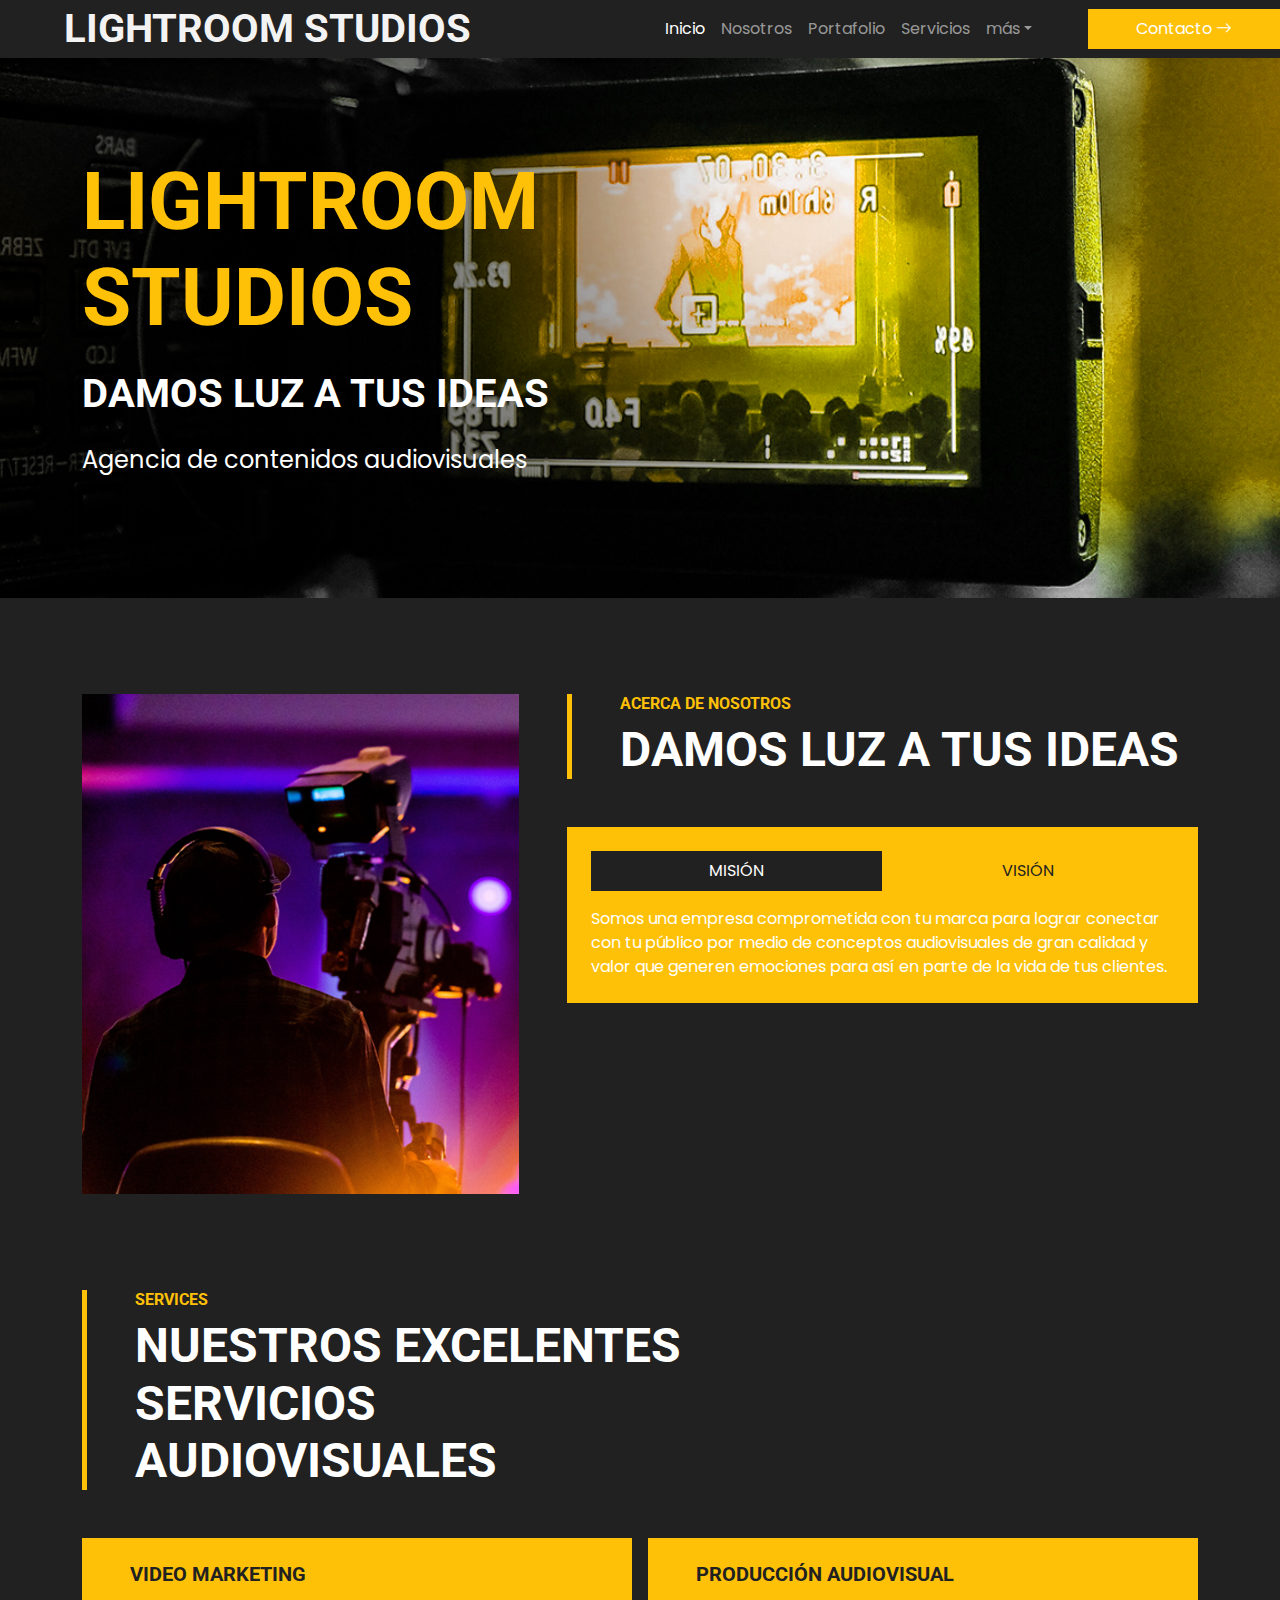
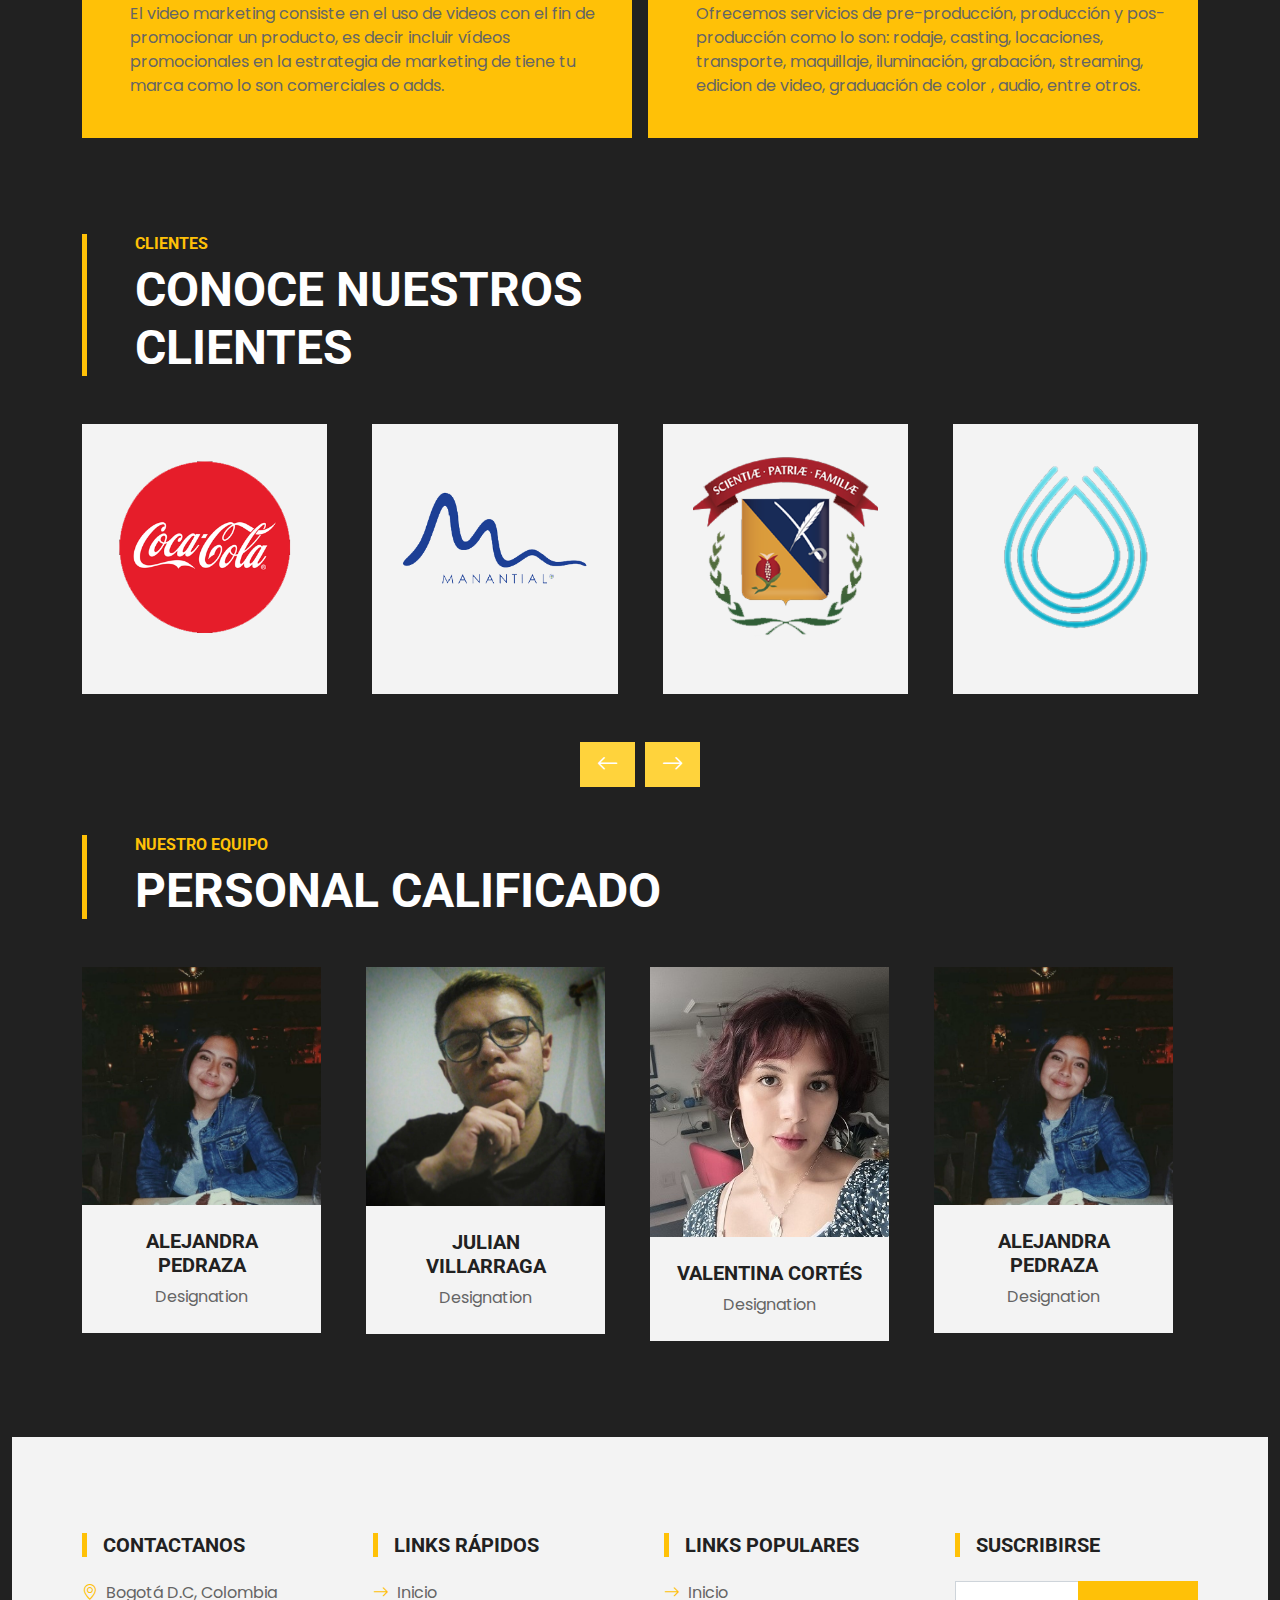
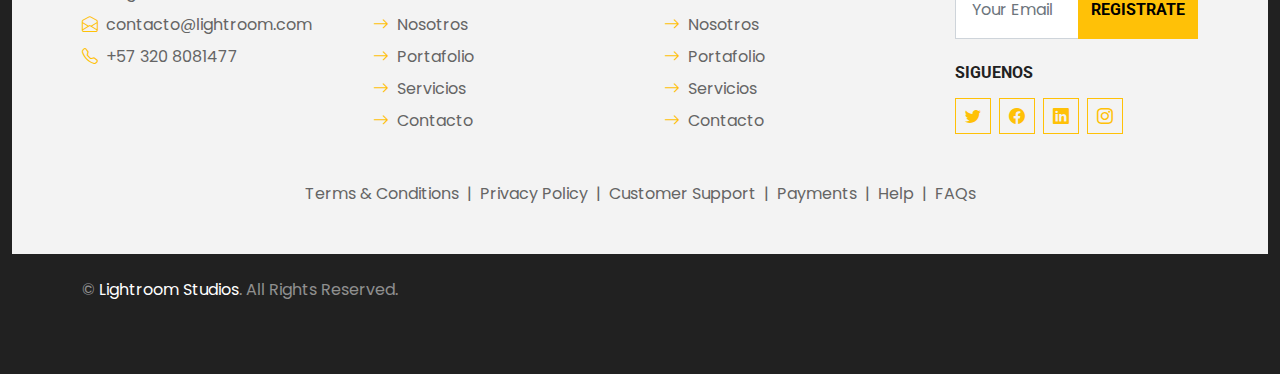
<file: pet-shop-website-template/index.html>
<!DOCTYPE html>
<html lang="en">

<head>
    <meta charset="utf-8">
    <title>PET SHOP - Pet Shop Website Template</title>
    <meta content="width=device-width, initial-scale=1.0" name="viewport">
    <meta content="Free HTML Templates" name="keywords">
    <meta content="Free HTML Templates" name="description">

    <!-- Favicon -->
    <link href="img/favicon.ico" rel="icon">

    <!-- Google Web Fonts -->
    <link rel="preconnect" href="https://fonts.gstatic.com">
    <link href="https://fonts.googleapis.com/css2?family=Poppins&family=Roboto:wght@700&display=swap" rel="stylesheet">  

    <!-- Icon Font Stylesheet -->
    <link href="https://cdn.jsdelivr.net/npm/bootstrap-icons@1.4.1/font/bootstrap-icons.css" rel="stylesheet">
    <link href="lib/flaticon/font/flaticon.css" rel="stylesheet">

    <!-- Libraries Stylesheet -->
    <link href="lib/owlcarousel/assets/owl.carousel.min.css" rel="stylesheet">

    <!-- Customized Bootstrap Stylesheet -->
    <link href="css/bootstrap.min.css" rel="stylesheet">

    <!-- Template Stylesheet -->
    <link href="css/style.css" rel="stylesheet">
</head>

<body style="background-color:rgb(33,33,33);">
    <!-- Navbar Start -->
    <nav class="navbar navbar-expand-lg bg-dark navbar-dark shadow-sm py-3 py-lg-0 px-3 px-lg-0">
        <a href="index.html" class="navbar-brand ms-lg-5">
            <h1 class="m-0 text-uppercase text-light"><i class="bi fs-1 text-primary me-3"></i>LIGHTROOM STUDIOS</h1>
        </a>
        <button class="navbar-toggler" type="button" data-bs-toggle="collapse" data-bs-target="#navbarCollapse">
            <span class="navbar-toggler-icon"></span>
        </button>
        <div class="collapse navbar-collapse" id="navbarCollapse">
            <div class="navbar-nav ms-auto py-0">
                <a href="index.html" class="nav-item nav-link active">Inicio</a>
                <a href="about.html" class="nav-item nav-link">Nosotros</a>
                <a href="service.html" class="nav-item nav-link">Portafolio</a>
                <a href="product.html" class="nav-item nav-link">Servicios</a>
                <div class="nav-item dropdown">
                    <a href="#" class="nav-link dropdown-toggle" data-bs-toggle="dropdown">más</a>
                    <div class="dropdown-menu m-0">
                        <a href="price.html" class="dropdown-item">Nuestros precios</a>
                        <a href="team.html" class="dropdown-item">El equipo</a>
                        <a href="testimonial.html" class="dropdown-item">Talento humano</a>
                        <a href="blog.html" class="dropdown-item">Blog Grid</a>
                        <a href="detail.html" class="dropdown-item">Blog Detail</a>
                    </div>
                </div>
                <a href="contact.html" class="nav-item nav-link nav-contact bg-warning text-white px-5 ms-lg-5">Contacto <i class="bi bi-arrow-right"></i></a>
            </div>
        </div>
    </nav>
    <!-- Navbar End -->


    <!-- Hero Start -->
    <div class="container-fluid py-5 mb-5 hero-header ">
        <div class="container py-5 ">
            <div class="row justify-content-start">
                <div class="col-lg-8 text-center text-lg-start">
                    <h1 class="display-1 text-uppercase text-warning mb-lg-4">LIGHTROOM STUDIOS</h1>
                    <h1 class="text-uppercase text-white mb-lg-4">Damos luz a tus ideas</h1>
                    <p class="fs-4 text-white mb-lg-4">Agencia de contenidos audiovisuales</p>
                </div>
            </div>
        </div>
    </div>
    <!-- Hero End -->
    <!-- About Start -->
    <div class="container-fluid py-5 bg-dark text-white">
        <div class="container">
            <div class="row gx-5">
                <div class="col-lg-5 mb-5 mb-lg-0" style="min-height: 500px;">
                    <div class="position-relative h-100">
                        <img class="position-absolute w-100 h-100 rounded" src="img/about.jpg" style="object-fit: cover;">                        
                    </div>

                </div>
                <div class="col-lg-7">
                    <div class="border-start border-5 border-warning ps-5 mb-5">
                        <h6 class="text-warning text-uppercase">Acerca de Nosotros</h6>
                        <h1 class="display-5 text-uppercase mb-0 text-white">Damos luz a tus ideas</h1>
                    </div>
                    <div class="bg-warning p-4">
                        <ul class="nav nav-pills justify-content-between mb-3" id="pills-tab" role="tablist">
                            <li class="nav-item bg-warning w-50 " role="presentation">
                                <button class="nav-link text-uppercase w-100 active" id="pills-1-tab" data-bs-toggle="pill"
                                    data-bs-target="#pills-1" type="button btn-warning" role="tab" aria-controls="pills-1"
                                    aria-selected="true">Misión </button>
                            </li>
                            <li class="nav-item w-50" role="presentation">
                                <button class="nav-link text-uppercase w-100" id="pills-2-tab" data-bs-toggle="pill"
                                    data-bs-target="#pills-2" type="button btn-warning" role="tab" aria-controls="pills-2"
                                    aria-selected="false">Visión</button>
                            </li>
                        </ul>
                        <div class="tab-content" id="pills-tabContent">
                            <div class="tab-pane fade show active" id="pills-1" role="tabpanel" aria-labelledby="pills-1-tab">
                                <p class="mb-0">Somos una empresa comprometida con tu marca para lograr conectar con tu público por medio de conceptos audiovisuales de gran calidad y valor que generen emociones para así en parte de la vida de tus clientes.</p>
                            </div>
                            <div class="tab-pane fade" id="pills-2" role="tabpanel" aria-labelledby="pills-2-tab">
                                <p class="mb-0">Buscamos ser una empresa líder en la producción audiovisual, construyendo un equipo de profesionales apasionados por lo que hacen, logrando ser reconocidos por nuestro gran compromiso, dando resultados que cumplan estándares de alta calidad, creando un sello único que logre impactar en el crecimiento de nuestros clientes.</p>
                            </div>
                        </div>
                    </div>
                </div>                
            </div>
        </div>
    </div>
    <!-- About End -->
    

    <!-- Services Start -->
    <div class="container-fluid py-5">
        <div class="container">
            <div class="border-start border-5 border-warning ps-5 mb-5" style="max-width: 600px;">
                <h6 class="text-warning text-uppercase">Services</h6>
                <h1 class="display-5 text-uppercase mb-0 text-white ">Nuestros excelentes servicios audiovisuales</h1>
            </div>
            <div class="row g-3">
                <div class="col-md-6">
                    <div class="service-item bg-warning d-flex p-4">
                        <i class="display-1 me-4 bg-light"></i>
                        <div>
                            <h5 class="text-uppercase mb-3">Video Marketing</h5>
                            <p>El video marketing consiste en el uso de videos con el fin de promocionar un producto, es decir incluir vídeos promocionales en la estrategia de marketing de tiene tu marca como lo son comerciales o adds. </p>
                            
                        </div>
                    </div>
                </div>
                <div class="col-md-6">
                    <div class="service-item bg-warning d-flex p-4">
                        <i class="display-1 me-4"></i>
                        <div>
                            <h5 class="text-uppercase mb-3">Producción Audiovisual</h5>
                            <p>Ofrecemos servicios de pre-producción, producción y pos-producción como lo son: rodaje, casting, locaciones, transporte, maquillaje, iluminación, grabación, streaming, edicion de video, graduación de color , audio, entre otros. </p>
                           
                        </div>
                    </div>
                </div>
            </div>
        </div>
    </div>
    <!-- Services End -->
    <!-- Objetivos -->


    <!-- Products Start -->
    <div class="container-fluid py-5">
        <div class="container">
            <div class="border-start border-5 border-warning ps-5 mb-5" style="max-width: 600px;">
                <h6 class="text-warning text-uppercase">Clientes</h6>
                <h1 class="display-5 text-uppercase mb-0 text-white">Conoce nuestros clientes</h1>
            </div>
            <div class="owl-carousel product-carousel">
                <div class="pb-5">
                    <div class="product-item position-relative bg-light d-flex flex-column text-center">
                        <img class="img-fluid mb-4" src="img/product-1.png" alt="">
                    </div>
                </div>
                <div class="pb-5">
                    <div class="product-item position-relative bg-light d-flex flex-column text-center">
                        <img class="img-fluid mb-4" src="img/product-2.png" alt="">
                    </div>
                </div>
                <div class="pb-5">
                    <div class="product-item position-relative bg-light d-flex flex-column text-center">
                        <img class="img-fluid mb-4" src="img/product-3.png" alt="">
                    </div>
                </div>
                <div class="pb-5">
                    <div class="product-item position-relative bg-light d-flex flex-column text-center">
                        <img class="img-fluid mb-4" src="img/product-4.png" alt="">
                    </div>
                </div>
                <div class="pb-5">
                    <div class="product-item position-relative bg-light d-flex flex-column text-center">
                        <img class="img-fluid mb-4" src="img/product-2.png" alt="">
                </div>
            </div>
        </div>
    </div>
    <!-- Products End -->

    <!-- Team Start -->
    <div class="container-fluid py-5">
        <div class="container">
            <div class="border-start border-5 border-warning ps-5 mb-5" style="max-width: 600px;">
                <h6 class="text-warning text-uppercase">Nuestro equipo</h6>
                <h1 class="display-5 text-uppercase mb-0 text-white">Personal Calificado</h1>
            </div>
            <div class="owl-carousel team-carousel position-relative" style="padding-right: 25px;">
                <div class="team-item">
                    <div class="position-relative overflow-hidden">
                        <img class="img-fluid w-100" src="img/team-1.jpg" alt="">
                        <div class="team-overlay">
                            <div class="d-flex align-items-center justify-content-start">
                                <a class="btn btn-light btn-square mx-1" href="https://www.instagram.com/a2303___/?hl=es"><i class="bi bi-instagram"></i></a>
                            </div>
                        </div>
                    </div>
                    <div class="bg-light text-center p-4">
                        <h5 class="text-uppercase">Alejandra Pedraza</h5>
                        <p class="m-0">Designation</p>
                    </div>
                </div>
                <div class="team-item">
                    <div class="position-relative overflow-hidden">                        
                        <img class="img-fluid w-100" src="img/team-2.jpg" alt="">
                        <div class="team-overlay">
                            <div class="d-flex align-items-center justify-content-start">
                                <a class="btn btn-light btn-square mx-1" href="https://www.instagram.com/julian_villa98/?hl=es"><i class="bi bi-instagram"></i></a>
                            </div>
                        </div>
                    </div>
                    <div class="bg-light text-center p-4">
                        <h5 class="text-uppercase">Julian Villarraga</h5>
                        <p class="m-0">Designation</p>
                    </div>
                </div>
                <div class="team-item">
                    <div class="position-relative overflow-hidden">
                        <img class="img-fluid w-100" src="img/team-3.jpg" alt="">                                   
                        <div class="team-overlay">
                            <div class="d-flex align-items-center justify-content-start">
                                <a class="btn btn-light btn-square mx-1" href="https://www.instagram.com/achiraconqueso/?hl=es"><i class="bi bi-instagram"></i></a>
                            </div>
                        </div>
                    </div>
                    <div class="bg-light text-center p-4">
                        <h5 class="text-uppercase">Valentina Cortés</h5>
                        <p class="m-0">Designation</p>
                    </div>
                </div>
            </div>
        </div>
    </div>
    <!-- Team End -->
    <!-- Footer Start -->
    <div class="container-fluid bg-light mt-5 py-5">
        <div class="container pt-5">
            <div class="row g-5">
                <div class="col-lg-3 col-md-6">
                    <h5 class="text-uppercase border-start border-5 border-warning ps-3 mb-4">Contactanos</h5>
                    <p class="mb-2"><i class="bi bi-geo-alt text-warning me-2"></i>Bogotá D.C, Colombia</p>
                    <p class="mb-2"><i class="bi bi-envelope-open text-warning me-2"></i>contacto@lightroom.com</p>
                    <p class="mb-0"><i class="bi bi-telephone text-warning me-2"></i>+57 320 8081477</p>
                </div>
                <div class="col-lg-3 col-md-6">
                    <h5 class="text-uppercase border-start border-5 border-warning ps-3 mb-4">Links rápidos</h5>
                    <div class="d-flex flex-column justify-content-start">
                        <a class="text-body mb-2" href="#"><i class="bi bi-arrow-right text-warning me-2"></i>Inicio</a>
                        <a class="text-body mb-2" href="#"><i class="bi bi-arrow-right text-warning me-2"></i>Nosotros</a>
                        <a class="text-body mb-2" href="#"><i class="bi bi-arrow-right text-warning me-2"></i>Portafolio</a>
                        <a class="text-body mb-2" href="#"><i class="bi bi-arrow-right text-warning me-2"></i>Servicios</a>
                        <a class="text-body" href="#"><i class="bi bi-arrow-right text-warning  me-2"></i>Contacto</a>
                    </div>
                </div>
                <div class="col-lg-3 col-md-6">
                    <h5 class="text-uppercase border-start border-5 border-warning  ps-3 mb-4">Links Populares</h5>
                    <div class="d-flex flex-column justify-content-start">
                        <a class="text-body mb-2" href="#"><i class="bi bi-arrow-right text-warning  me-2"></i>Inicio</a>
                        <a class="text-body mb-2" href="#"><i class="bi bi-arrow-right text-warning  me-2"></i>Nosotros</a>
                        <a class="text-body mb-2" href="#"><i class="bi bi-arrow-right text-warning  me-2"></i>Portafolio</a>
                        <a class="text-body mb-2" href="#"><i class="bi bi-arrow-right text-warning  me-2"></i>Servicios</a>
                        <a class="text-body" href="#"><i class="bi bi-arrow-right text-warning  me-2"></i>Contacto</a>
                    </div>
                </div>
                <div class="col-lg-3 col-md-6">
                    <h5 class="text-uppercase border-start border-5 border-warning  ps-3 mb-4">Suscribirse</h5>
                    <form action="">
                        <div class="input-group">
                            <input type="text" class="form-control p-3" placeholder="Your Email">
                            <button class="btn btn-warning ">Registrate</button>
                        </div>
                    </form>
                    <h6 class="text-uppercase mt-4 mb-3">Siguenos</h6>
                    <div class="d-flex">
                        <a class="btn btn-outline-warning  btn-square me-2" href="#"><i class="bi bi-twitter"></i></a>
                        <a class="btn btn-outline-warning  btn-square me-2" href="#"><i class="bi bi-facebook"></i></a>
                        <a class="btn btn-outline-warning  btn-square me-2" href="#"><i class="bi bi-linkedin"></i></a>
                        <a class="btn btn-outline-warning  btn-square" href="#"><i class="bi bi-instagram"></i></a>
                    </div>
                </div>
                <div class="col-12 text-center text-body">
                    <a class="text-body" href="">Terms & Conditions</a>
                    <span class="mx-1">|</span>
                    <a class="text-body" href="">Privacy Policy</a>
                    <span class="mx-1">|</span>
                    <a class="text-body" href="">Customer Support</a>
                    <span class="mx-1">|</span>
                    <a class="text-body" href="">Payments</a>
                    <span class="mx-1">|</span>
                    <a class="text-body" href="">Help</a>
                    <span class="mx-1">|</span>
                    <a class="text-body" href="">FAQs</a>
                </div>
            </div>
        </div>
    </div>
    <div class="container-fluid bg-dark text-white-50 py-4">
        <div class="container">
            <div class="row g-5">
                <div class="col-md-6 text-center text-md-start">
                    <p class="mb-md-0">&copy; <a class="text-white" href="#">Lightroom Studios</a>. All Rights Reserved.</p>
                </div>
            </div>
        </div>
    </div>
    <!-- Footer End -->


    <!-- Back to Top -->
    <a href="#" class="btn btn-warning py-3 fs-4 back-to-top"><i class="bi bi-arrow-up"></i></a>


    <!-- JavaScript Libraries -->
    <script src="https://code.jquery.com/jquery-3.4.1.min.js"></script>
    <script src="https://cdn.jsdelivr.net/npm/bootstrap@5.0.0/dist/js/bootstrap.bundle.min.js"></script>
    <script src="lib/easing/easing.min.js"></script>
    <script src="lib/waypoints/waypoints.min.js"></script>
    <script src="lib/owlcarousel/owl.carousel.min.js"></script>

    <!-- Template Javascript -->
    <script src="js/main.js"></script>
</body>

</html>
</file>
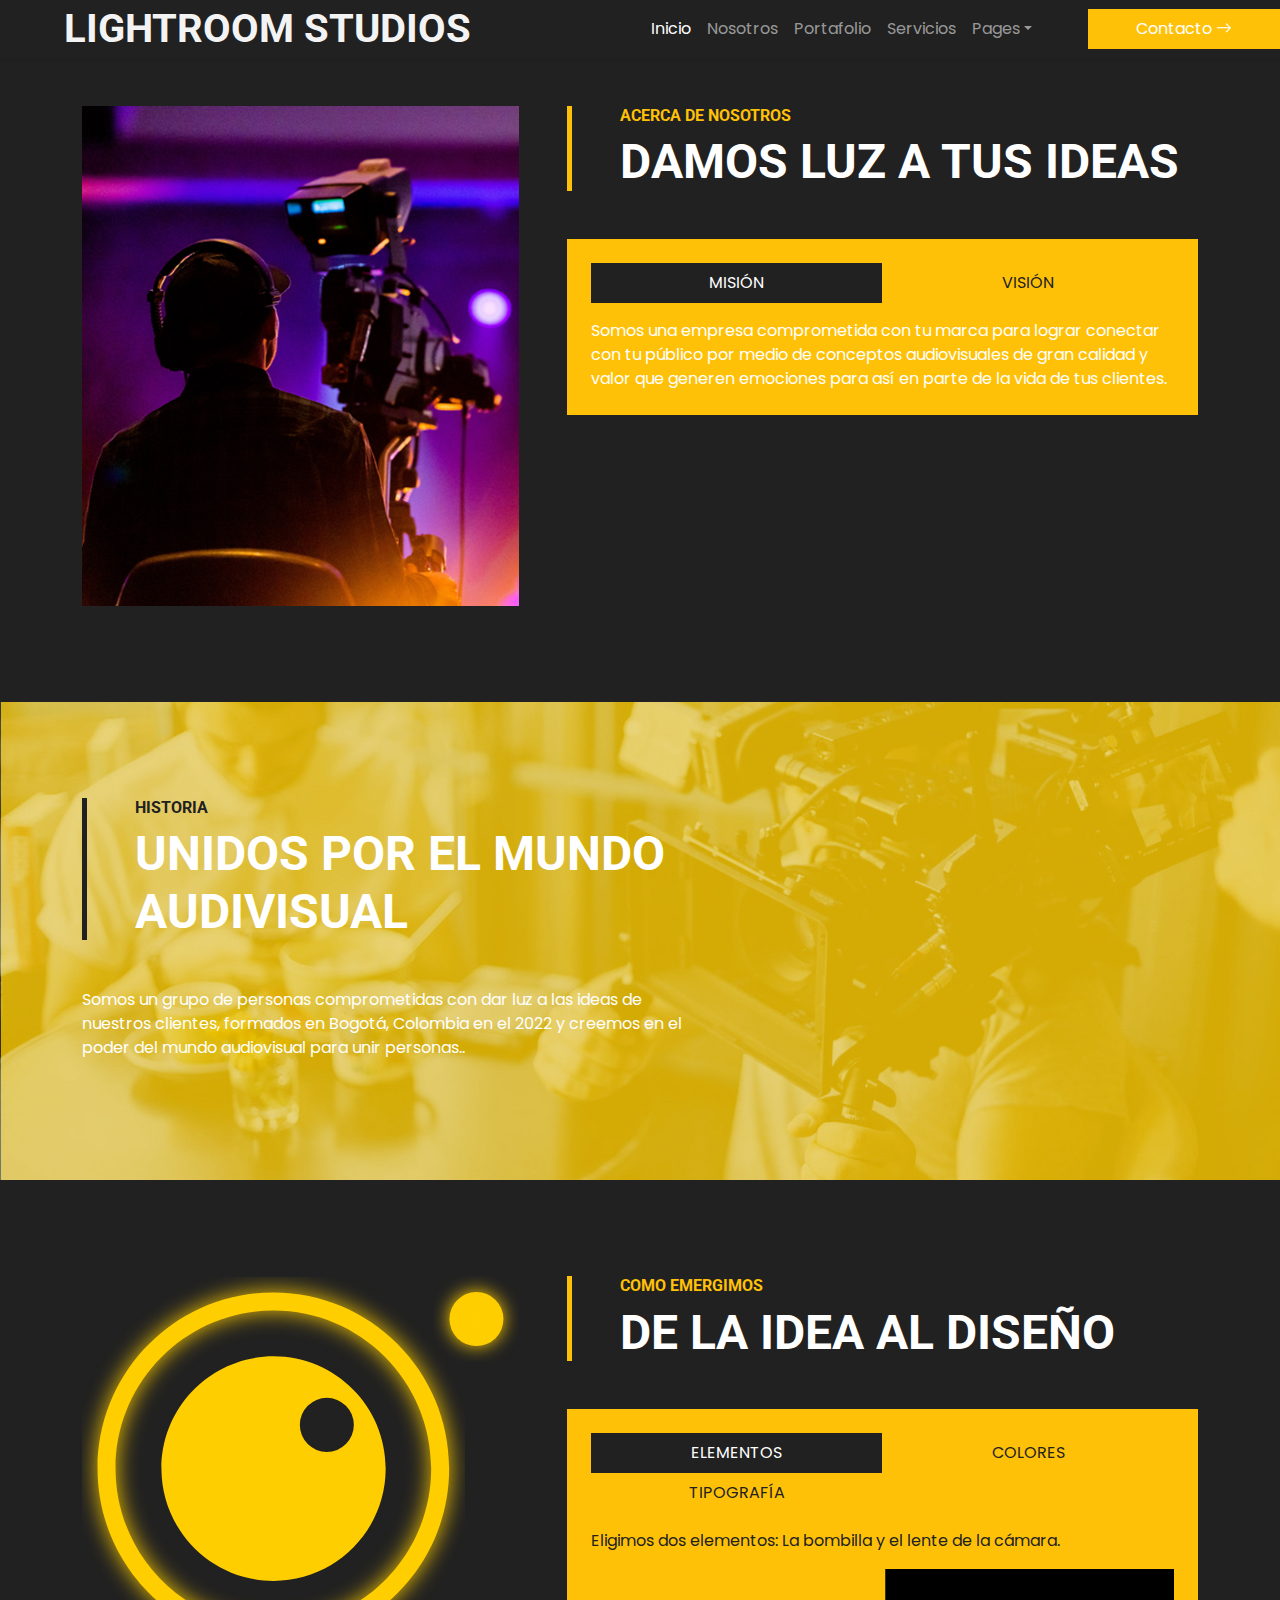
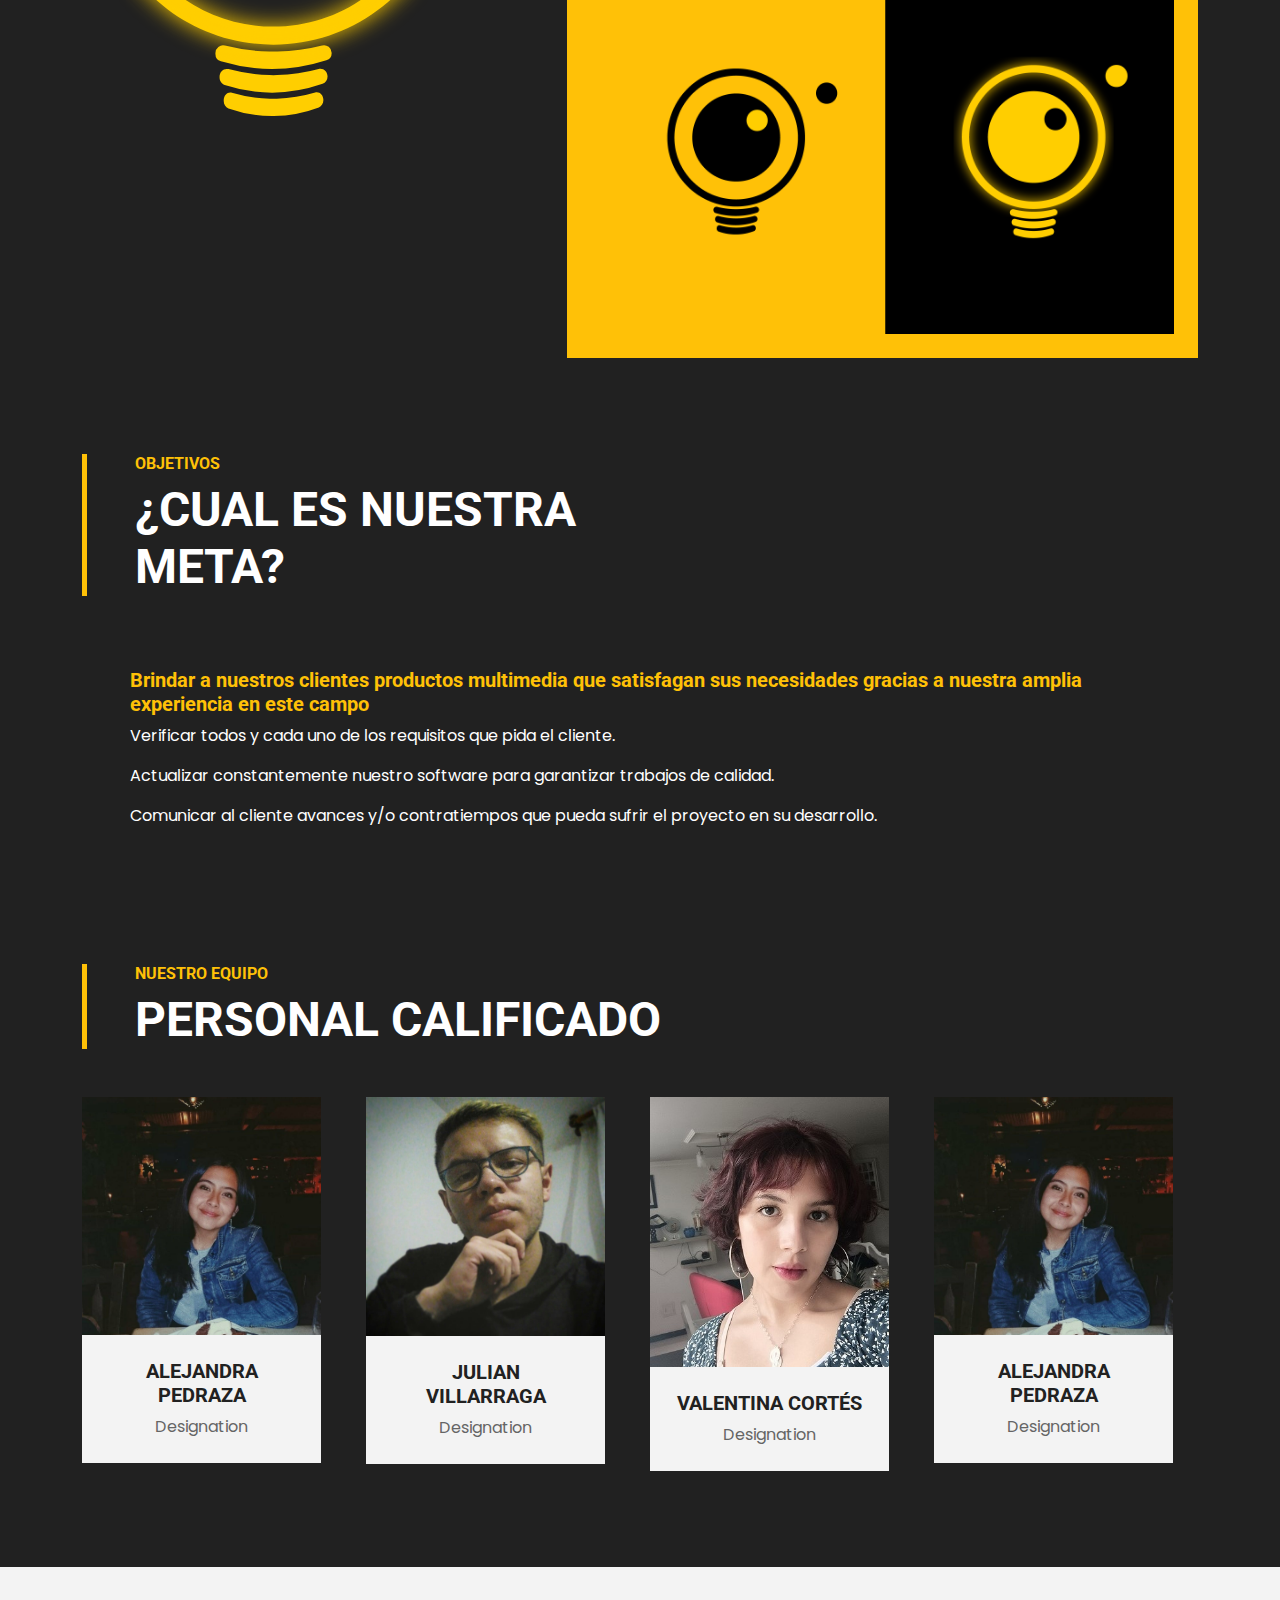
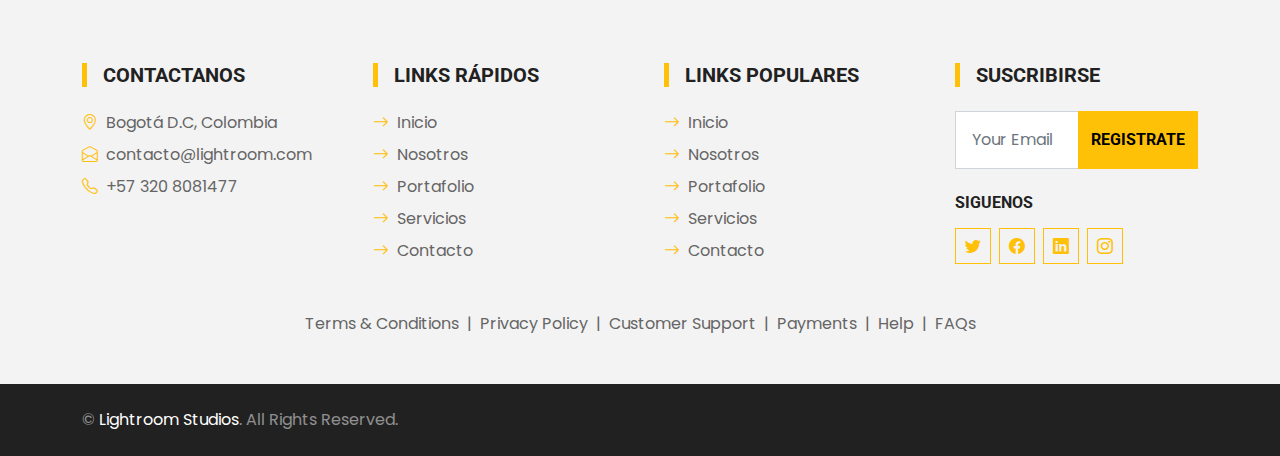
<file: pet-shop-website-template/about.html>
<!DOCTYPE html>
<html lang="en">

<head>
    <meta charset="utf-8">
    <title>PET SHOP - Pet Shop Website Template</title>
    <meta content="width=device-width, initial-scale=1.0" name="viewport">
    <meta content="Free HTML Templates" name="keywords">
    <meta content="Free HTML Templates" name="description">

    <!-- Favicon -->
    <link href="img/favicon.ico" rel="icon">

    <!-- Google Web Fonts -->
    <link rel="preconnect" href="https://fonts.gstatic.com">
    <link href="https://fonts.googleapis.com/css2?family=Poppins&family=Roboto:wght@700&display=swap" rel="stylesheet">  

    <!-- Icon Font Stylesheet -->
    <link href="https://cdn.jsdelivr.net/npm/bootstrap-icons@1.4.1/font/bootstrap-icons.css" rel="stylesheet">
    <link href="lib/flaticon/font/flaticon.css" rel="stylesheet">

    <!-- Libraries Stylesheet -->
    <link href="lib/owlcarousel/assets/owl.carousel.min.css" rel="stylesheet">

    <!-- Customized Bootstrap Stylesheet -->
    <link href="css/bootstrap.min.css" rel="stylesheet">

    <!-- Template Stylesheet -->
    <link href="css/style.css" rel="stylesheet">
</head>

<body style="background-color:rgb(33,33,33);">
    <!-- Navbar Start -->
    <nav class="navbar navbar-expand-lg bg-dark navbar-dark shadow-sm py-3 py-lg-0 px-3 px-lg-0">
        <a href="index.html" class="navbar-brand ms-lg-5">
            <h1 class="m-0 text-uppercase text-light">                
                <i class="bi fs-1 text-primary me-3">
                </i>LIGHTROOM STUDIOS
            </h1>
        </a>

        <button class="navbar-toggler" type="button" data-bs-toggle="collapse" data-bs-target="#navbarCollapse">
            <span class="navbar-toggler-icon"></span>
        </button>
        <div class="collapse navbar-collapse" id="navbarCollapse">
            <div class="navbar-nav ms-auto py-0">
                <a href="index.html" class="nav-item nav-link active">Inicio</a>
                <a href="about.html" class="nav-item nav-link">Nosotros</a>
                <a href="service.html" class="nav-item nav-link">Portafolio</a>
                <a href="product.html" class="nav-item nav-link">Servicios</a>
                <div class="nav-item dropdown">
                    <a href="#" class="nav-link dropdown-toggle" data-bs-toggle="dropdown">Pages</a>
                    <div class="dropdown-menu m-0">
                        <a href="price.html" class="dropdown-item">Nuestros precios</a>
                        <a href="team.html" class="dropdown-item">El equipo</a>
                        <a href="testimonial.html" class="dropdown-item">Talento humano</a>
                        <a href="blog.html" class="dropdown-item">Blog Grid</a>
                        <a href="detail.html" class="dropdown-item">Blog Detail</a>
                    </div>
                </div>
                <a href="contact.html" class="nav-item nav-link nav-contact bg-warning text-white px-5 ms-lg-5">Contacto <i class="bi bi-arrow-right"></i></a>
            </div>
        </div>
    </nav>
    <!-- Navbar End -->


    <!-- About Start -->
    <div class="container-fluid py-5 bg-dark text-white">
        <div class="container">
            <div class="row gx-5">
                <div class="col-lg-5 mb-5 mb-lg-0" style="min-height: 500px;">
                    <div class="position-relative h-100">
                        <img class="position-absolute w-100 h-100 rounded" src="img/about.jpg" style="object-fit: cover;">
                    </div>
                </div>
                <div class="col-lg-7">
                    <div class="border-start border-5 border-warning ps-5 mb-5">
                        <h6 class="text-warning text-uppercase">Acerca de Nosotros</h6>
                        <h1 class="display-5 text-uppercase mb-0 text-white">Damos luz a tus ideas</h1>
                    </div>
                    <div class="bg-warning p-4">
                        <ul class="nav nav-pills justify-content-between mb-3" id="pills-tab" role="tablist">
                            <li class="nav-item bg-warning w-50 " role="presentation">
                                <button class="nav-link text-uppercase w-100 active" id="pills-1-tab" data-bs-toggle="pill"
                                    data-bs-target="#pills-3" type="button btn-warning" role="tab" aria-controls="pills-1"
                                    aria-selected="true">Misión </button>
                            </li>
                            <li class="nav-item w-50" role="presentation">
                                <button class="nav-link text-uppercase w-100" id="pills-2-tab" data-bs-toggle="pill"
                                    data-bs-target="#pills-4" type="button btn-warning" role="tab" aria-controls="pills-2"
                                    aria-selected="false">Visión</button>
                            </li>
                        </ul>
                        <div class="tab-content" id="pills-tabContent">
                            <div class="tab-pane fade show active" id="pills-3" role="tabpanel" aria-labelledby="pills-1-tab">
                                <p class="mb-0">Somos una empresa comprometida con tu marca para lograr conectar con tu público por medio de conceptos audiovisuales de gran calidad y valor que generen emociones para así en parte de la vida de tus clientes.</p>

                            </div>
                            <div class="tab-pane fade" id="pills-4" role="tabpanel" aria-labelledby="pills-2-tab">
                                <p class="mb-0">Buscamos ser una empresa líder en la producción audiovisual, construyendo un equipo de profesionales apasionados por lo que hacen, logrando ser reconocidos por nuestro gran compromiso, dando resultados que cumplan estándares de alta calidad, creando un sello único que logre impactar en el crecimiento de nuestros clientes.</p>
                            </div>
                        </div>
                    </div>
                </div>
            </div>
        </div>
    </div>
    <!-- About End -->


    <!-- Offer Start -->
    <div class="container-fluid bg-offer my-5 py-5">
        <div class="container py-5">
            <div class="row gx-5 justify-content-start">
                <div class="col-lg-7">
                    <div class="border-start border-5 border-dark ps-5 mb-5">
                        <h6 class="text-dark text-uppercase">Historia</h6>
                        <h1 class="display-5 text-uppercase text-white mb-0">Unidos por el mundo audivisual</h1>
                    </div>
                    <p class="text-white mb-4">Somos un grupo de personas comprometidas con dar luz a las ideas de nuestros clientes, formados en Bogotá, Colombia en el 2022 y creemos en el poder del mundo audiovisual para unir personas..</p>
                </div>
            </div>
        </div>
    </div>
        <!-- About Start -->
    <div class="container-fluid py-5 bg-dark text-white">
        <div class="container">
            <div class="row gx-5">
                <div class="col-lg-5 mb-5 mb-lg-0" style="min-height: 500px;">
                    <div class="position-relative h-100">
                        <img class="img-fluid " src="img/Logo_Nav.svg" style="object-fit: cover;">
                    </div>
                </div>
                <div class="col-lg-7">
                    <div class="border-start border-5 border-warning ps-5 mb-5">
                        <h6 class="text-warning text-uppercase">Como emergimos</h6>
                        <h1 class="display-5 text-uppercase mb-0 text-white">De la idea al diseño</h1>
                    </div>
                    <div class="bg-warning p-4">
                        <ul class="nav nav-pills justify-content-between mb-3" id="pills-tab" role="tablist">
                            <li class="nav-item bg-warning w-50 " role="presentation">
                                <button class="nav-link text-uppercase w-100 active" id="pills-3-tab" data-bs-toggle="pill"
                                    data-bs-target="#pills-1" type="button btn-warning" role="tab" aria-controls="pills-1"
                                    aria-selected="true">Elementos </button>
                            </li>
                            <li class="nav-item w-50" role="presentation">
                                <button class="nav-link text-uppercase w-100" id="pills-4-tab" data-bs-toggle="pill"
                                    data-bs-target="#pills-2" type="button btn-warning" role="tab" aria-controls="pills-2"
                                    aria-selected="false">Colores</button>
                            </li>
                            <li class="nav-item w-50" role="presentation">
                                <button class="nav-link text-uppercase w-100" id="pills-4-tab" data-bs-toggle="pill"
                                    data-bs-target="#pills-5" type="button btn-warning" role="tab" aria-controls="pills-5"
                                    aria-selected="false">Tipografía</button>
                            </li>
                        </ul>
                        <div class="tab-content" id="pills-tabContent">
                            <div class="tab-pane fade show active" id="pills-1" role="tabpanel" aria-labelledby="pills-3-tab">
                                <p class="mb-10 text-dark">Eligimos dos elementos: La bombilla y el lente de la cámara. 
                                    </p>
                                    <div class="position-relative overflow-hidden p-blank-10 ">
                                        <img class="img-fluid w-80 " src="img/NEGATIVOS.png" alt="">
                                    </div>
                            </div>
                            <div class="tab-pane fade" id="pills-2" role="tabpanel" aria-labelledby="pills-4-tab">
                                <p class="mb-10 text-dark">Se eligieron tres colores: Amarillo, negro y blanco.
                                    Esto debido a la armonía de los tres colores entre sí, destacando que el color amarillo simboliza felicidad y sobre todo luz, que es un elemento clave del logo.
                                    </p>
                                <div class="position-relative overflow-hidden">
                                    <img class="img-fluid w-80" src="img\p_Recurso 2logo.svg" alt="">
                                </div>                            
                            </div>
                            <div class="tab-pane fade" id="pills-5" role="tabpanel" aria-labelledby="pills-5-tab">
                                <p class="mb-10 text-dark"> Para la tipografía se eligió DM Sans Bold y Roboto Fino, la primera proyecta modernidad y fue diseñada para dispositivos móviles en complemento con la segunda que da elegancia, proyectando la calidad que brinda el servicio.

                                    </p>
                                <div class="position-relative overflow-hidden">
                                    <img class="img-fluid w-80" src="img\p_Recurso 3logo.svg" alt="">
                                </div>                            
                            </div>
                        </div>
                    </div>
                </div>
            </div>
        </div>
    </div>
    <!-- About End -->

        <div class="container-fluid py-5">
            <div class="container">
                <div class="border-start border-5 border-warning ps-5 mb-5" style="max-width: 600px;">
                    <h6 class="text-warning text-uppercase">Objetivos</h6>
                    <h1 class="display-5 text-uppercase mb-0 text-white ">¿Cual es nuestra meta?</h1>
                </div>
                <div class="row g-3">
                    <div class="row-md-6">
                        <div class="service-item bg-dark d-flex p-4">
                            <i class="display-1 me-4 bg-dark"></i>
                            <div>
                                <h5 class="text-warning"">Brindar a nuestros clientes productos multimedia que satisfagan sus necesidades gracias a nuestra amplia experiencia en este campo </h5>
                                <p class="text-white"">Verificar todos y cada uno de los requisitos que pida el cliente. </p>
                                <p class="text-white"">Actualizar constantemente nuestro software para garantizar trabajos de calidad. </p>
                                <p class="text-white"">Comunicar al cliente avances y/o contratiempos que pueda sufrir el proyecto en su desarrollo. </p>
                            </div>
                        </div>
                    </div>
    
                </div>
            </div>
        </div>


    <!-- Team Start -->
    <div class="container-fluid py-5">
        <div class="container">
            <div class="border-start border-5 border-warning ps-5 mb-5" style="max-width: 600px;">
                <h6 class="text-warning text-uppercase">Nuestro equipo</h6>
                <h1 class="display-5 text-uppercase mb-0 text-white">Personal Calificado</h1>
            </div>
            <div class="owl-carousel team-carousel position-relative" style="padding-right: 25px;">
                <div class="team-item">
                    <div class="position-relative overflow-hidden">
                        <img class="img-fluid w-100" src="img/team-1.jpg" alt="">
                        <div class="team-overlay">
                            <div class="d-flex align-items-center justify-content-start">
                                <a class="btn btn-light btn-square mx-1" href="https://www.instagram.com/a2303___/?hl=es"><i class="bi bi-instagram"></i></a>
                            </div>
                        </div>
                    </div>
                    <div class="bg-light text-center p-4">
                        <h5 class="text-uppercase">Alejandra Pedraza</h5>
                        <p class="m-0">Designation</p>
                    </div>
                </div>
                <div class="team-item">
                    <div class="position-relative overflow-hidden">
                        <img class="img-fluid w-100" src="img/team-2.jpg" alt="">
                        <div class="team-overlay">
                            <div class="d-flex align-items-center justify-content-start">
                                <a class="btn btn-light btn-square mx-1" href="https://www.instagram.com/julian_villa98/?hl=es"><i class="bi bi-instagram"></i></a>
                            </div>
                        </div>
                    </div>
                    <div class="bg-light text-center p-4">
                        <h5 class="text-uppercase">Julian Villarraga</h5>
                        <p class="m-0">Designation</p>
                    </div>
                </div>
                <div class="team-item">
                    <div class="position-relative overflow-hidden">
                        <img class="img-fluid w-100" src="img/team-3.jpg" alt="">
                        <div class="team-overlay">
                            <div class="d-flex align-items-center justify-content-start">
                                <a class="btn btn-light btn-square mx-1" href="https://www.instagram.com/achiraconqueso/?hl=es"><i class="bi bi-instagram"></i></a>
                            </div>
                        </div>
                    </div>
                    <div class="bg-light text-center p-4">
                        <h5 class="text-uppercase">Valentina Cortés</h5>
                        <p class="m-0">Designation</p>
                    </div>
                </div>
            </div>
        </div>
    </div>
    <!-- Team End -->


    <!-- Footer Start -->
    <div class="container-fluid bg-light mt-5 py-5">
        <div class="container pt-5">
            <div class="row g-5">
                <div class="col-lg-3 col-md-6">
                    <h5 class="text-uppercase border-start border-5 border-warning ps-3 mb-4">Contactanos</h5>
                    <p class="mb-2"><i class="bi bi-geo-alt text-warning me-2"></i>Bogotá D.C, Colombia</p>
                    <p class="mb-2"><i class="bi bi-envelope-open text-warning me-2"></i>contacto@lightroom.com</p>
                    <p class="mb-0"><i class="bi bi-telephone text-warning me-2"></i>+57 320 8081477</p>
                </div>
                <div class="col-lg-3 col-md-6">
                    <h5 class="text-uppercase border-start border-5 border-warning ps-3 mb-4">Links rápidos</h5>
                    <div class="d-flex flex-column justify-content-start">
                        <a class="text-body mb-2" href="#"><i class="bi bi-arrow-right text-warning me-2"></i>Inicio</a>
                        <a class="text-body mb-2" href="#"><i class="bi bi-arrow-right text-warning me-2"></i>Nosotros</a>
                        <a class="text-body mb-2" href="#"><i class="bi bi-arrow-right text-warning me-2"></i>Portafolio</a>
                        <a class="text-body mb-2" href="#"><i class="bi bi-arrow-right text-warning me-2"></i>Servicios</a>
                        <a class="text-body" href="#"><i class="bi bi-arrow-right text-warning  me-2"></i>Contacto</a>
                    </div>
                </div>
                <div class="col-lg-3 col-md-6">
                    <h5 class="text-uppercase border-start border-5 border-warning  ps-3 mb-4">Links Populares</h5>
                    <div class="d-flex flex-column justify-content-start">
                        <a class="text-body mb-2" href="#"><i class="bi bi-arrow-right text-warning  me-2"></i>Inicio</a>
                        <a class="text-body mb-2" href="#"><i class="bi bi-arrow-right text-warning  me-2"></i>Nosotros</a>
                        <a class="text-body mb-2" href="#"><i class="bi bi-arrow-right text-warning  me-2"></i>Portafolio</a>
                        <a class="text-body mb-2" href="#"><i class="bi bi-arrow-right text-warning  me-2"></i>Servicios</a>
                        <a class="text-body" href="#"><i class="bi bi-arrow-right text-warning  me-2"></i>Contacto</a>
                    </div>
                </div>
                <div class="col-lg-3 col-md-6">
                    <h5 class="text-uppercase border-start border-5 border-warning  ps-3 mb-4">Suscribirse</h5>
                    <form action="">
                        <div class="input-group">
                            <input type="text" class="form-control p-3" placeholder="Your Email">
                            <button class="btn btn-warning ">Registrate</button>
                        </div>
                    </form>
                    <h6 class="text-uppercase mt-4 mb-3">Siguenos</h6>
                    <div class="d-flex">
                        <a class="btn btn-outline-warning  btn-square me-2" href="#"><i class="bi bi-twitter"></i></a>
                        <a class="btn btn-outline-warning  btn-square me-2" href="#"><i class="bi bi-facebook"></i></a>
                        <a class="btn btn-outline-warning  btn-square me-2" href="#"><i class="bi bi-linkedin"></i></a>
                        <a class="btn btn-outline-warning  btn-square" href="#"><i class="bi bi-instagram"></i></a>
                    </div>
                </div>
                <div class="col-12 text-center text-body">
                    <a class="text-body" href="">Terms & Conditions</a>
                    <span class="mx-1">|</span>
                    <a class="text-body" href="">Privacy Policy</a>
                    <span class="mx-1">|</span>
                    <a class="text-body" href="">Customer Support</a>
                    <span class="mx-1">|</span>
                    <a class="text-body" href="">Payments</a>
                    <span class="mx-1">|</span>
                    <a class="text-body" href="">Help</a>
                    <span class="mx-1">|</span>
                    <a class="text-body" href="">FAQs</a>
                </div>
            </div>
        </div>
    </div>
    <div class="container-fluid bg-dark text-white-50 py-4">
        <div class="container">
            <div class="row g-5">
                <div class="col-md-6 text-center text-md-start">
                    <p class="mb-md-0">&copy; <a class="text-white" href="#">Lightroom Studios</a>. All Rights Reserved.</p>
                </div>
            </div>
        </div>
    </div>
    <!-- Footer End -->


    <!-- Back to Top -->
    <a href="#" class="btn btn-warning py-3 fs-4 back-to-top"><i class="bi bi-arrow-up"></i></a>


    <!-- JavaScript Libraries -->
    <script src="https://code.jquery.com/jquery-3.4.1.min.js"></script>
    <script src="https://cdn.jsdelivr.net/npm/bootstrap@5.0.0/dist/js/bootstrap.bundle.min.js"></script>
    <script src="lib/easing/easing.min.js"></script>
    <script src="lib/waypoints/waypoints.min.js"></script>
    <script src="lib/owlcarousel/owl.carousel.min.js"></script>

    <!-- Template Javascript -->
    <script src="js/main.js"></script>
</body>

</html>
</file>
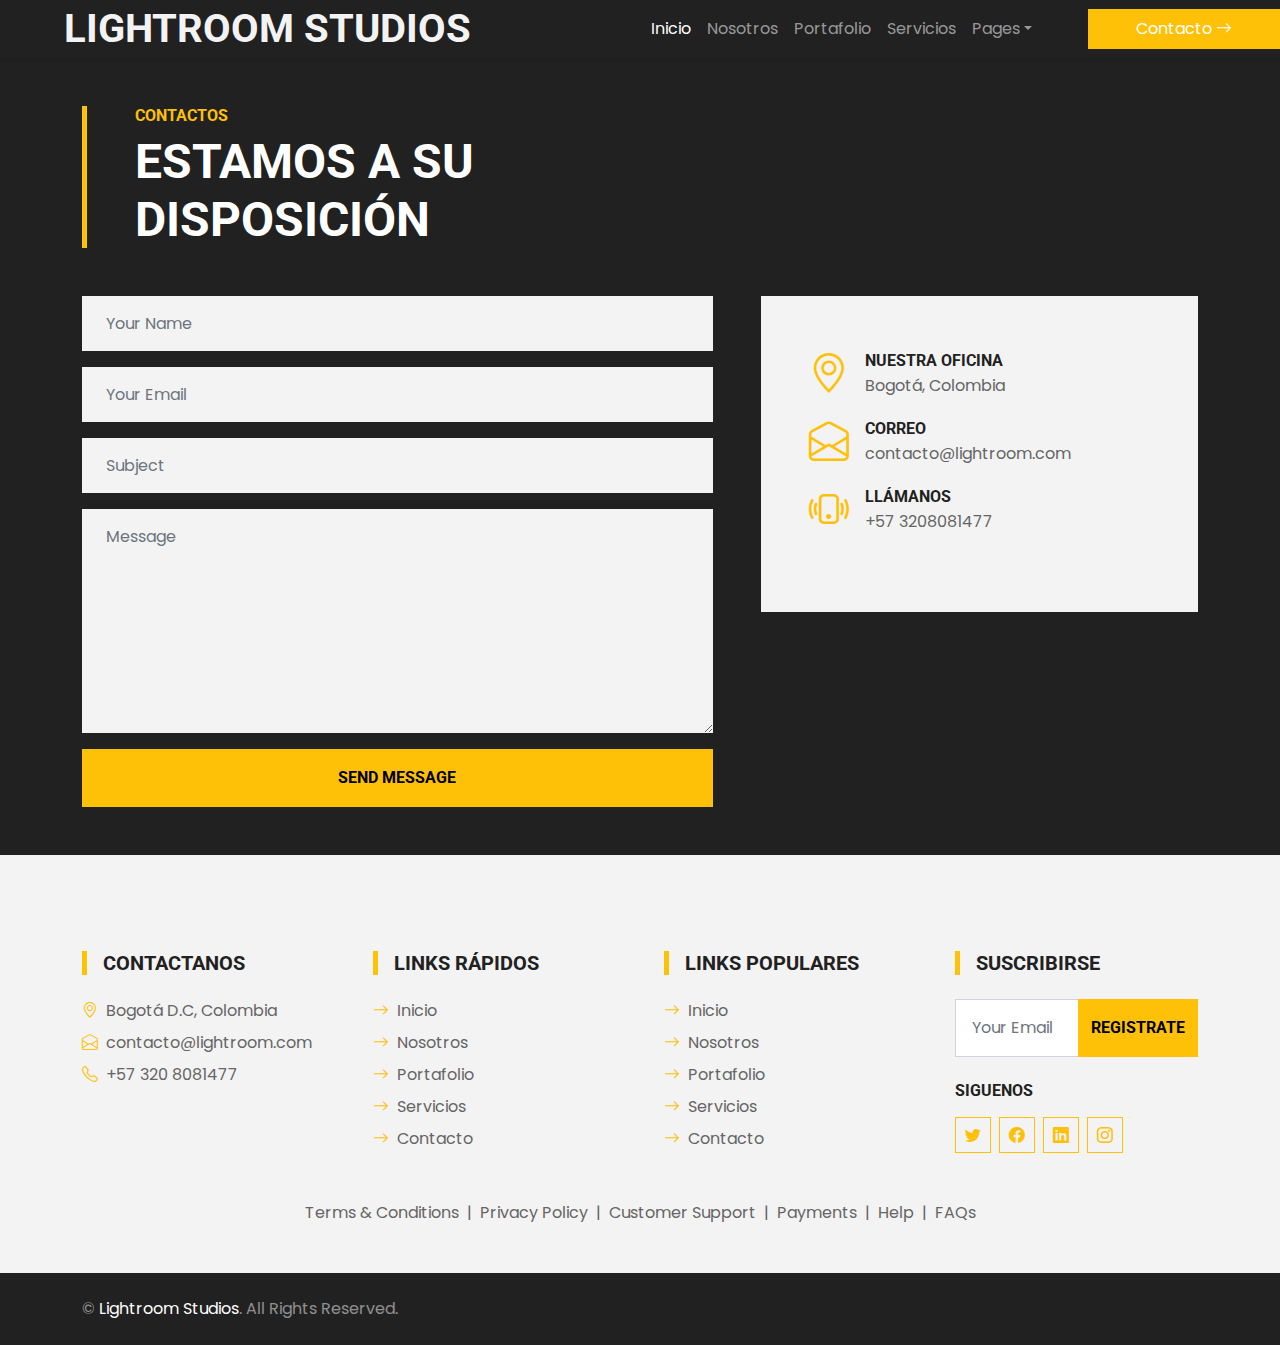
<file: pet-shop-website-template/contact.html>
<!DOCTYPE html>
<html lang="en">

<head>
    <meta charset="utf-8">
    <title>PET SHOP - Pet Shop Website Template</title>
    <meta content="width=device-width, initial-scale=1.0" name="viewport">
    <meta content="Free HTML Templates" name="keywords">
    <meta content="Free HTML Templates" name="description">

    <!-- Favicon -->
    <link href="img/favicon.ico" rel="icon">

    <!-- Google Web Fonts -->
    <link rel="preconnect" href="https://fonts.gstatic.com">
    <link href="https://fonts.googleapis.com/css2?family=Poppins&family=Roboto:wght@700&display=swap" rel="stylesheet">  

    <!-- Icon Font Stylesheet -->
    <link href="https://cdn.jsdelivr.net/npm/bootstrap-icons@1.4.1/font/bootstrap-icons.css" rel="stylesheet">
    <link href="lib/flaticon/font/flaticon.css" rel="stylesheet">

    <!-- Libraries Stylesheet -->
    <link href="lib/owlcarousel/assets/owl.carousel.min.css" rel="stylesheet">

    <!-- Customized Bootstrap Stylesheet -->
    <link href="css/bootstrap.min.css" rel="stylesheet">

    <!-- Template Stylesheet -->
    <link href="css/style.css" rel="stylesheet">
</head>

<body style="background-color:rgb(33,33,33);">
    <!-- Navbar Start -->
    <nav class="navbar navbar-expand-lg bg-dark navbar-dark shadow-sm py-3 py-lg-0 px-3 px-lg-0">
        <a href="index.html" class="navbar-brand ms-lg-5">
            <h1 class="m-0 text-uppercase text-light"><i class="bi fs-1 text-primary me-3"></i>LIGHTROOM STUDIOS</h1>
        </a>
        <button class="navbar-toggler" type="button" data-bs-toggle="collapse" data-bs-target="#navbarCollapse">
            <span class="navbar-toggler-icon"></span>
        </button>
        <div class="collapse navbar-collapse" id="navbarCollapse">
            <div class="navbar-nav ms-auto py-0">
                <a href="index.html" class="nav-item nav-link active">Inicio</a>
                <a href="about.html" class="nav-item nav-link">Nosotros</a>
                <a href="service.html" class="nav-item nav-link">Portafolio</a>
                <a href="product.html" class="nav-item nav-link">Servicios</a>
                <div class="nav-item dropdown">
                    <a href="#" class="nav-link dropdown-toggle" data-bs-toggle="dropdown">Pages</a>
                    <div class="dropdown-menu m-0">
                        <a href="price.html" class="dropdown-item">Nuestros precios</a>
                        <a href="team.html" class="dropdown-item">El equipo</a>
                        <a href="testimonial.html" class="dropdown-item">Talento humano</a>
                        <a href="blog.html" class="dropdown-item">Blog Grid</a>
                        <a href="detail.html" class="dropdown-item">Blog Detail</a>
                    </div>
                </div>
                <a href="contact.html" class="nav-item nav-link nav-contact bg-warning text-white px-5 ms-lg-5">Contacto <i class="bi bi-arrow-right"></i></a>
            </div>
        </div>
    </nav>
    <!-- Navbar End -->


    <!-- Contact Start -->
    <div class="container-fluid pt-5">
        <div class="container">
            <div class="border-start border-5 border-warning ps-5 mb-5" style="max-width: 600px;">
                <h6 class="text-warning text-uppercase">Contactos</h6>
                <h1 class="display-5 text-uppercase mb-0 text-white">Estamos a su disposición</h1>
            </div>
            <div class="row g-5">
                <div class="col-lg-7">
                    <form>
                        <div class="row g-3">
                            <div class="col-12">
                                <input type="text" class="form-control bg-light border-0 px-4" placeholder="Your Name" style="height: 55px;">
                            </div>
                            <div class="col-12">
                                <input type="email" class="form-control bg-light border-0 px-4" placeholder="Your Email" style="height: 55px;">
                            </div>
                            <div class="col-12">
                                <input type="text" class="form-control bg-light border-0 px-4" placeholder="Subject" style="height: 55px;">
                            </div>
                            <div class="col-12">
                                <textarea class="form-control bg-light border-0 px-4 py-3" rows="8" placeholder="Message"></textarea>
                            </div>
                            <div class="col-12">
                                <button class="btn btn-warning w-100 py-3" type="submit">Send Message</button>
                            </div>
                        </div>
                    </form>
                </div>
                <div class="col-lg-5">
                    <div class="bg-light mb-5 p-5">
                        <div class="d-flex align-items-center mb-2">
                            <i class="bi bi-geo-alt fs-1 text-warning me-3"></i>
                            <div class="text-start">
                                <h6 class="text-uppercase mb-1">Nuestra oficina</h6>
                                <span>Bogotá, Colombia</span>
                            </div>
                        </div>
                        <div class="d-flex align-items-center mb-2">
                            <i class="bi bi-envelope-open fs-1 text-warning me-3"></i>
                            <div class="text-start">
                                <h6 class="text-uppercase mb-1">Correo</h6>
                                <span>contacto@lightroom.com</span>
                            </div>
                        </div>
                        <div class="d-flex align-items-center mb-4">
                            <i class="bi bi-phone-vibrate fs-1 text-warning me-3"></i>
                            <div class="text-start">
                                <h6 class="text-uppercase mb-1">Llámanos</h6>
                                <span>+57 3208081477</span>
                            </div>
                        </div>
                    </div>
                </div>
            </div>
        </div>
    </div>
    <!-- Contact End -->


    <!-- Footer Start -->
    <div class="container-fluid bg-light mt-5 py-5">
        <div class="container pt-5">
            <div class="row g-5">
                <div class="col-lg-3 col-md-6">
                    <h5 class="text-uppercase border-start border-5 border-warning ps-3 mb-4">Contactanos</h5>
                    <p class="mb-2"><i class="bi bi-geo-alt text-warning me-2"></i>Bogotá D.C, Colombia</p>
                    <p class="mb-2"><i class="bi bi-envelope-open text-warning me-2"></i>contacto@lightroom.com</p>
                    <p class="mb-0"><i class="bi bi-telephone text-warning me-2"></i>+57 320 8081477</p>
                </div>
                <div class="col-lg-3 col-md-6">
                    <h5 class="text-uppercase border-start border-5 border-warning ps-3 mb-4">Links rápidos</h5>
                    <div class="d-flex flex-column justify-content-start">
                        <a class="text-body mb-2" href="#"><i class="bi bi-arrow-right text-warning me-2"></i>Inicio</a>
                        <a class="text-body mb-2" href="#"><i class="bi bi-arrow-right text-warning me-2"></i>Nosotros</a>
                        <a class="text-body mb-2" href="#"><i class="bi bi-arrow-right text-warning me-2"></i>Portafolio</a>
                        <a class="text-body mb-2" href="#"><i class="bi bi-arrow-right text-warning me-2"></i>Servicios</a>
                        <a class="text-body" href="#"><i class="bi bi-arrow-right text-warning  me-2"></i>Contacto</a>
                    </div>
                </div>
                <div class="col-lg-3 col-md-6">
                    <h5 class="text-uppercase border-start border-5 border-warning  ps-3 mb-4">Links Populares</h5>
                    <div class="d-flex flex-column justify-content-start">
                        <a class="text-body mb-2" href="#"><i class="bi bi-arrow-right text-warning  me-2"></i>Inicio</a>
                        <a class="text-body mb-2" href="#"><i class="bi bi-arrow-right text-warning  me-2"></i>Nosotros</a>
                        <a class="text-body mb-2" href="#"><i class="bi bi-arrow-right text-warning  me-2"></i>Portafolio</a>
                        <a class="text-body mb-2" href="#"><i class="bi bi-arrow-right text-warning  me-2"></i>Servicios</a>
                        <a class="text-body" href="#"><i class="bi bi-arrow-right text-warning  me-2"></i>Contacto</a>
                    </div>
                </div>
                <div class="col-lg-3 col-md-6">
                    <h5 class="text-uppercase border-start border-5 border-warning  ps-3 mb-4">Suscribirse</h5>
                    <form action="">
                        <div class="input-group">
                            <input type="text" class="form-control p-3" placeholder="Your Email">
                            <button class="btn btn-warning ">Registrate</button>
                        </div>
                    </form>
                    <h6 class="text-uppercase mt-4 mb-3">Siguenos</h6>
                    <div class="d-flex">
                        <a class="btn btn-outline-warning  btn-square me-2" href="#"><i class="bi bi-twitter"></i></a>
                        <a class="btn btn-outline-warning  btn-square me-2" href="#"><i class="bi bi-facebook"></i></a>
                        <a class="btn btn-outline-warning  btn-square me-2" href="#"><i class="bi bi-linkedin"></i></a>
                        <a class="btn btn-outline-warning  btn-square" href="#"><i class="bi bi-instagram"></i></a>
                    </div>
                </div>
                <div class="col-12 text-center text-body">
                    <a class="text-body" href="">Terms & Conditions</a>
                    <span class="mx-1">|</span>
                    <a class="text-body" href="">Privacy Policy</a>
                    <span class="mx-1">|</span>
                    <a class="text-body" href="">Customer Support</a>
                    <span class="mx-1">|</span>
                    <a class="text-body" href="">Payments</a>
                    <span class="mx-1">|</span>
                    <a class="text-body" href="">Help</a>
                    <span class="mx-1">|</span>
                    <a class="text-body" href="">FAQs</a>
                </div>
            </div>
        </div>
    </div>
    <div class="container-fluid bg-dark text-white-50 py-4">
        <div class="container">
            <div class="row g-5">
                <div class="col-md-6 text-center text-md-start">
                    <p class="mb-md-0">&copy; <a class="text-white" href="#">Lightroom Studios</a>. All Rights Reserved.</p>
                </div>
            </div>
        </div>
    </div>
    <!-- Footer End -->


    <!-- Back to Top -->
    <a href="#" class="btn btn-warning py-3 fs-4 back-to-top"><i class="bi bi-arrow-up"></i></a>


    <!-- JavaScript Libraries -->
    <script src="https://code.jquery.com/jquery-3.4.1.min.js"></script>
    <script src="https://cdn.jsdelivr.net/npm/bootstrap@5.0.0/dist/js/bootstrap.bundle.min.js"></script>
    <script src="lib/easing/easing.min.js"></script>
    <script src="lib/waypoints/waypoints.min.js"></script>
    <script src="lib/owlcarousel/owl.carousel.min.js"></script>

    <!-- Template Javascript -->
    <script src="js/main.js"></script>
</body>

</html>
</file>
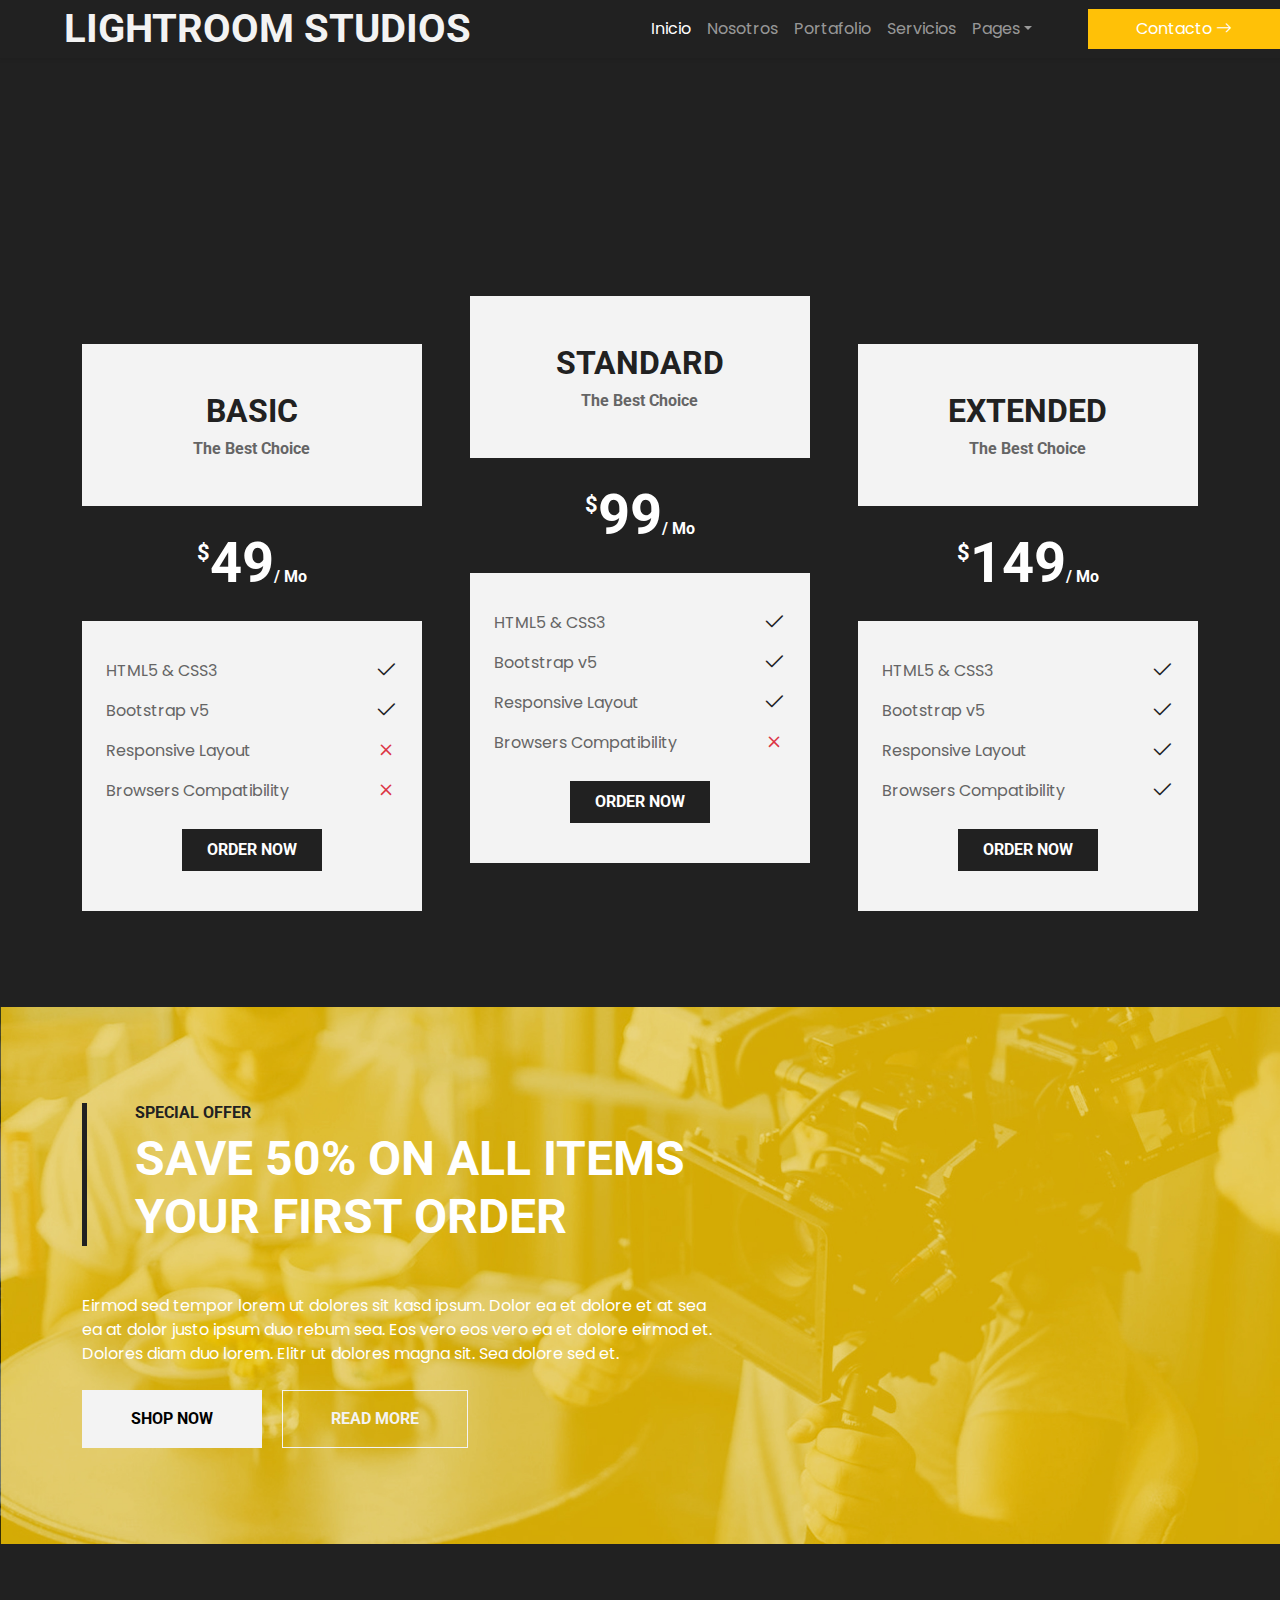
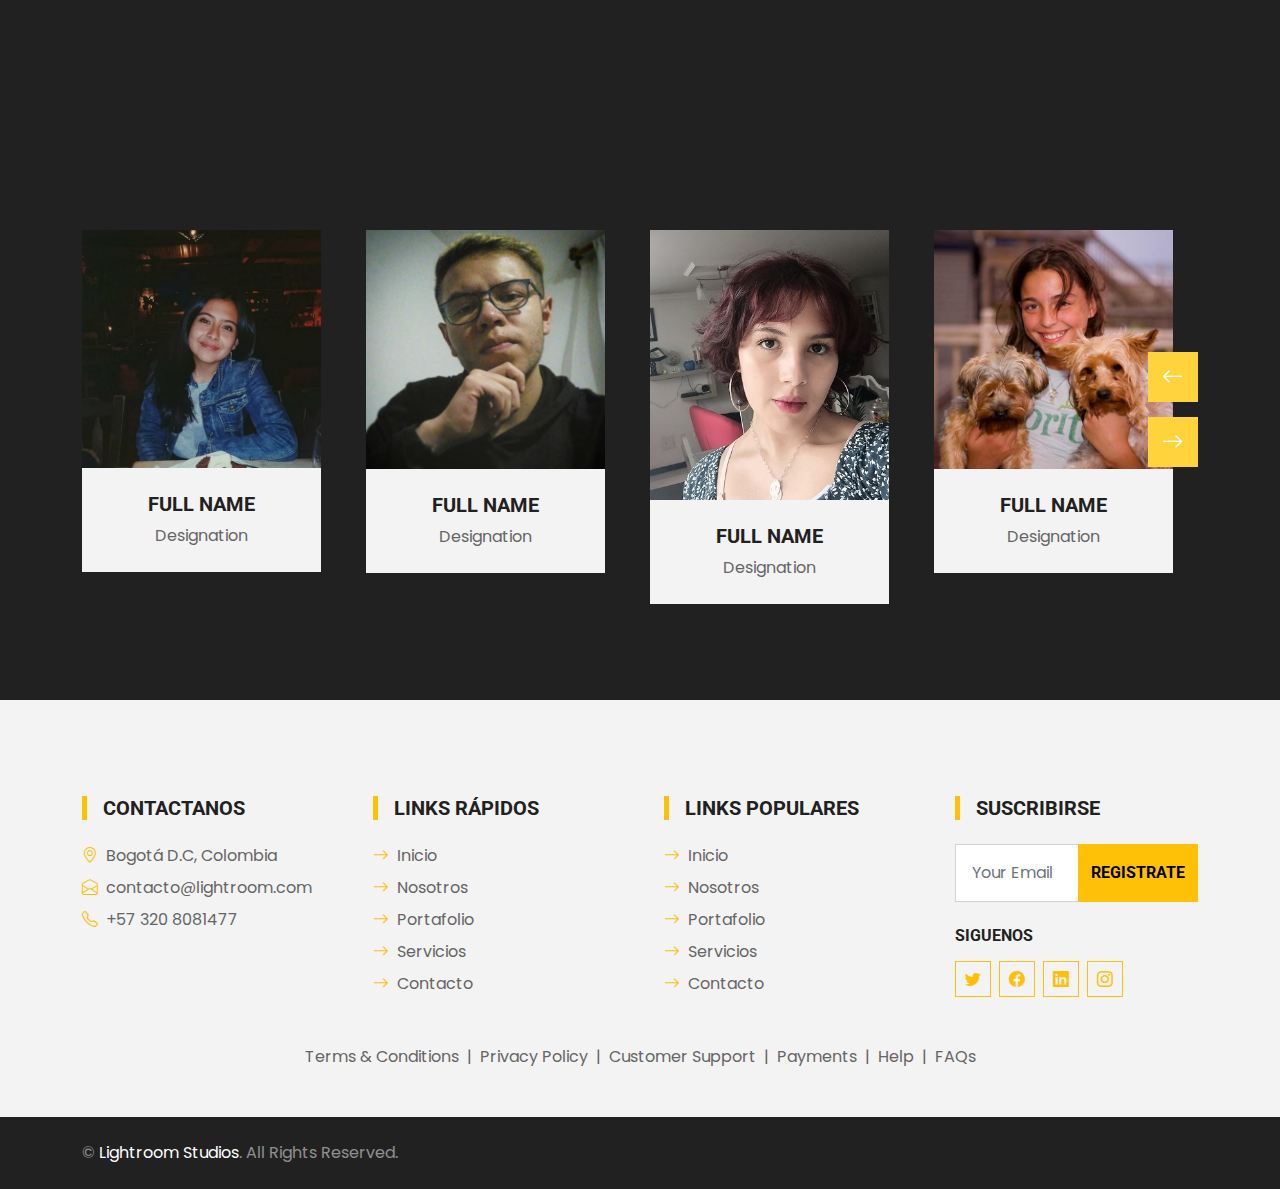
<file: pet-shop-website-template/price.html>
<!DOCTYPE html>
<html lang="en">

<head>
    <meta charset="utf-8">
    <title>PET SHOP - Pet Shop Website Template</title>
    <meta content="width=device-width, initial-scale=1.0" name="viewport">
    <meta content="Free HTML Templates" name="keywords">
    <meta content="Free HTML Templates" name="description">

    <!-- Favicon -->
    <link href="img/favicon.ico" rel="icon">

    <!-- Google Web Fonts -->
    <link rel="preconnect" href="https://fonts.gstatic.com">
    <link href="https://fonts.googleapis.com/css2?family=Poppins&family=Roboto:wght@700&display=swap" rel="stylesheet">  

    <!-- Icon Font Stylesheet -->
    <link href="https://cdn.jsdelivr.net/npm/bootstrap-icons@1.4.1/font/bootstrap-icons.css" rel="stylesheet">
    <link href="lib/flaticon/font/flaticon.css" rel="stylesheet">

    <!-- Libraries Stylesheet -->
    <link href="lib/owlcarousel/assets/owl.carousel.min.css" rel="stylesheet">

    <!-- Customized Bootstrap Stylesheet -->
    <link href="css/bootstrap.min.css" rel="stylesheet">

    <!-- Template Stylesheet -->
    <link href="css/style.css" rel="stylesheet">
</head>

<body style="background-color:rgb(33,33,33);">
    <!-- Navbar Start -->
    <nav class="navbar navbar-expand-lg bg-dark navbar-dark shadow-sm py-3 py-lg-0 px-3 px-lg-0">
        <a href="index.html" class="navbar-brand ms-lg-5">
            <h1 class="m-0 text-uppercase text-light"><i class="bi fs-1 text-primary me-3"></i>LIGHTROOM STUDIOS</h1>
        </a>
        <button class="navbar-toggler" type="button" data-bs-toggle="collapse" data-bs-target="#navbarCollapse">
            <span class="navbar-toggler-icon"></span>
        </button>
        <div class="collapse navbar-collapse" id="navbarCollapse">
            <div class="navbar-nav ms-auto py-0">
                <a href="index.html" class="nav-item nav-link active">Inicio</a>
                <a href="about.html" class="nav-item nav-link">Nosotros</a>
                <a href="service.html" class="nav-item nav-link">Portafolio</a>
                <a href="product.html" class="nav-item nav-link">Servicios</a>
                <div class="nav-item dropdown">
                    <a href="#" class="nav-link dropdown-toggle" data-bs-toggle="dropdown">Pages</a>
                    <div class="dropdown-menu m-0">
                        <a href="price.html" class="dropdown-item">Nuestros precios</a>
                        <a href="team.html" class="dropdown-item">El equipo</a>
                        <a href="testimonial.html" class="dropdown-item">Talento humano</a>
                        <a href="blog.html" class="dropdown-item">Blog Grid</a>
                        <a href="detail.html" class="dropdown-item">Blog Detail</a>
                    </div>
                </div>
                <a href="contact.html" class="nav-item nav-link nav-contact bg-warning text-white px-5 ms-lg-5">Contacto <i class="bi bi-arrow-right"></i></a>
            </div>
        </div>
    </nav>
    <!-- Navbar End -->

    <!-- Pricing Plan Start -->
    <div class="container-fluid py-5">
        <div class="container">
            <div class="border-start border-5 border-primary ps-5 mb-5" style="max-width: 600px;">
                <h6 class="text-primary text-uppercase">Pricing Plan</h6>
                <h1 class="display-5 text-uppercase mb-0">Competitive Pricing For Pet Services</h1>
            </div>
            <div class="row g-5">
                <div class="col-lg-4">
                    <div class="bg-light text-center pt-5 mt-lg-5">
                        <h2 class="text-uppercase">Basic</h2>
                        <h6 class="text-body mb-5">The Best Choice</h6>
                        <div class="text-center bg-primary p-4 mb-2">
                            <h1 class="display-4 text-white mb-0">
                                <small class="align-top"
                                    style="font-size: 22px; line-height: 45px;">$</small>49<small
                                    class="align-bottom" style="font-size: 16px; line-height: 40px;">/
                                    Mo</small>
                            </h1>
                        </div>
                        <div class="text-center p-4">
                            <div class="d-flex align-items-center justify-content-between mb-1">
                                <span>HTML5 & CSS3</span>
                                <i class="bi bi-check2 fs-4 text-primary"></i>
                            </div>
                            <div class="d-flex align-items-center justify-content-between mb-1">
                                <span>Bootstrap v5</span>
                                <i class="bi bi-check2 fs-4 text-primary"></i>
                            </div>
                            <div class="d-flex align-items-center justify-content-between mb-1">
                                <span>Responsive Layout</span>
                                <i class="bi bi-x fs-4 text-danger"></i>
                            </div>
                            <div class="d-flex align-items-center justify-content-between mb-1">
                                <span>Browsers Compatibility</span>
                                <i class="bi bi-x fs-4 text-danger"></i>
                            </div>
                            <a href="" class="btn btn-primary text-uppercase py-2 px-4 my-3">Order Now</a>
                        </div>
                    </div>
                </div>
                <div class="col-lg-4">
                    <div class="bg-light text-center pt-5">
                        <h2 class="text-uppercase">Standard</h2>
                        <h6 class="text-body mb-5">The Best Choice</h6>
                        <div class="text-center bg-dark p-4 mb-2">
                            <h1 class="display-4 text-white mb-0">
                                <small class="align-top"
                                    style="font-size: 22px; line-height: 45px;">$</small>99<small
                                    class="align-bottom" style="font-size: 16px; line-height: 40px;">/
                                    Mo</small>
                            </h1>
                        </div>
                        <div class="text-center p-4">
                            <div class="d-flex align-items-center justify-content-between mb-1">
                                <span>HTML5 & CSS3</span>
                                <i class="bi bi-check2 fs-4 text-primary"></i>
                            </div>
                            <div class="d-flex align-items-center justify-content-between mb-1">
                                <span>Bootstrap v5</span>
                                <i class="bi bi-check2 fs-4 text-primary"></i>
                            </div>
                            <div class="d-flex align-items-center justify-content-between mb-1">
                                <span>Responsive Layout</span>
                                <i class="bi bi-check2 fs-4 text-primary"></i>
                            </div>
                            <div class="d-flex align-items-center justify-content-between mb-1">
                                <span>Browsers Compatibility</span>
                                <i class="bi bi-x fs-4 text-danger"></i>
                            </div>
                            <a href="" class="btn btn-primary text-uppercase py-2 px-4 my-3">Order Now</a>
                        </div>
                    </div>
                </div>
                <div class="col-lg-4">
                    <div class="bg-light text-center pt-5 mt-lg-5">
                        <h2 class="text-uppercase">Extended</h2>
                        <h6 class="text-body mb-5">The Best Choice</h6>
                        <div class="text-center bg-primary p-4 mb-2">
                            <h1 class="display-4 text-white mb-0">
                                <small class="align-top"
                                    style="font-size: 22px; line-height: 45px;">$</small>149<small
                                    class="align-bottom" style="font-size: 16px; line-height: 40px;">/
                                    Mo</small>
                            </h1>
                        </div>
                        <div class="text-center p-4">
                            <div class="d-flex align-items-center justify-content-between mb-1">
                                <span>HTML5 & CSS3</span>
                                <i class="bi bi-check2 fs-4 text-primary"></i>
                            </div>
                            <div class="d-flex align-items-center justify-content-between mb-1">
                                <span>Bootstrap v5</span>
                                <i class="bi bi-check2 fs-4 text-primary"></i>
                            </div>
                            <div class="d-flex align-items-center justify-content-between mb-1">
                                <span>Responsive Layout</span>
                                <i class="bi bi-check2 fs-4 text-primary"></i>
                            </div>
                            <div class="d-flex align-items-center justify-content-between mb-1">
                                <span>Browsers Compatibility</span>
                                <i class="bi bi-check2 fs-4 text-primary"></i>
                            </div>
                            <a href="" class="btn btn-primary text-uppercase py-2 px-4 my-3">Order Now</a>
                        </div>
                    </div>
                </div>
            </div>
        </div>
    </div>
    <!-- Pricing Plan End -->


    <!-- Offer Start -->
    <div class="container-fluid bg-offer my-5 py-5">
        <div class="container py-5">
            <div class="row gx-5 justify-content-start">
                <div class="col-lg-7">
                    <div class="border-start border-5 border-dark ps-5 mb-5">
                        <h6 class="text-dark text-uppercase">Special Offer</h6>
                        <h1 class="display-5 text-uppercase text-white mb-0">Save 50% on all items your first order</h1>
                    </div>
                    <p class="text-white mb-4">Eirmod sed tempor lorem ut dolores sit kasd ipsum. Dolor ea et dolore et at sea ea at dolor justo ipsum duo rebum sea. Eos vero eos vero ea et dolore eirmod et. Dolores diam duo lorem. Elitr ut dolores magna sit. Sea dolore sed et.</p>
                    <a href="" class="btn btn-light py-md-3 px-md-5 me-3">Shop Now</a>
                    <a href="" class="btn btn-outline-light py-md-3 px-md-5">Read More</a>
                </div>
            </div>
        </div>
    </div>
    <!-- Offer End -->


    <!-- Team Start -->
    <div class="container-fluid py-5">
        <div class="container">
            <div class="border-start border-5 border-primary ps-5 mb-5" style="max-width: 600px;">
                <h6 class="text-primary text-uppercase">Team Members</h6>
                <h1 class="display-5 text-uppercase mb-0">Qualified Pets Care Professionals</h1>
            </div>
            <div class="owl-carousel team-carousel position-relative" style="padding-right: 25px;">
                <div class="team-item">
                    <div class="position-relative overflow-hidden">
                        <img class="img-fluid w-100" src="img/team-1.jpg" alt="">
                        <div class="team-overlay">
                            <div class="d-flex align-items-center justify-content-start">
                                <a class="btn btn-light btn-square mx-1" href="#"><i class="bi bi-twitter"></i></a>
                                <a class="btn btn-light btn-square mx-1" href="#"><i class="bi bi-facebook"></i></a>
                                <a class="btn btn-light btn-square mx-1" href="#"><i class="bi bi-linkedin"></i></a>
                            </div>
                        </div>
                    </div>
                    <div class="bg-light text-center p-4">
                        <h5 class="text-uppercase">Full Name</h5>
                        <p class="m-0">Designation</p>
                    </div>
                </div>
                <div class="team-item">
                    <div class="position-relative overflow-hidden">
                        <img class="img-fluid w-100" src="img/team-2.jpg" alt="">
                        <div class="team-overlay">
                            <div class="d-flex align-items-center justify-content-start">
                                <a class="btn btn-light btn-square mx-1" href="#"><i class="bi bi-twitter"></i></a>
                                <a class="btn btn-light btn-square mx-1" href="#"><i class="bi bi-facebook"></i></a>
                                <a class="btn btn-light btn-square mx-1" href="#"><i class="bi bi-linkedin"></i></a>
                            </div>
                        </div>
                    </div>
                    <div class="bg-light text-center p-4">
                        <h5 class="text-uppercase">Full Name</h5>
                        <p class="m-0">Designation</p>
                    </div>
                </div>
                <div class="team-item">
                    <div class="position-relative overflow-hidden">
                        <img class="img-fluid w-100" src="img/team-3.jpg" alt="">
                        <div class="team-overlay">
                            <div class="d-flex align-items-center justify-content-start">
                                <a class="btn btn-light btn-square mx-1" href="#"><i class="bi bi-twitter"></i></a>
                                <a class="btn btn-light btn-square mx-1" href="#"><i class="bi bi-facebook"></i></a>
                                <a class="btn btn-light btn-square mx-1" href="#"><i class="bi bi-linkedin"></i></a>
                            </div>
                        </div>
                    </div>
                    <div class="bg-light text-center p-4">
                        <h5 class="text-uppercase">Full Name</h5>
                        <p class="m-0">Designation</p>
                    </div>
                </div>
                <div class="team-item">
                    <div class="position-relative overflow-hidden">
                        <img class="img-fluid w-100" src="img/team-4.jpg" alt="">
                        <div class="team-overlay">
                            <div class="d-flex align-items-center justify-content-start">
                                <a class="btn btn-light btn-square mx-1" href="#"><i class="bi bi-twitter"></i></a>
                                <a class="btn btn-light btn-square mx-1" href="#"><i class="bi bi-facebook"></i></a>
                                <a class="btn btn-light btn-square mx-1" href="#"><i class="bi bi-linkedin"></i></a>
                            </div>
                        </div>
                    </div>
                    <div class="bg-light text-center p-4">
                        <h5 class="text-uppercase">Full Name</h5>
                        <p class="m-0">Designation</p>
                    </div>
                </div>
                <div class="team-item">
                    <div class="position-relative overflow-hidden">
                        <img class="img-fluid w-100" src="img/team-5.jpg" alt="">
                        <div class="team-overlay">
                            <div class="d-flex align-items-center justify-content-start">
                                <a class="btn btn-light btn-square mx-1" href="#"><i class="bi bi-twitter"></i></a>
                                <a class="btn btn-light btn-square mx-1" href="#"><i class="bi bi-facebook"></i></a>
                                <a class="btn btn-light btn-square mx-1" href="#"><i class="bi bi-linkedin"></i></a>
                            </div>
                        </div>
                    </div>
                    <div class="bg-light text-center p-4">
                        <h5 class="text-uppercase">Full Name</h5>
                        <p class="m-0">Designation</p>
                    </div>
                </div>
            </div>
        </div>
    </div>
    <!-- Team End -->


    <!-- Footer Start -->
    <div class="container-fluid bg-light mt-5 py-5">
        <div class="container pt-5">
            <div class="row g-5">
                <div class="col-lg-3 col-md-6">
                    <h5 class="text-uppercase border-start border-5 border-warning ps-3 mb-4">Contactanos</h5>
                    <p class="mb-2"><i class="bi bi-geo-alt text-warning me-2"></i>Bogotá D.C, Colombia</p>
                    <p class="mb-2"><i class="bi bi-envelope-open text-warning me-2"></i>contacto@lightroom.com</p>
                    <p class="mb-0"><i class="bi bi-telephone text-warning me-2"></i>+57 320 8081477</p>
                </div>
                <div class="col-lg-3 col-md-6">
                    <h5 class="text-uppercase border-start border-5 border-warning ps-3 mb-4">Links rápidos</h5>
                    <div class="d-flex flex-column justify-content-start">
                        <a class="text-body mb-2" href="#"><i class="bi bi-arrow-right text-warning me-2"></i>Inicio</a>
                        <a class="text-body mb-2" href="#"><i class="bi bi-arrow-right text-warning me-2"></i>Nosotros</a>
                        <a class="text-body mb-2" href="#"><i class="bi bi-arrow-right text-warning me-2"></i>Portafolio</a>
                        <a class="text-body mb-2" href="#"><i class="bi bi-arrow-right text-warning me-2"></i>Servicios</a>
                        <a class="text-body" href="#"><i class="bi bi-arrow-right text-warning  me-2"></i>Contacto</a>
                    </div>
                </div>
                <div class="col-lg-3 col-md-6">
                    <h5 class="text-uppercase border-start border-5 border-warning  ps-3 mb-4">Links Populares</h5>
                    <div class="d-flex flex-column justify-content-start">
                        <a class="text-body mb-2" href="#"><i class="bi bi-arrow-right text-warning  me-2"></i>Inicio</a>
                        <a class="text-body mb-2" href="#"><i class="bi bi-arrow-right text-warning  me-2"></i>Nosotros</a>
                        <a class="text-body mb-2" href="#"><i class="bi bi-arrow-right text-warning  me-2"></i>Portafolio</a>
                        <a class="text-body mb-2" href="#"><i class="bi bi-arrow-right text-warning  me-2"></i>Servicios</a>
                        <a class="text-body" href="#"><i class="bi bi-arrow-right text-warning  me-2"></i>Contacto</a>
                    </div>
                </div>
                <div class="col-lg-3 col-md-6">
                    <h5 class="text-uppercase border-start border-5 border-warning  ps-3 mb-4">Suscribirse</h5>
                    <form action="">
                        <div class="input-group">
                            <input type="text" class="form-control p-3" placeholder="Your Email">
                            <button class="btn btn-warning ">Registrate</button>
                        </div>
                    </form>
                    <h6 class="text-uppercase mt-4 mb-3">Siguenos</h6>
                    <div class="d-flex">
                        <a class="btn btn-outline-warning  btn-square me-2" href="#"><i class="bi bi-twitter"></i></a>
                        <a class="btn btn-outline-warning  btn-square me-2" href="#"><i class="bi bi-facebook"></i></a>
                        <a class="btn btn-outline-warning  btn-square me-2" href="#"><i class="bi bi-linkedin"></i></a>
                        <a class="btn btn-outline-warning  btn-square" href="#"><i class="bi bi-instagram"></i></a>
                    </div>
                </div>
                <div class="col-12 text-center text-body">
                    <a class="text-body" href="">Terms & Conditions</a>
                    <span class="mx-1">|</span>
                    <a class="text-body" href="">Privacy Policy</a>
                    <span class="mx-1">|</span>
                    <a class="text-body" href="">Customer Support</a>
                    <span class="mx-1">|</span>
                    <a class="text-body" href="">Payments</a>
                    <span class="mx-1">|</span>
                    <a class="text-body" href="">Help</a>
                    <span class="mx-1">|</span>
                    <a class="text-body" href="">FAQs</a>
                </div>
            </div>
        </div>
    </div>
    <div class="container-fluid bg-dark text-white-50 py-4">
        <div class="container">
            <div class="row g-5">
                <div class="col-md-6 text-center text-md-start">
                    <p class="mb-md-0">&copy; <a class="text-white" href="#">Lightroom Studios</a>. All Rights Reserved.</p>
                </div>
            </div>
        </div>
    </div>
    <!-- Footer End -->


    <!-- Back to Top -->
    <a href="#" class="btn btn-warning py-3 fs-4 back-to-top"><i class="bi bi-arrow-up"></i></a>


    <!-- JavaScript Libraries -->
    <script src="https://code.jquery.com/jquery-3.4.1.min.js"></script>
    <script src="https://cdn.jsdelivr.net/npm/bootstrap@5.0.0/dist/js/bootstrap.bundle.min.js"></script>
    <script src="lib/easing/easing.min.js"></script>
    <script src="lib/waypoints/waypoints.min.js"></script>
    <script src="lib/owlcarousel/owl.carousel.min.js"></script>

    <!-- Template Javascript -->
    <script src="js/main.js"></script>
</body>

</html>
</file>
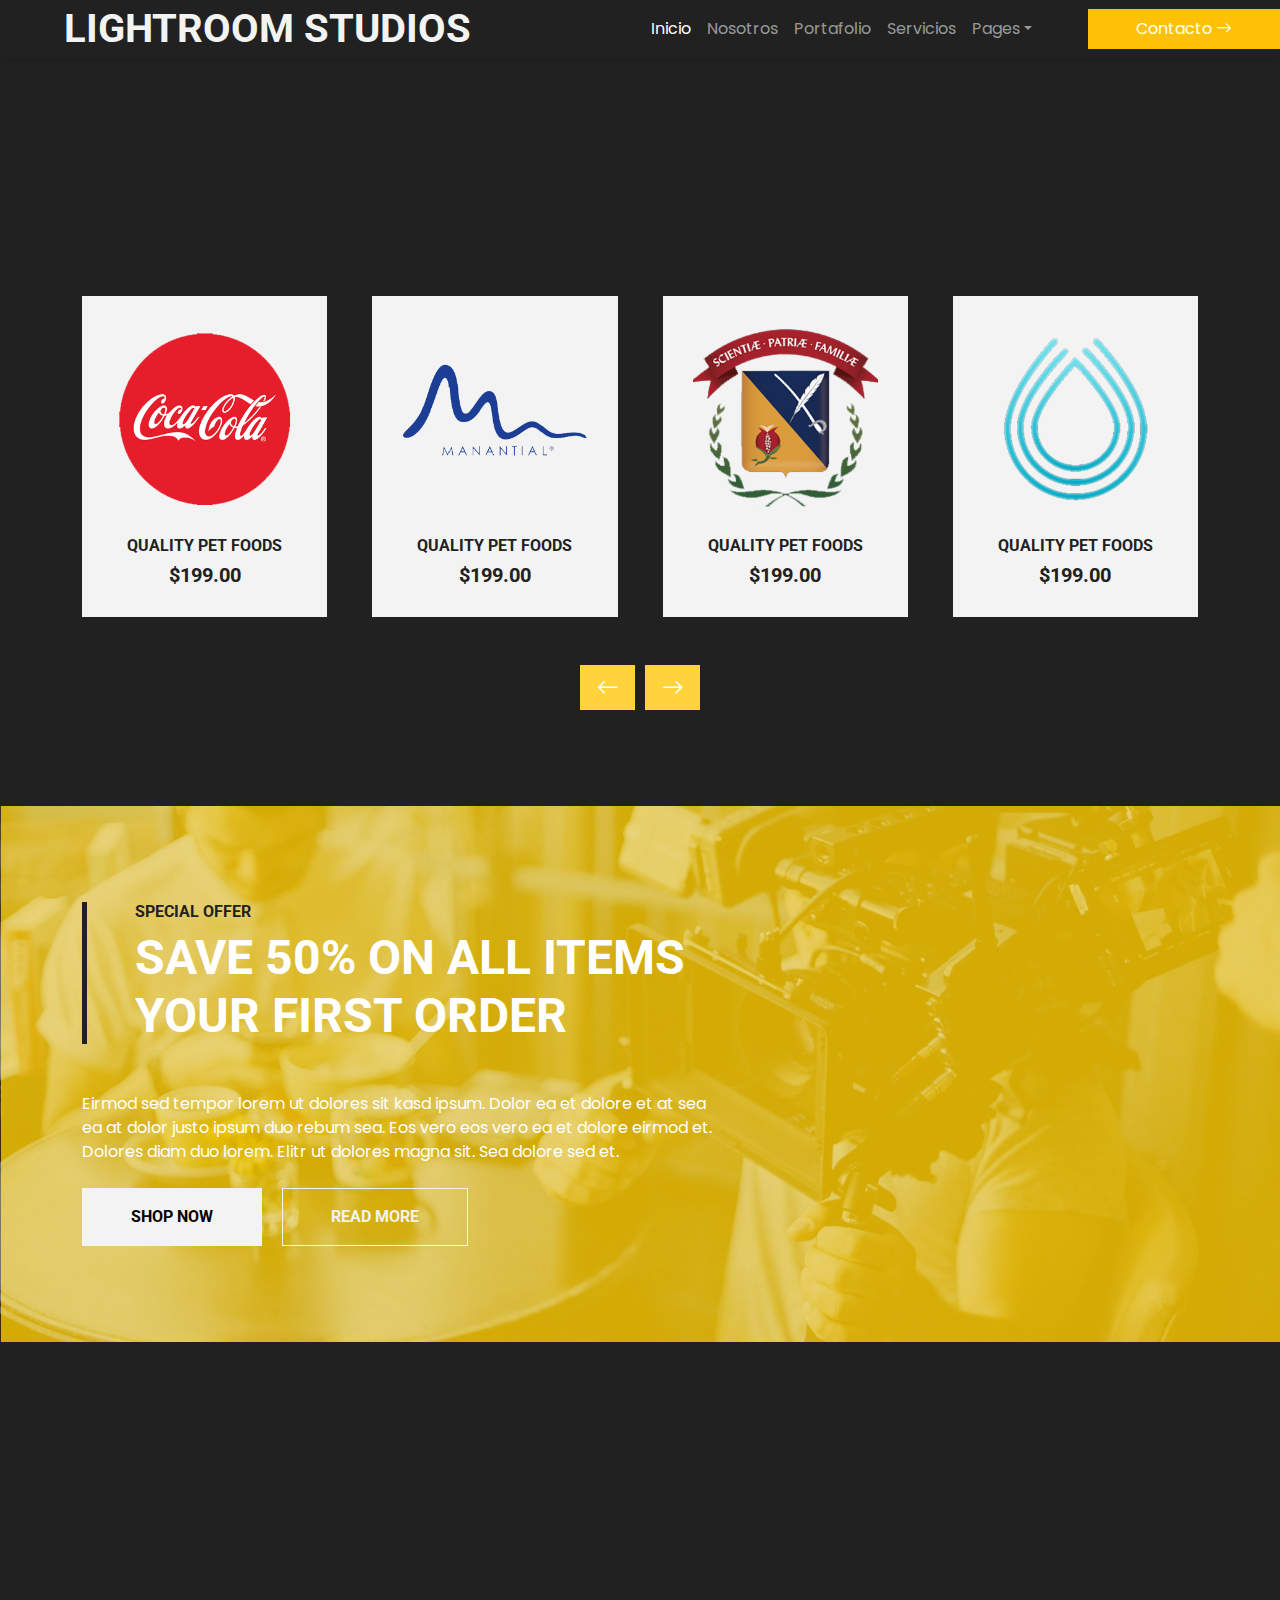
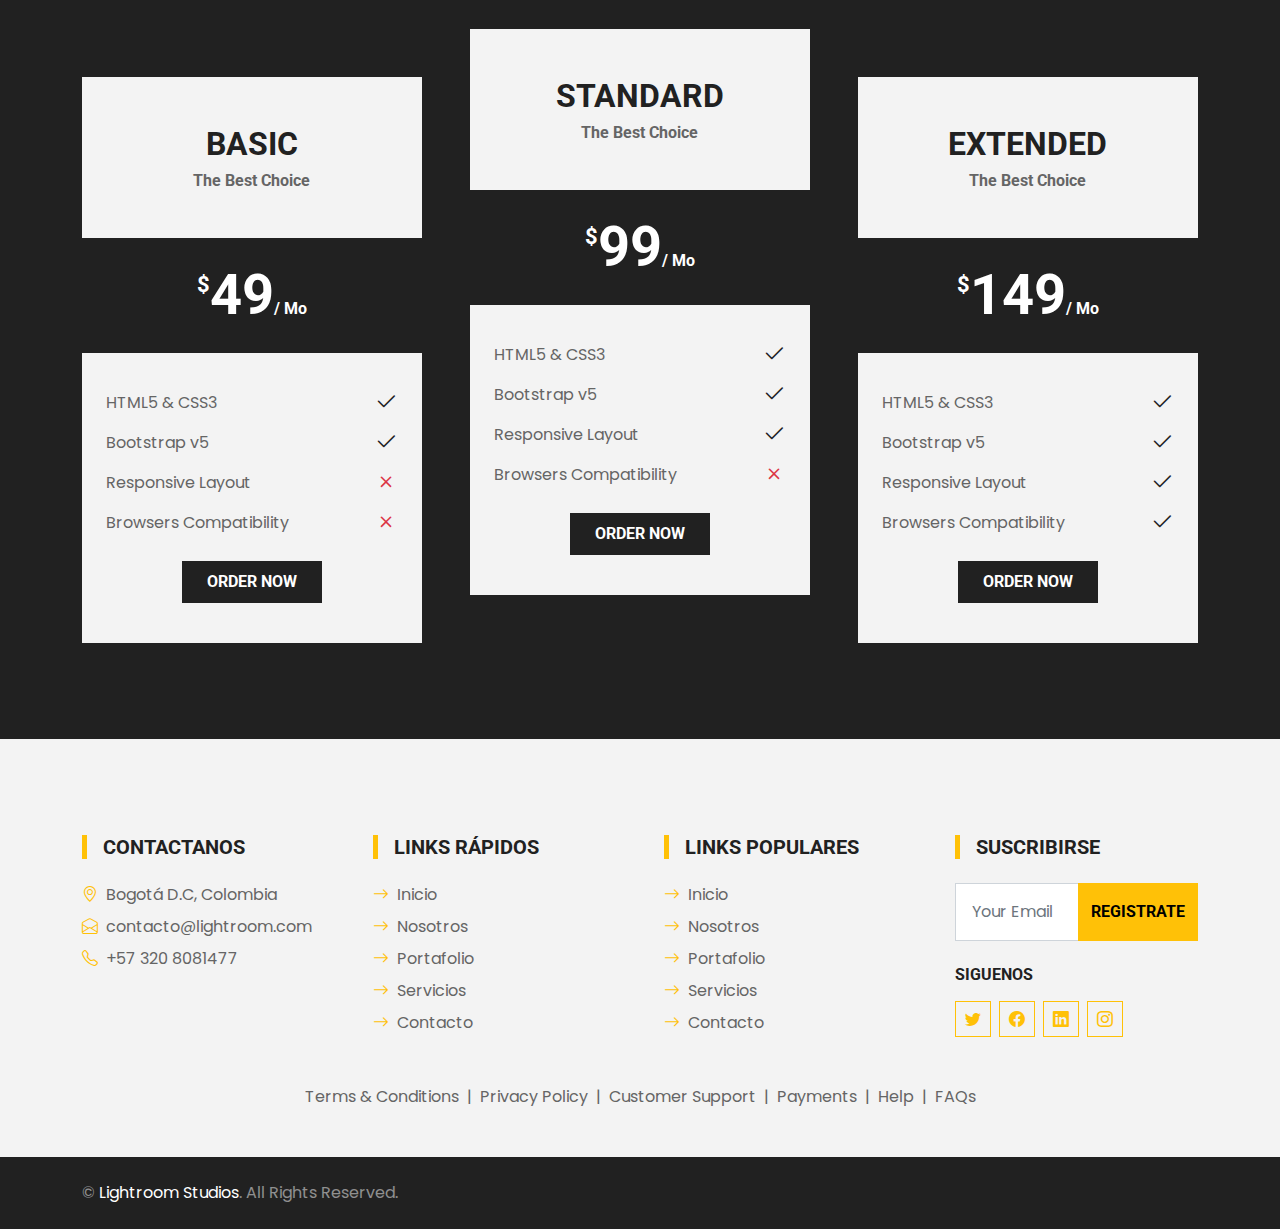
<file: pet-shop-website-template/product.html>
<!DOCTYPE html>
<html lang="en">

<head>
    <meta charset="utf-8">
    <title>PET SHOP - Pet Shop Website Template</title>
    <meta content="width=device-width, initial-scale=1.0" name="viewport">
    <meta content="Free HTML Templates" name="keywords">
    <meta content="Free HTML Templates" name="description">

    <!-- Favicon -->
    <link href="img/favicon.ico" rel="icon">

    <!-- Google Web Fonts -->
    <link rel="preconnect" href="https://fonts.gstatic.com">
    <link href="https://fonts.googleapis.com/css2?family=Poppins&family=Roboto:wght@700&display=swap" rel="stylesheet">  

    <!-- Icon Font Stylesheet -->
    <link href="https://cdn.jsdelivr.net/npm/bootstrap-icons@1.4.1/font/bootstrap-icons.css" rel="stylesheet">
    <link href="lib/flaticon/font/flaticon.css" rel="stylesheet">

    <!-- Libraries Stylesheet -->
    <link href="lib/owlcarousel/assets/owl.carousel.min.css" rel="stylesheet">

    <!-- Customized Bootstrap Stylesheet -->
    <link href="css/bootstrap.min.css" rel="stylesheet">

    <!-- Template Stylesheet -->
    <link href="css/style.css" rel="stylesheet">
</head>

<body style="background-color:rgb(33,33,33);">
    <!-- Navbar Start -->
    <nav class="navbar navbar-expand-lg bg-dark navbar-dark shadow-sm py-3 py-lg-0 px-3 px-lg-0">
        <a href="index.html" class="navbar-brand ms-lg-5">
            <h1 class="m-0 text-uppercase text-light"><i class="bi fs-1 text-primary me-3"></i>LIGHTROOM STUDIOS</h1>
        </a>
        <button class="navbar-toggler" type="button" data-bs-toggle="collapse" data-bs-target="#navbarCollapse">
            <span class="navbar-toggler-icon"></span>
        </button>
        <div class="collapse navbar-collapse" id="navbarCollapse">
            <div class="navbar-nav ms-auto py-0">
                <a href="index.html" class="nav-item nav-link active">Inicio</a>
                <a href="about.html" class="nav-item nav-link">Nosotros</a>
                <a href="service.html" class="nav-item nav-link">Portafolio</a>
                <a href="product.html" class="nav-item nav-link">Servicios</a>
                <div class="nav-item dropdown">
                    <a href="#" class="nav-link dropdown-toggle" data-bs-toggle="dropdown">Pages</a>
                    <div class="dropdown-menu m-0">
                        <a href="price.html" class="dropdown-item">Nuestros precios</a>
                        <a href="team.html" class="dropdown-item">El equipo</a>
                        <a href="testimonial.html" class="dropdown-item">Talento humano</a>
                        <a href="blog.html" class="dropdown-item">Blog Grid</a>
                        <a href="detail.html" class="dropdown-item">Blog Detail</a>
                    </div>
                </div>
                <a href="contact.html" class="nav-item nav-link nav-contact bg-warning text-white px-5 ms-lg-5">Contacto <i class="bi bi-arrow-right"></i></a>
            </div>
        </div>
    </nav>
    <!-- Navbar End -->

    <!-- Products Start -->
    <div class="container-fluid py-5">
        <div class="container">
            <div class="border-start border-5 border-primary ps-5 mb-5" style="max-width: 600px;">
                <h6 class="text-primary text-uppercase">Products</h6>
                <h1 class="display-5 text-uppercase mb-0">Products For Your Best Friends</h1>
            </div>
            <div class="owl-carousel product-carousel">
                <div class="pb-5">
                    <div class="product-item position-relative bg-light d-flex flex-column text-center">
                        <img class="img-fluid mb-4" src="img/product-1.png" alt="">
                        <h6 class="text-uppercase">Quality Pet Foods</h6>
                        <h5 class="text-primary mb-0">$199.00</h5>
                        <div class="btn-action d-flex justify-content-center">
                            <a class="btn btn-primary py-2 px-3" href=""><i class="bi bi-cart"></i></a>
                            <a class="btn btn-primary py-2 px-3" href=""><i class="bi bi-eye"></i></a>
                        </div>
                    </div>
                </div>
                <div class="pb-5">
                    <div class="product-item position-relative bg-light d-flex flex-column text-center">
                        <img class="img-fluid mb-4" src="img/product-2.png" alt="">
                        <h6 class="text-uppercase">Quality Pet Foods</h6>
                        <h5 class="text-primary mb-0">$199.00</h5>
                        <div class="btn-action d-flex justify-content-center">
                            <a class="btn btn-primary py-2 px-3" href=""><i class="bi bi-cart"></i></a>
                            <a class="btn btn-primary py-2 px-3" href=""><i class="bi bi-eye"></i></a>
                        </div>
                    </div>
                </div>
                <div class="pb-5">
                    <div class="product-item position-relative bg-light d-flex flex-column text-center">
                        <img class="img-fluid mb-4" src="img/product-3.png" alt="">
                        <h6 class="text-uppercase">Quality Pet Foods</h6>
                        <h5 class="text-primary mb-0">$199.00</h5>
                        <div class="btn-action d-flex justify-content-center">
                            <a class="btn btn-primary py-2 px-3" href=""><i class="bi bi-cart"></i></a>
                            <a class="btn btn-primary py-2 px-3" href=""><i class="bi bi-eye"></i></a>
                        </div>
                    </div>
                </div>
                <div class="pb-5">
                    <div class="product-item position-relative bg-light d-flex flex-column text-center">
                        <img class="img-fluid mb-4" src="img/product-4.png" alt="">
                        <h6 class="text-uppercase">Quality Pet Foods</h6>
                        <h5 class="text-primary mb-0">$199.00</h5>
                        <div class="btn-action d-flex justify-content-center">
                            <a class="btn btn-primary py-2 px-3" href=""><i class="bi bi-cart"></i></a>
                            <a class="btn btn-primary py-2 px-3" href=""><i class="bi bi-eye"></i></a>
                        </div>
                    </div>
                </div>
                <div class="pb-5">
                    <div class="product-item position-relative bg-light d-flex flex-column text-center">
                        <img class="img-fluid mb-4" src="img/product-2.png" alt="">
                        <h6 class="text-uppercase">Quality Pet Foods</h6>
                        <h5 class="text-primary mb-0">$199.00</h5>
                        <div class="btn-action d-flex justify-content-center">
                            <a class="btn btn-primary py-2 px-3" href=""><i class="bi bi-cart"></i></a>
                            <a class="btn btn-primary py-2 px-3" href=""><i class="bi bi-eye"></i></a>
                        </div>
                    </div>
                </div>
            </div>
        </div>
    </div>
    <!-- Products End -->


    <!-- Offer Start -->
    <div class="container-fluid bg-offer my-5 py-5">
        <div class="container py-5">
            <div class="row gx-5 justify-content-start">
                <div class="col-lg-7">
                    <div class="border-start border-5 border-dark ps-5 mb-5">
                        <h6 class="text-dark text-uppercase">Special Offer</h6>
                        <h1 class="display-5 text-uppercase text-white mb-0">Save 50% on all items your first order</h1>
                    </div>
                    <p class="text-white mb-4">Eirmod sed tempor lorem ut dolores sit kasd ipsum. Dolor ea et dolore et at sea ea at dolor justo ipsum duo rebum sea. Eos vero eos vero ea et dolore eirmod et. Dolores diam duo lorem. Elitr ut dolores magna sit. Sea dolore sed et.</p>
                    <a href="" class="btn btn-light py-md-3 px-md-5 me-3">Shop Now</a>
                    <a href="" class="btn btn-outline-light py-md-3 px-md-5">Read More</a>
                </div>
            </div>
        </div>
    </div>
    <!-- Offer End -->


    <!-- Pricing Plan Start -->
    <div class="container-fluid py-5">
        <div class="container">
            <div class="border-start border-5 border-primary ps-5 mb-5" style="max-width: 600px;">
                <h6 class="text-primary text-uppercase">Pricing Plan</h6>
                <h1 class="display-5 text-uppercase mb-0">Competitive Pricing For Pet Services</h1>
            </div>
            <div class="row g-5">
                <div class="col-lg-4">
                    <div class="bg-light text-center pt-5 mt-lg-5">
                        <h2 class="text-uppercase">Basic</h2>
                        <h6 class="text-body mb-5">The Best Choice</h6>
                        <div class="text-center bg-primary p-4 mb-2">
                            <h1 class="display-4 text-white mb-0">
                                <small class="align-top"
                                    style="font-size: 22px; line-height: 45px;">$</small>49<small
                                    class="align-bottom" style="font-size: 16px; line-height: 40px;">/
                                    Mo</small>
                            </h1>
                        </div>
                        <div class="text-center p-4">
                            <div class="d-flex align-items-center justify-content-between mb-1">
                                <span>HTML5 & CSS3</span>
                                <i class="bi bi-check2 fs-4 text-primary"></i>
                            </div>
                            <div class="d-flex align-items-center justify-content-between mb-1">
                                <span>Bootstrap v5</span>
                                <i class="bi bi-check2 fs-4 text-primary"></i>
                            </div>
                            <div class="d-flex align-items-center justify-content-between mb-1">
                                <span>Responsive Layout</span>
                                <i class="bi bi-x fs-4 text-danger"></i>
                            </div>
                            <div class="d-flex align-items-center justify-content-between mb-1">
                                <span>Browsers Compatibility</span>
                                <i class="bi bi-x fs-4 text-danger"></i>
                            </div>
                            <a href="" class="btn btn-primary text-uppercase py-2 px-4 my-3">Order Now</a>
                        </div>
                    </div>
                </div>
                <div class="col-lg-4">
                    <div class="bg-light text-center pt-5">
                        <h2 class="text-uppercase">Standard</h2>
                        <h6 class="text-body mb-5">The Best Choice</h6>
                        <div class="text-center bg-dark p-4 mb-2">
                            <h1 class="display-4 text-white mb-0">
                                <small class="align-top"
                                    style="font-size: 22px; line-height: 45px;">$</small>99<small
                                    class="align-bottom" style="font-size: 16px; line-height: 40px;">/
                                    Mo</small>
                            </h1>
                        </div>
                        <div class="text-center p-4">
                            <div class="d-flex align-items-center justify-content-between mb-1">
                                <span>HTML5 & CSS3</span>
                                <i class="bi bi-check2 fs-4 text-primary"></i>
                            </div>
                            <div class="d-flex align-items-center justify-content-between mb-1">
                                <span>Bootstrap v5</span>
                                <i class="bi bi-check2 fs-4 text-primary"></i>
                            </div>
                            <div class="d-flex align-items-center justify-content-between mb-1">
                                <span>Responsive Layout</span>
                                <i class="bi bi-check2 fs-4 text-primary"></i>
                            </div>
                            <div class="d-flex align-items-center justify-content-between mb-1">
                                <span>Browsers Compatibility</span>
                                <i class="bi bi-x fs-4 text-danger"></i>
                            </div>
                            <a href="" class="btn btn-primary text-uppercase py-2 px-4 my-3">Order Now</a>
                        </div>
                    </div>
                </div>
                <div class="col-lg-4">
                    <div class="bg-light text-center pt-5 mt-lg-5">
                        <h2 class="text-uppercase">Extended</h2>
                        <h6 class="text-body mb-5">The Best Choice</h6>
                        <div class="text-center bg-primary p-4 mb-2">
                            <h1 class="display-4 text-white mb-0">
                                <small class="align-top"
                                    style="font-size: 22px; line-height: 45px;">$</small>149<small
                                    class="align-bottom" style="font-size: 16px; line-height: 40px;">/
                                    Mo</small>
                            </h1>
                        </div>
                        <div class="text-center p-4">
                            <div class="d-flex align-items-center justify-content-between mb-1">
                                <span>HTML5 & CSS3</span>
                                <i class="bi bi-check2 fs-4 text-primary"></i>
                            </div>
                            <div class="d-flex align-items-center justify-content-between mb-1">
                                <span>Bootstrap v5</span>
                                <i class="bi bi-check2 fs-4 text-primary"></i>
                            </div>
                            <div class="d-flex align-items-center justify-content-between mb-1">
                                <span>Responsive Layout</span>
                                <i class="bi bi-check2 fs-4 text-primary"></i>
                            </div>
                            <div class="d-flex align-items-center justify-content-between mb-1">
                                <span>Browsers Compatibility</span>
                                <i class="bi bi-check2 fs-4 text-primary"></i>
                            </div>
                            <a href="" class="btn btn-primary text-uppercase py-2 px-4 my-3">Order Now</a>
                        </div>
                    </div>
                </div>
            </div>
        </div>
    </div>
    <!-- Pricing Plan End -->
    

    <!-- Footer Start -->
    <div class="container-fluid bg-light mt-5 py-5">
        <div class="container pt-5">
            <div class="row g-5">
                <div class="col-lg-3 col-md-6">
                    <h5 class="text-uppercase border-start border-5 border-warning ps-3 mb-4">Contactanos</h5>
                    <p class="mb-2"><i class="bi bi-geo-alt text-warning me-2"></i>Bogotá D.C, Colombia</p>
                    <p class="mb-2"><i class="bi bi-envelope-open text-warning me-2"></i>contacto@lightroom.com</p>
                    <p class="mb-0"><i class="bi bi-telephone text-warning me-2"></i>+57 320 8081477</p>
                </div>
                <div class="col-lg-3 col-md-6">
                    <h5 class="text-uppercase border-start border-5 border-warning ps-3 mb-4">Links rápidos</h5>
                    <div class="d-flex flex-column justify-content-start">
                        <a class="text-body mb-2" href="#"><i class="bi bi-arrow-right text-warning me-2"></i>Inicio</a>
                        <a class="text-body mb-2" href="#"><i class="bi bi-arrow-right text-warning me-2"></i>Nosotros</a>
                        <a class="text-body mb-2" href="#"><i class="bi bi-arrow-right text-warning me-2"></i>Portafolio</a>
                        <a class="text-body mb-2" href="#"><i class="bi bi-arrow-right text-warning me-2"></i>Servicios</a>
                        <a class="text-body" href="#"><i class="bi bi-arrow-right text-warning  me-2"></i>Contacto</a>
                    </div>
                </div>
                <div class="col-lg-3 col-md-6">
                    <h5 class="text-uppercase border-start border-5 border-warning  ps-3 mb-4">Links Populares</h5>
                    <div class="d-flex flex-column justify-content-start">
                        <a class="text-body mb-2" href="#"><i class="bi bi-arrow-right text-warning  me-2"></i>Inicio</a>
                        <a class="text-body mb-2" href="#"><i class="bi bi-arrow-right text-warning  me-2"></i>Nosotros</a>
                        <a class="text-body mb-2" href="#"><i class="bi bi-arrow-right text-warning  me-2"></i>Portafolio</a>
                        <a class="text-body mb-2" href="#"><i class="bi bi-arrow-right text-warning  me-2"></i>Servicios</a>
                        <a class="text-body" href="#"><i class="bi bi-arrow-right text-warning  me-2"></i>Contacto</a>
                    </div>
                </div>
                <div class="col-lg-3 col-md-6">
                    <h5 class="text-uppercase border-start border-5 border-warning  ps-3 mb-4">Suscribirse</h5>
                    <form action="">
                        <div class="input-group">
                            <input type="text" class="form-control p-3" placeholder="Your Email">
                            <button class="btn btn-warning ">Registrate</button>
                        </div>
                    </form>
                    <h6 class="text-uppercase mt-4 mb-3">Siguenos</h6>
                    <div class="d-flex">
                        <a class="btn btn-outline-warning  btn-square me-2" href="#"><i class="bi bi-twitter"></i></a>
                        <a class="btn btn-outline-warning  btn-square me-2" href="#"><i class="bi bi-facebook"></i></a>
                        <a class="btn btn-outline-warning  btn-square me-2" href="#"><i class="bi bi-linkedin"></i></a>
                        <a class="btn btn-outline-warning  btn-square" href="#"><i class="bi bi-instagram"></i></a>
                    </div>
                </div>
                <div class="col-12 text-center text-body">
                    <a class="text-body" href="">Terms & Conditions</a>
                    <span class="mx-1">|</span>
                    <a class="text-body" href="">Privacy Policy</a>
                    <span class="mx-1">|</span>
                    <a class="text-body" href="">Customer Support</a>
                    <span class="mx-1">|</span>
                    <a class="text-body" href="">Payments</a>
                    <span class="mx-1">|</span>
                    <a class="text-body" href="">Help</a>
                    <span class="mx-1">|</span>
                    <a class="text-body" href="">FAQs</a>
                </div>
            </div>
        </div>
    </div>
    <div class="container-fluid bg-dark text-white-50 py-4">
        <div class="container">
            <div class="row g-5">
                <div class="col-md-6 text-center text-md-start">
                    <p class="mb-md-0">&copy; <a class="text-white" href="#">Lightroom Studios</a>. All Rights Reserved.</p>
                </div>
            </div>
        </div>
    </div>
    <!-- Footer End -->


    <!-- Back to Top -->
    <a href="#" class="btn btn-warning py-3 fs-4 back-to-top"><i class="bi bi-arrow-up"></i></a>


    <!-- JavaScript Libraries -->
    <script src="https://code.jquery.com/jquery-3.4.1.min.js"></script>
    <script src="https://cdn.jsdelivr.net/npm/bootstrap@5.0.0/dist/js/bootstrap.bundle.min.js"></script>
    <script src="lib/easing/easing.min.js"></script>
    <script src="lib/waypoints/waypoints.min.js"></script>
    <script src="lib/owlcarousel/owl.carousel.min.js"></script>

    <!-- Template Javascript -->
    <script src="js/main.js"></script>
</body>

</html>
</file>
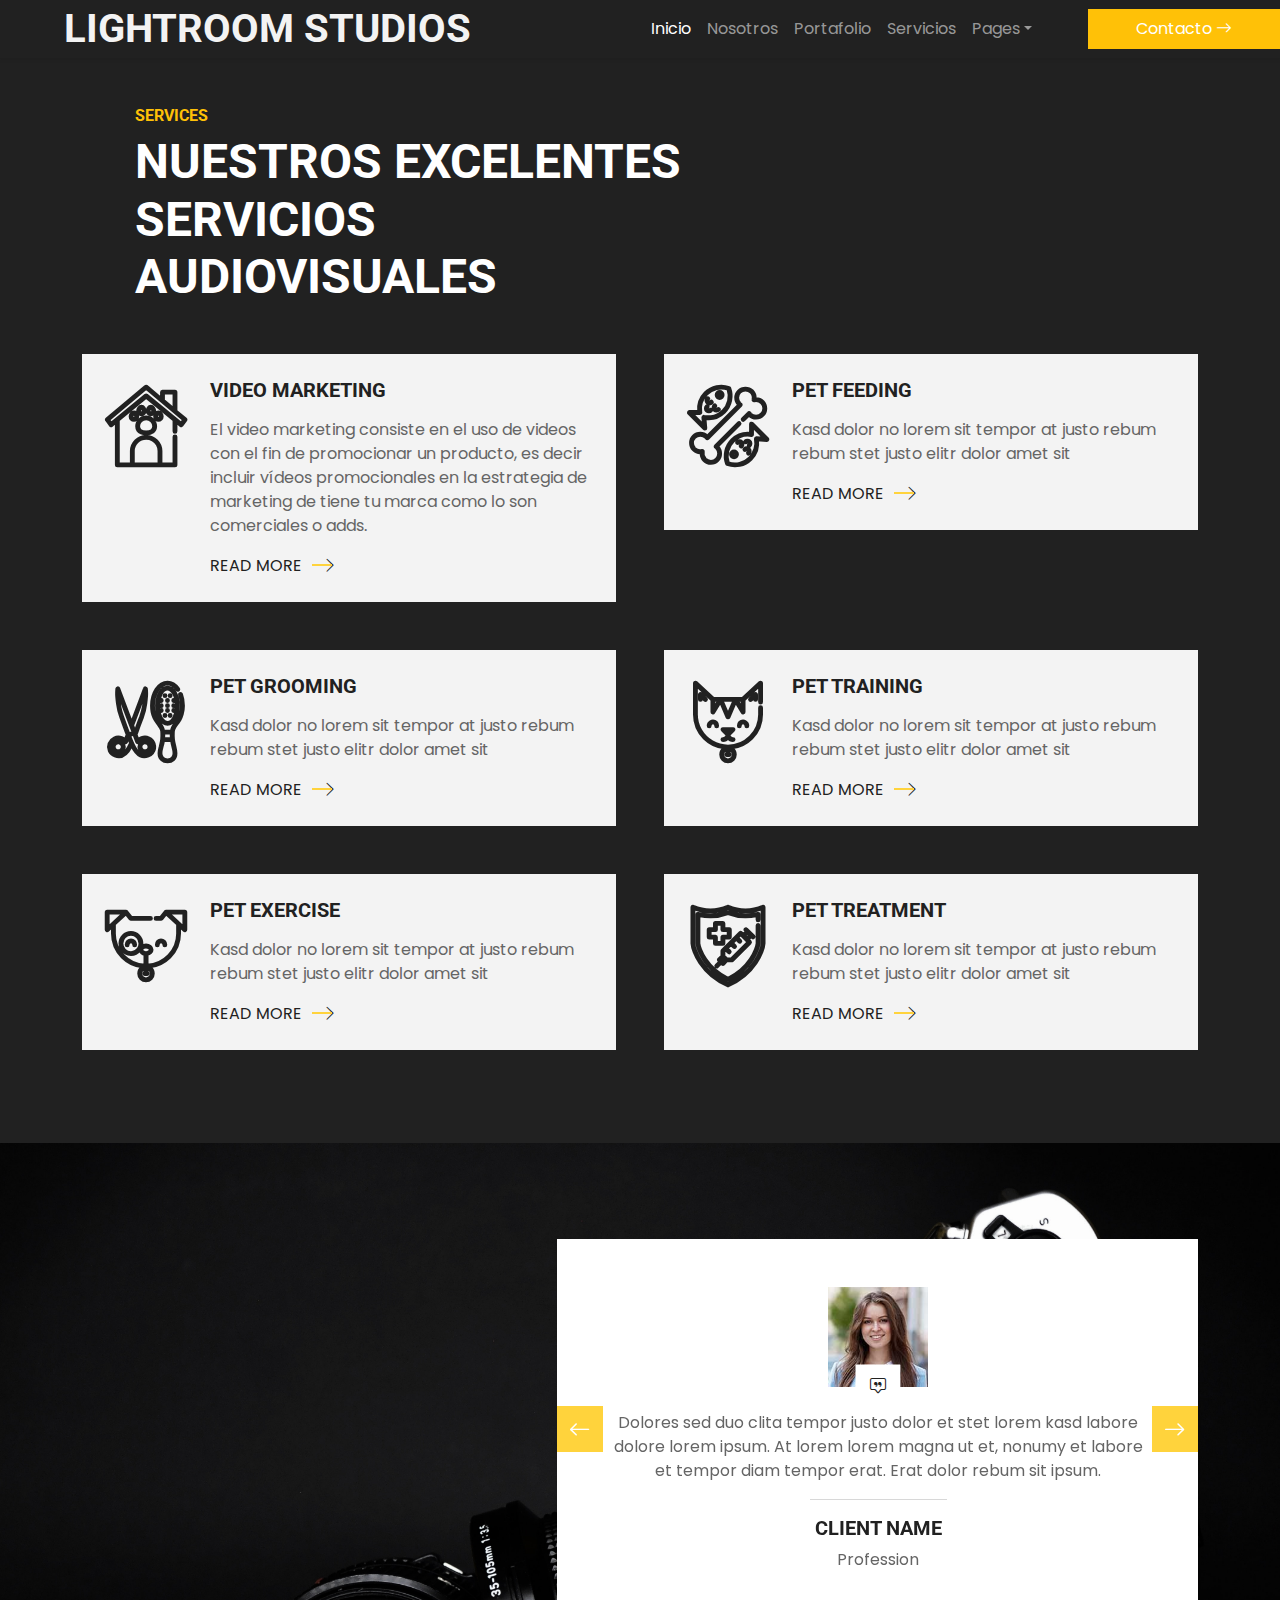
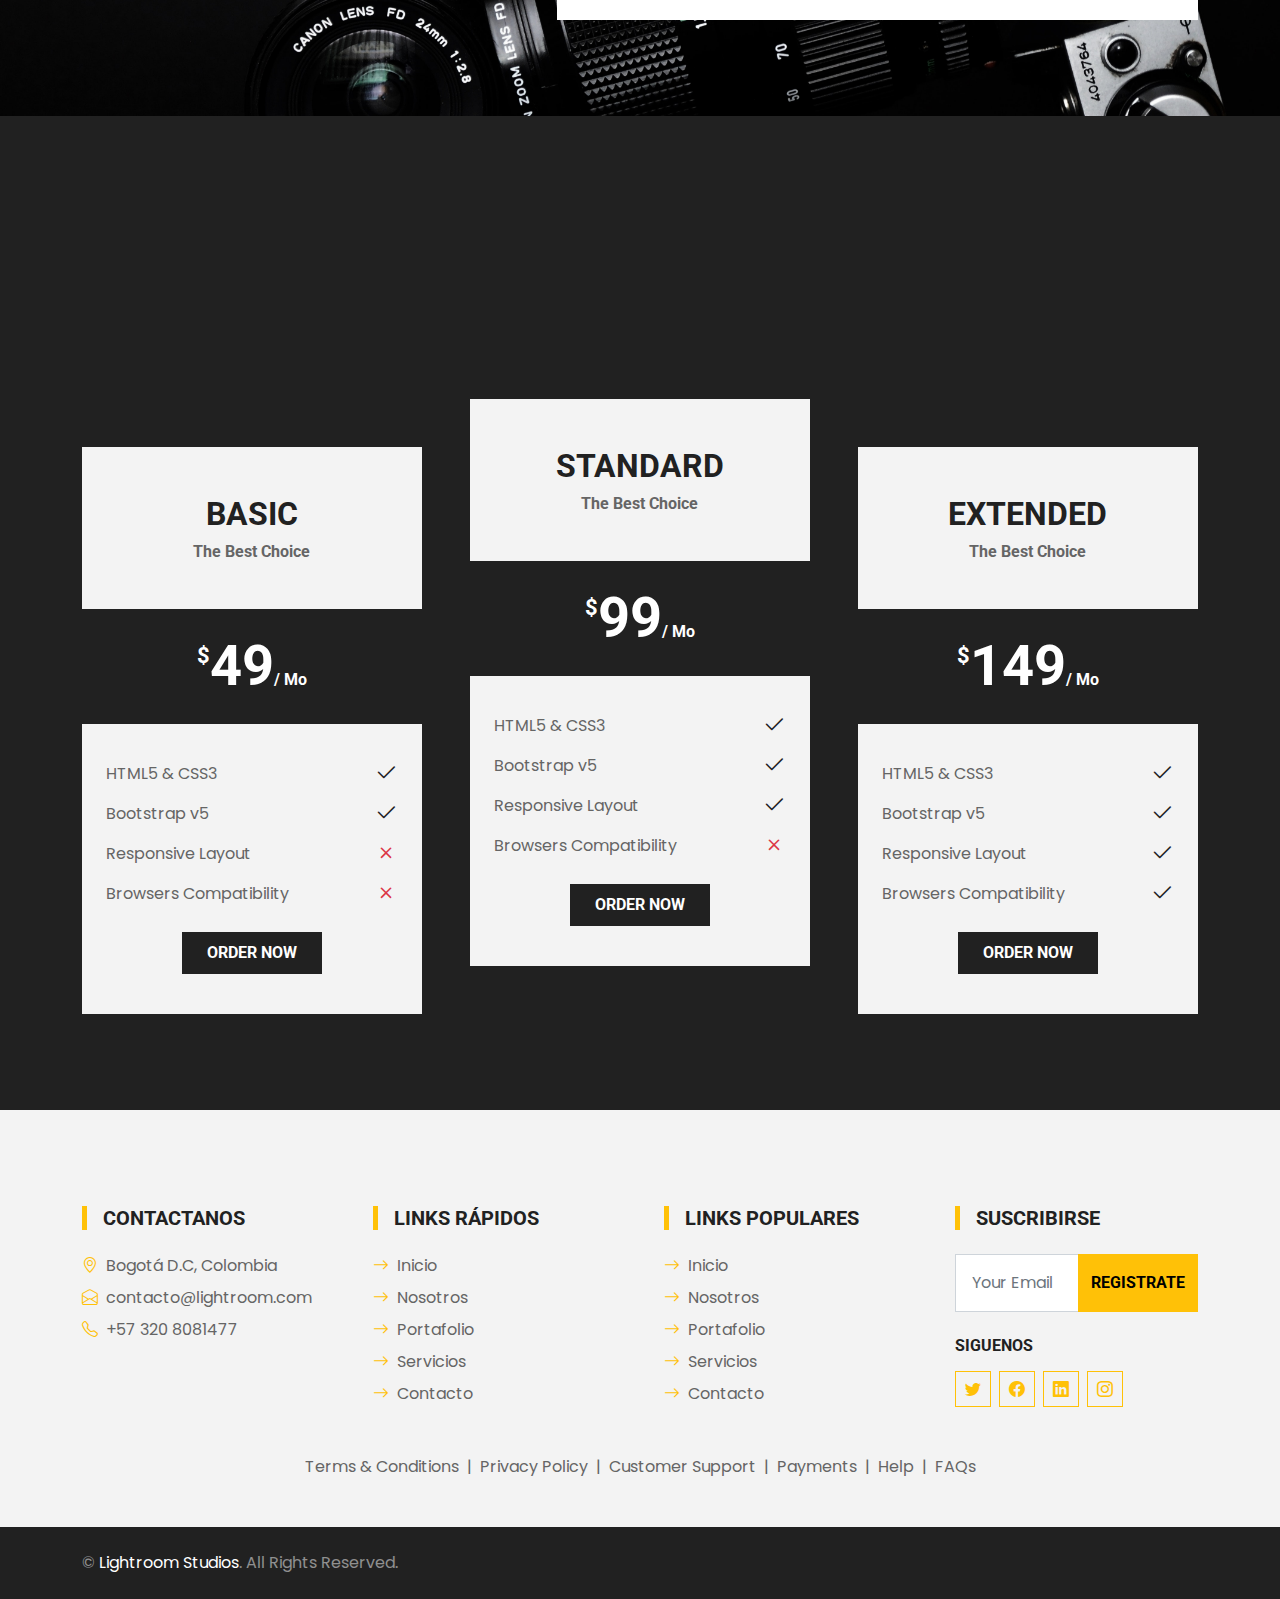
<file: pet-shop-website-template/service.html>
<!DOCTYPE html>
<html lang="en">

<head>
    <meta charset="utf-8">
    <title>PET SHOP - Pet Shop Website Template</title>
    <meta content="width=device-width, initial-scale=1.0" name="viewport">
    <meta content="Free HTML Templates" name="keywords">
    <meta content="Free HTML Templates" name="description">

    <!-- Favicon -->
    <link href="img/favicon.ico" rel="icon">

    <!-- Google Web Fonts -->
    <link rel="preconnect" href="https://fonts.gstatic.com">
    <link href="https://fonts.googleapis.com/css2?family=Poppins&family=Roboto:wght@700&display=swap" rel="stylesheet">  

    <!-- Icon Font Stylesheet -->
    <link href="https://cdn.jsdelivr.net/npm/bootstrap-icons@1.4.1/font/bootstrap-icons.css" rel="stylesheet">
    <link href="lib/flaticon/font/flaticon.css" rel="stylesheet">

    <!-- Libraries Stylesheet -->
    <link href="lib/owlcarousel/assets/owl.carousel.min.css" rel="stylesheet">

    <!-- Customized Bootstrap Stylesheet -->
    <link href="css/bootstrap.min.css" rel="stylesheet">

    <!-- Template Stylesheet -->
    <link href="css/style.css" rel="stylesheet">
</head>

<body style="background-color:rgb(33,33,33);">
    <!-- Navbar Start -->
    <nav class="navbar navbar-expand-lg bg-dark navbar-dark shadow-sm py-3 py-lg-0 px-3 px-lg-0">
        <a href="index.html" class="navbar-brand ms-lg-5">
            <h1 class="m-0 text-uppercase text-light"><i class="bi fs-1 text-primary me-3"></i>LIGHTROOM STUDIOS</h1>
        </a>
        <button class="navbar-toggler" type="button" data-bs-toggle="collapse" data-bs-target="#navbarCollapse">
            <span class="navbar-toggler-icon"></span>
        </button>
        <div class="collapse navbar-collapse" id="navbarCollapse">
            <div class="navbar-nav ms-auto py-0">
                <a href="index.html" class="nav-item nav-link active">Inicio</a>
                <a href="about.html" class="nav-item nav-link">Nosotros</a>
                <a href="service.html" class="nav-item nav-link">Portafolio</a>
                <a href="product.html" class="nav-item nav-link">Servicios</a>
                <div class="nav-item dropdown">
                    <a href="#" class="nav-link dropdown-toggle" data-bs-toggle="dropdown">Pages</a>
                    <div class="dropdown-menu m-0">
                        <a href="price.html" class="dropdown-item">Nuestros precios</a>
                        <a href="team.html" class="dropdown-item">El equipo</a>
                        <a href="testimonial.html" class="dropdown-item">Talento humano</a>
                        <a href="blog.html" class="dropdown-item">Blog Grid</a>
                        <a href="detail.html" class="dropdown-item">Blog Detail</a>
                    </div>
                </div>
                <a href="contact.html" class="nav-item nav-link nav-contact bg-warning text-white px-5 ms-lg-5">Contacto <i class="bi bi-arrow-right"></i></a>
            </div>
        </div>
    </nav>
    <!-- Navbar End -->
    <!-- Services Start -->
    <div class="container-fluid py-5">
        <div class="container">
            <div class="border-start border-5 border-primary ps-5 mb-5" style="max-width: 600px;">
                <h6 class="text-warning text-uppercase">Services</h6>
                <h1 class="display-5 text-uppercase mb-0 text-white">Nuestros excelentes servicios audiovisuales</h1>
            </div>
            <div class="row g-5">
                <div class="col-md-6">
                    <div class="service-item bg-light d-flex p-4">
                        <i class="flaticon-house display-1 text-primary me-4"></i>
                        <div>
                            <h5 class="text-uppercase mb-3">Video Marketing</h5>
                            <p>El video marketing consiste en el uso de videos con el fin de promocionar un producto, es decir incluir vídeos promocionales en la estrategia de marketing de tiene tu marca como lo son comerciales o adds.</p>
                            <a class="text-primary text-uppercase" href="">Read More<i class="bi bi-chevron-right"></i></a>
                        </div>
                    </div>
                </div>
                <div class="col-md-6">
                    <div class="service-item bg-light d-flex p-4">
                        <i class="flaticon-food display-1 text-primary me-4"></i>
                        <div>
                            <h5 class="text-uppercase mb-3">Pet Feeding</h5>
                            <p>Kasd dolor no lorem sit tempor at justo rebum rebum stet justo elitr dolor amet sit</p>
                            <a class="text-primary text-uppercase" href="">Read More<i class="bi bi-chevron-right"></i></a>
                        </div>
                    </div>
                </div>
                <div class="col-md-6">
                    <div class="service-item bg-light d-flex p-4">
                        <i class="flaticon-grooming display-1 text-primary me-4"></i>
                        <div>
                            <h5 class="text-uppercase mb-3">Pet Grooming</h5>
                            <p>Kasd dolor no lorem sit tempor at justo rebum rebum stet justo elitr dolor amet sit</p>
                            <a class="text-primary text-uppercase" href="">Read More<i class="bi bi-chevron-right"></i></a>
                        </div>
                    </div>
                </div>
                <div class="col-md-6">
                    <div class="service-item bg-light d-flex p-4">
                        <i class="flaticon-cat display-1 text-primary me-4"></i>
                        <div>
                            <h5 class="text-uppercase mb-3">Pet Training</h5>
                            <p>Kasd dolor no lorem sit tempor at justo rebum rebum stet justo elitr dolor amet sit</p>
                            <a class="text-primary text-uppercase" href="">Read More<i class="bi bi-chevron-right"></i></a>
                        </div>
                    </div>
                </div>
                <div class="col-md-6">
                    <div class="service-item bg-light d-flex p-4">
                        <i class="flaticon-dog display-1 text-primary me-4"></i>
                        <div>
                            <h5 class="text-uppercase mb-3">Pet Exercise</h5>
                            <p>Kasd dolor no lorem sit tempor at justo rebum rebum stet justo elitr dolor amet sit</p>
                            <a class="text-primary text-uppercase" href="">Read More<i class="bi bi-chevron-right"></i></a>
                        </div>
                    </div>
                </div>
                <div class="col-md-6">
                    <div class="service-item bg-light d-flex p-4">
                        <i class="flaticon-vaccine display-1 text-primary me-4"></i>
                        <div>
                            <h5 class="text-uppercase mb-3">Pet Treatment</h5>
                            <p>Kasd dolor no lorem sit tempor at justo rebum rebum stet justo elitr dolor amet sit</p>
                            <a class="text-primary text-uppercase" href="">Read More<i class="bi bi-chevron-right"></i></a>
                        </div>
                    </div>
                </div>
            </div>
        </div>
    </div>
    <!-- Services End -->


    <!-- Testimonial Start -->
    <div class="container-fluid bg-testimonial py-5" style="margin: 45px 0;">
        <div class="container py-5">
            <div class="row justify-content-end">
                <div class="col-lg-7">
                    <div class="owl-carousel testimonial-carousel bg-white p-5">
                        <div class="testimonial-item text-center">
                            <div class="position-relative mb-4">
                                <img class="img-fluid mx-auto" src="img/testimonial-1.jpg" alt="">
                                <div class="position-absolute top-100 start-50 translate-middle d-flex align-items-center justify-content-center bg-white" style="width: 45px; height: 45px;">
                                    <i class="bi bi-chat-square-quote text-primary"></i>
                                </div>
                            </div>
                            <p>Dolores sed duo clita tempor justo dolor et stet lorem kasd labore dolore lorem ipsum. At lorem lorem magna ut et, nonumy et labore et tempor diam tempor erat. Erat dolor rebum sit ipsum.</p>
                            <hr class="w-25 mx-auto">
                            <h5 class="text-uppercase">Client Name</h5>
                            <span>Profession</span>
                        </div>
                        <div class="testimonial-item text-center">
                            <div class="position-relative mb-4">
                                <img class="img-fluid mx-auto" src="img/testimonial-2.jpg" alt="">
                                <div class="position-absolute top-100 start-50 translate-middle d-flex align-items-center justify-content-center bg-white" style="width: 45px; height: 45px;">
                                    <i class="bi bi-chat-square-quote text-primary"></i>
                                </div>
                            </div>
                            <p>Dolores sed duo clita tempor justo dolor et stet lorem kasd labore dolore lorem ipsum. At lorem lorem magna ut et, nonumy et labore et tempor diam tempor erat. Erat dolor rebum sit ipsum.</p>
                            <hr class="w-25 mx-auto">
                            <h5 class="text-uppercase">Client Name</h5>
                            <span>Profession</span>
                        </div>
                    </div>
                </div>
            </div>
        </div>
    </div>
    <!-- Testimonial End -->


    <!-- Pricing Plan Start -->
    <div class="container-fluid py-5">
        <div class="container">
            <div class="border-start border-5 border-primary ps-5 mb-5" style="max-width: 600px;">
                <h6 class="text-primary text-uppercase">Pricing Plan</h6>
                <h1 class="display-5 text-uppercase mb-0">Competitive Pricing For Pet Services</h1>
            </div>
            <div class="row g-5">
                <div class="col-lg-4">
                    <div class="bg-light text-center pt-5 mt-lg-5">
                        <h2 class="text-uppercase">Basic</h2>
                        <h6 class="text-body mb-5">The Best Choice</h6>
                        <div class="text-center bg-primary p-4 mb-2">
                            <h1 class="display-4 text-white mb-0">
                                <small class="align-top"
                                    style="font-size: 22px; line-height: 45px;">$</small>49<small
                                    class="align-bottom" style="font-size: 16px; line-height: 40px;">/
                                    Mo</small>
                            </h1>
                        </div>
                        <div class="text-center p-4">
                            <div class="d-flex align-items-center justify-content-between mb-1">
                                <span>HTML5 & CSS3</span>
                                <i class="bi bi-check2 fs-4 text-primary"></i>
                            </div>
                            <div class="d-flex align-items-center justify-content-between mb-1">
                                <span>Bootstrap v5</span>
                                <i class="bi bi-check2 fs-4 text-primary"></i>
                            </div>
                            <div class="d-flex align-items-center justify-content-between mb-1">
                                <span>Responsive Layout</span>
                                <i class="bi bi-x fs-4 text-danger"></i>
                            </div>
                            <div class="d-flex align-items-center justify-content-between mb-1">
                                <span>Browsers Compatibility</span>
                                <i class="bi bi-x fs-4 text-danger"></i>
                            </div>
                            <a href="" class="btn btn-primary text-uppercase py-2 px-4 my-3">Order Now</a>
                        </div>
                    </div>
                </div>
                <div class="col-lg-4">
                    <div class="bg-light text-center pt-5">
                        <h2 class="text-uppercase">Standard</h2>
                        <h6 class="text-body mb-5">The Best Choice</h6>
                        <div class="text-center bg-dark p-4 mb-2">
                            <h1 class="display-4 text-white mb-0">
                                <small class="align-top"
                                    style="font-size: 22px; line-height: 45px;">$</small>99<small
                                    class="align-bottom" style="font-size: 16px; line-height: 40px;">/
                                    Mo</small>
                            </h1>
                        </div>
                        <div class="text-center p-4">
                            <div class="d-flex align-items-center justify-content-between mb-1">
                                <span>HTML5 & CSS3</span>
                                <i class="bi bi-check2 fs-4 text-primary"></i>
                            </div>
                            <div class="d-flex align-items-center justify-content-between mb-1">
                                <span>Bootstrap v5</span>
                                <i class="bi bi-check2 fs-4 text-primary"></i>
                            </div>
                            <div class="d-flex align-items-center justify-content-between mb-1">
                                <span>Responsive Layout</span>
                                <i class="bi bi-check2 fs-4 text-primary"></i>
                            </div>
                            <div class="d-flex align-items-center justify-content-between mb-1">
                                <span>Browsers Compatibility</span>
                                <i class="bi bi-x fs-4 text-danger"></i>
                            </div>
                            <a href="" class="btn btn-primary text-uppercase py-2 px-4 my-3">Order Now</a>
                        </div>
                    </div>
                </div>
                <div class="col-lg-4">
                    <div class="bg-light text-center pt-5 mt-lg-5">
                        <h2 class="text-uppercase">Extended</h2>
                        <h6 class="text-body mb-5">The Best Choice</h6>
                        <div class="text-center bg-primary p-4 mb-2">
                            <h1 class="display-4 text-white mb-0">
                                <small class="align-top"
                                    style="font-size: 22px; line-height: 45px;">$</small>149<small
                                    class="align-bottom" style="font-size: 16px; line-height: 40px;">/
                                    Mo</small>
                            </h1>
                        </div>
                        <div class="text-center p-4">
                            <div class="d-flex align-items-center justify-content-between mb-1">
                                <span>HTML5 & CSS3</span>
                                <i class="bi bi-check2 fs-4 text-primary"></i>
                            </div>
                            <div class="d-flex align-items-center justify-content-between mb-1">
                                <span>Bootstrap v5</span>
                                <i class="bi bi-check2 fs-4 text-primary"></i>
                            </div>
                            <div class="d-flex align-items-center justify-content-between mb-1">
                                <span>Responsive Layout</span>
                                <i class="bi bi-check2 fs-4 text-primary"></i>
                            </div>
                            <div class="d-flex align-items-center justify-content-between mb-1">
                                <span>Browsers Compatibility</span>
                                <i class="bi bi-check2 fs-4 text-primary"></i>
                            </div>
                            <a href="" class="btn btn-primary text-uppercase py-2 px-4 my-3">Order Now</a>
                        </div>
                    </div>
                </div>
            </div>
        </div>
    </div>
    <!-- Pricing Plan End -->
    

    <!-- Footer Start -->
    <div class="container-fluid bg-light mt-5 py-5">
        <div class="container pt-5">
            <div class="row g-5">
                <div class="col-lg-3 col-md-6">
                    <h5 class="text-uppercase border-start border-5 border-warning ps-3 mb-4">Contactanos</h5>
                    <p class="mb-2"><i class="bi bi-geo-alt text-warning me-2"></i>Bogotá D.C, Colombia</p>
                    <p class="mb-2"><i class="bi bi-envelope-open text-warning me-2"></i>contacto@lightroom.com</p>
                    <p class="mb-0"><i class="bi bi-telephone text-warning me-2"></i>+57 320 8081477</p>
                </div>
                <div class="col-lg-3 col-md-6">
                    <h5 class="text-uppercase border-start border-5 border-warning ps-3 mb-4">Links rápidos</h5>
                    <div class="d-flex flex-column justify-content-start">
                        <a class="text-body mb-2" href="#"><i class="bi bi-arrow-right text-warning me-2"></i>Inicio</a>
                        <a class="text-body mb-2" href="#"><i class="bi bi-arrow-right text-warning me-2"></i>Nosotros</a>
                        <a class="text-body mb-2" href="#"><i class="bi bi-arrow-right text-warning me-2"></i>Portafolio</a>
                        <a class="text-body mb-2" href="#"><i class="bi bi-arrow-right text-warning me-2"></i>Servicios</a>
                        <a class="text-body" href="#"><i class="bi bi-arrow-right text-warning  me-2"></i>Contacto</a>
                    </div>
                </div>
                <div class="col-lg-3 col-md-6">
                    <h5 class="text-uppercase border-start border-5 border-warning  ps-3 mb-4">Links Populares</h5>
                    <div class="d-flex flex-column justify-content-start">
                        <a class="text-body mb-2" href="#"><i class="bi bi-arrow-right text-warning  me-2"></i>Inicio</a>
                        <a class="text-body mb-2" href="#"><i class="bi bi-arrow-right text-warning  me-2"></i>Nosotros</a>
                        <a class="text-body mb-2" href="#"><i class="bi bi-arrow-right text-warning  me-2"></i>Portafolio</a>
                        <a class="text-body mb-2" href="#"><i class="bi bi-arrow-right text-warning  me-2"></i>Servicios</a>
                        <a class="text-body" href="#"><i class="bi bi-arrow-right text-warning  me-2"></i>Contacto</a>
                    </div>
                </div>
                <div class="col-lg-3 col-md-6">
                    <h5 class="text-uppercase border-start border-5 border-warning  ps-3 mb-4">Suscribirse</h5>
                    <form action="">
                        <div class="input-group">
                            <input type="text" class="form-control p-3" placeholder="Your Email">
                            <button class="btn btn-warning ">Registrate</button>
                        </div>
                    </form>
                    <h6 class="text-uppercase mt-4 mb-3">Siguenos</h6>
                    <div class="d-flex">
                        <a class="btn btn-outline-warning  btn-square me-2" href="#"><i class="bi bi-twitter"></i></a>
                        <a class="btn btn-outline-warning  btn-square me-2" href="#"><i class="bi bi-facebook"></i></a>
                        <a class="btn btn-outline-warning  btn-square me-2" href="#"><i class="bi bi-linkedin"></i></a>
                        <a class="btn btn-outline-warning  btn-square" href="#"><i class="bi bi-instagram"></i></a>
                    </div>
                </div>
                <div class="col-12 text-center text-body">
                    <a class="text-body" href="">Terms & Conditions</a>
                    <span class="mx-1">|</span>
                    <a class="text-body" href="">Privacy Policy</a>
                    <span class="mx-1">|</span>
                    <a class="text-body" href="">Customer Support</a>
                    <span class="mx-1">|</span>
                    <a class="text-body" href="">Payments</a>
                    <span class="mx-1">|</span>
                    <a class="text-body" href="">Help</a>
                    <span class="mx-1">|</span>
                    <a class="text-body" href="">FAQs</a>
                </div>
            </div>
        </div>
    </div>
    <div class="container-fluid bg-dark text-white-50 py-4">
        <div class="container">
            <div class="row g-5">
                <div class="col-md-6 text-center text-md-start">
                    <p class="mb-md-0">&copy; <a class="text-white" href="#">Lightroom Studios</a>. All Rights Reserved.</p>
                </div>
            </div>
        </div>
    </div>
    <!-- Footer End -->


    <!-- Back to Top -->
    <a href="#" class="btn btn-warning py-3 fs-4 back-to-top"><i class="bi bi-arrow-up"></i></a>


    <!-- JavaScript Libraries -->
    <script src="https://code.jquery.com/jquery-3.4.1.min.js"></script>
    <script src="https://cdn.jsdelivr.net/npm/bootstrap@5.0.0/dist/js/bootstrap.bundle.min.js"></script>
    <script src="lib/easing/easing.min.js"></script>
    <script src="lib/waypoints/waypoints.min.js"></script>
    <script src="lib/owlcarousel/owl.carousel.min.js"></script>

    <!-- Template Javascript -->
    <script src="js/main.js"></script>
</body>

</html>
</file>
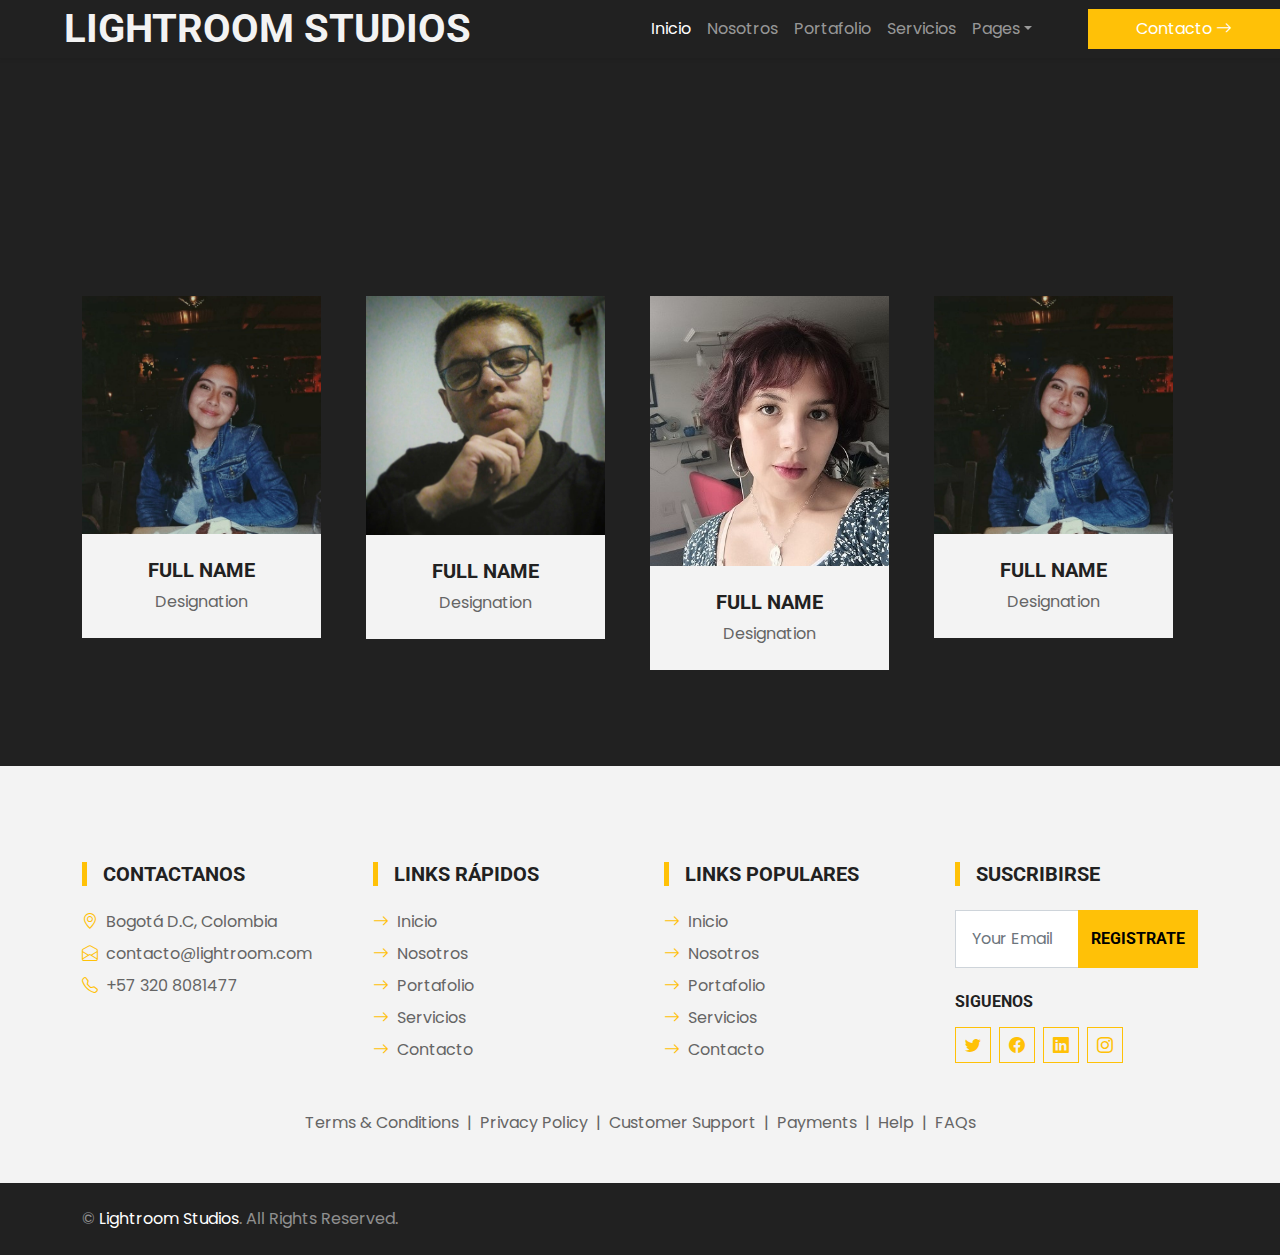
<file: pet-shop-website-template/team.html>
<!DOCTYPE html>
<html lang="en">

<head>
    <meta charset="utf-8">
    <title>PET SHOP - Pet Shop Website Template</title>
    <meta content="width=device-width, initial-scale=1.0" name="viewport">
    <meta content="Free HTML Templates" name="keywords">
    <meta content="Free HTML Templates" name="description">

    <!-- Favicon -->
    <link href="img/favicon.ico" rel="icon">

    <!-- Google Web Fonts -->
    <link rel="preconnect" href="https://fonts.gstatic.com">
    <link href="https://fonts.googleapis.com/css2?family=Poppins&family=Roboto:wght@700&display=swap" rel="stylesheet">  

    <!-- Icon Font Stylesheet -->
    <link href="https://cdn.jsdelivr.net/npm/bootstrap-icons@1.4.1/font/bootstrap-icons.css" rel="stylesheet">
    <link href="lib/flaticon/font/flaticon.css" rel="stylesheet">

    <!-- Libraries Stylesheet -->
    <link href="lib/owlcarousel/assets/owl.carousel.min.css" rel="stylesheet">

    <!-- Customized Bootstrap Stylesheet -->
    <link href="css/bootstrap.min.css" rel="stylesheet">

    <!-- Template Stylesheet -->
    <link href="css/style.css" rel="stylesheet">
</head>

<body style="background-color:rgb(33,33,33);">
    <!-- Navbar Start -->
    <nav class="navbar navbar-expand-lg bg-dark navbar-dark shadow-sm py-3 py-lg-0 px-3 px-lg-0">
        <a href="index.html" class="navbar-brand ms-lg-5">
            <h1 class="m-0 text-uppercase text-light"><i class="bi fs-1 text-primary me-3"></i>LIGHTROOM STUDIOS</h1>
        </a>
        <button class="navbar-toggler" type="button" data-bs-toggle="collapse" data-bs-target="#navbarCollapse">
            <span class="navbar-toggler-icon"></span>
        </button>
        <div class="collapse navbar-collapse" id="navbarCollapse">
            <div class="navbar-nav ms-auto py-0">
                <a href="index.html" class="nav-item nav-link active">Inicio</a>
                <a href="about.html" class="nav-item nav-link">Nosotros</a>
                <a href="service.html" class="nav-item nav-link">Portafolio</a>
                <a href="product.html" class="nav-item nav-link">Servicios</a>
                <div class="nav-item dropdown">
                    <a href="#" class="nav-link dropdown-toggle" data-bs-toggle="dropdown">Pages</a>
                    <div class="dropdown-menu m-0">
                        <a href="price.html" class="dropdown-item">Nuestros precios</a>
                        <a href="team.html" class="dropdown-item">El equipo</a>
                        <a href="testimonial.html" class="dropdown-item">Talento humano</a>
                        <a href="blog.html" class="dropdown-item">Blog Grid</a>
                        <a href="detail.html" class="dropdown-item">Blog Detail</a>
                    </div>
                </div>
                <a href="contact.html" class="nav-item nav-link nav-contact bg-warning text-white px-5 ms-lg-5">Contacto <i class="bi bi-arrow-right"></i></a>
            </div>
        </div>
    </nav>
    <!-- Navbar End -->


    <!-- Team Start -->
    <div class="container-fluid py-5">
        <div class="container">
            <div class="border-start border-5 border-primary ps-5 mb-5" style="max-width: 600px;">
                <h6 class="text-primary text-uppercase">Team Members</h6>
                <h1 class="display-5 text-uppercase mb-0">Qualified Pets Care Professionals</h1>
            </div>
            <div class="owl-carousel team-carousel position-relative" style="padding-right: 25px;">
                <div class="team-item">
                    <div class="position-relative overflow-hidden">
                        <img class="img-fluid w-100" src="img/team-1.jpg" alt="">
                        <div class="team-overlay">
                            <div class="d-flex align-items-center justify-content-start">
                                <a class="btn btn-light btn-square mx-1" href="#"><i class="bi bi-twitter"></i></a>
                                <a class="btn btn-light btn-square mx-1" href="#"><i class="bi bi-facebook"></i></a>
                                <a class="btn btn-light btn-square mx-1" href="#"><i class="bi bi-linkedin"></i></a>
                            </div>
                        </div>
                    </div>
                    <div class="bg-light text-center p-4">
                        <h5 class="text-uppercase">Full Name</h5>
                        <p class="m-0">Designation</p>
                    </div>
                </div>
                <div class="team-item">
                    <div class="position-relative overflow-hidden">
                        <img class="img-fluid w-100" src="img/team-2.jpg" alt="">
                        <div class="team-overlay">
                            <div class="d-flex align-items-center justify-content-start">
                                <a class="btn btn-light btn-square mx-1" href="#"><i class="bi bi-twitter"></i></a>
                                <a class="btn btn-light btn-square mx-1" href="#"><i class="bi bi-facebook"></i></a>
                                <a class="btn btn-light btn-square mx-1" href="#"><i class="bi bi-linkedin"></i></a>
                            </div>
                        </div>
                    </div>
                    <div class="bg-light text-center p-4">
                        <h5 class="text-uppercase">Full Name</h5>
                        <p class="m-0">Designation</p>
                    </div>
                </div>
                <div class="team-item">
                    <div class="position-relative overflow-hidden">
                        <img class="img-fluid w-100" src="img/team-3.jpg" alt="">
                        <div class="team-overlay">
                            <div class="d-flex align-items-center justify-content-start">
                                <a class="btn btn-light btn-square mx-1" href="#"><i class="bi bi-twitter"></i></a>
                                <a class="btn btn-light btn-square mx-1" href="#"><i class="bi bi-facebook"></i></a>
                                <a class="btn btn-light btn-square mx-1" href="#"><i class="bi bi-linkedin"></i></a>
                            </div>
                        </div>
                    </div>
                    <div class="bg-light text-center p-4">
                        <h5 class="text-uppercase">Full Name</h5>
                        <p class="m-0">Designation</p>
                    </div>
                </div>
            </div>
        </div>
    </div>
    <!-- Team End -->


    <!-- Footer Start -->
    <div class="container-fluid bg-light mt-5 py-5">
        <div class="container pt-5">
            <div class="row g-5">
                <div class="col-lg-3 col-md-6">
                    <h5 class="text-uppercase border-start border-5 border-warning ps-3 mb-4">Contactanos</h5>
                    <p class="mb-2"><i class="bi bi-geo-alt text-warning me-2"></i>Bogotá D.C, Colombia</p>
                    <p class="mb-2"><i class="bi bi-envelope-open text-warning me-2"></i>contacto@lightroom.com</p>
                    <p class="mb-0"><i class="bi bi-telephone text-warning me-2"></i>+57 320 8081477</p>
                </div>
                <div class="col-lg-3 col-md-6">
                    <h5 class="text-uppercase border-start border-5 border-warning ps-3 mb-4">Links rápidos</h5>
                    <div class="d-flex flex-column justify-content-start">
                        <a class="text-body mb-2" href="#"><i class="bi bi-arrow-right text-warning me-2"></i>Inicio</a>
                        <a class="text-body mb-2" href="#"><i class="bi bi-arrow-right text-warning me-2"></i>Nosotros</a>
                        <a class="text-body mb-2" href="#"><i class="bi bi-arrow-right text-warning me-2"></i>Portafolio</a>
                        <a class="text-body mb-2" href="#"><i class="bi bi-arrow-right text-warning me-2"></i>Servicios</a>
                        <a class="text-body" href="#"><i class="bi bi-arrow-right text-warning  me-2"></i>Contacto</a>
                    </div>
                </div>
                <div class="col-lg-3 col-md-6">
                    <h5 class="text-uppercase border-start border-5 border-warning  ps-3 mb-4">Links Populares</h5>
                    <div class="d-flex flex-column justify-content-start">
                        <a class="text-body mb-2" href="#"><i class="bi bi-arrow-right text-warning  me-2"></i>Inicio</a>
                        <a class="text-body mb-2" href="#"><i class="bi bi-arrow-right text-warning  me-2"></i>Nosotros</a>
                        <a class="text-body mb-2" href="#"><i class="bi bi-arrow-right text-warning  me-2"></i>Portafolio</a>
                        <a class="text-body mb-2" href="#"><i class="bi bi-arrow-right text-warning  me-2"></i>Servicios</a>
                        <a class="text-body" href="#"><i class="bi bi-arrow-right text-warning  me-2"></i>Contacto</a>
                    </div>
                </div>
                <div class="col-lg-3 col-md-6">
                    <h5 class="text-uppercase border-start border-5 border-warning  ps-3 mb-4">Suscribirse</h5>
                    <form action="">
                        <div class="input-group">
                            <input type="text" class="form-control p-3" placeholder="Your Email">
                            <button class="btn btn-warning ">Registrate</button>
                        </div>
                    </form>
                    <h6 class="text-uppercase mt-4 mb-3">Siguenos</h6>
                    <div class="d-flex">
                        <a class="btn btn-outline-warning  btn-square me-2" href="#"><i class="bi bi-twitter"></i></a>
                        <a class="btn btn-outline-warning  btn-square me-2" href="#"><i class="bi bi-facebook"></i></a>
                        <a class="btn btn-outline-warning  btn-square me-2" href="#"><i class="bi bi-linkedin"></i></a>
                        <a class="btn btn-outline-warning  btn-square" href="#"><i class="bi bi-instagram"></i></a>
                    </div>
                </div>
                <div class="col-12 text-center text-body">
                    <a class="text-body" href="">Terms & Conditions</a>
                    <span class="mx-1">|</span>
                    <a class="text-body" href="">Privacy Policy</a>
                    <span class="mx-1">|</span>
                    <a class="text-body" href="">Customer Support</a>
                    <span class="mx-1">|</span>
                    <a class="text-body" href="">Payments</a>
                    <span class="mx-1">|</span>
                    <a class="text-body" href="">Help</a>
                    <span class="mx-1">|</span>
                    <a class="text-body" href="">FAQs</a>
                </div>
            </div>
        </div>
    </div>
    <div class="container-fluid bg-dark text-white-50 py-4">
        <div class="container">
            <div class="row g-5">
                <div class="col-md-6 text-center text-md-start">
                    <p class="mb-md-0">&copy; <a class="text-white" href="#">Lightroom Studios</a>. All Rights Reserved.</p>
                </div>
            </div>
        </div>
    </div>
    <!-- Footer End -->


    <!-- Back to Top -->
    <a href="#" class="btn btn-warning py-3 fs-4 back-to-top"><i class="bi bi-arrow-up"></i></a>


    <!-- JavaScript Libraries -->
    <script src="https://code.jquery.com/jquery-3.4.1.min.js"></script>
    <script src="https://cdn.jsdelivr.net/npm/bootstrap@5.0.0/dist/js/bootstrap.bundle.min.js"></script>
    <script src="lib/easing/easing.min.js"></script>
    <script src="lib/waypoints/waypoints.min.js"></script>
    <script src="lib/owlcarousel/owl.carousel.min.js"></script>

    <!-- Template Javascript -->
    <script src="js/main.js"></script>
</body>

</html>
</file>
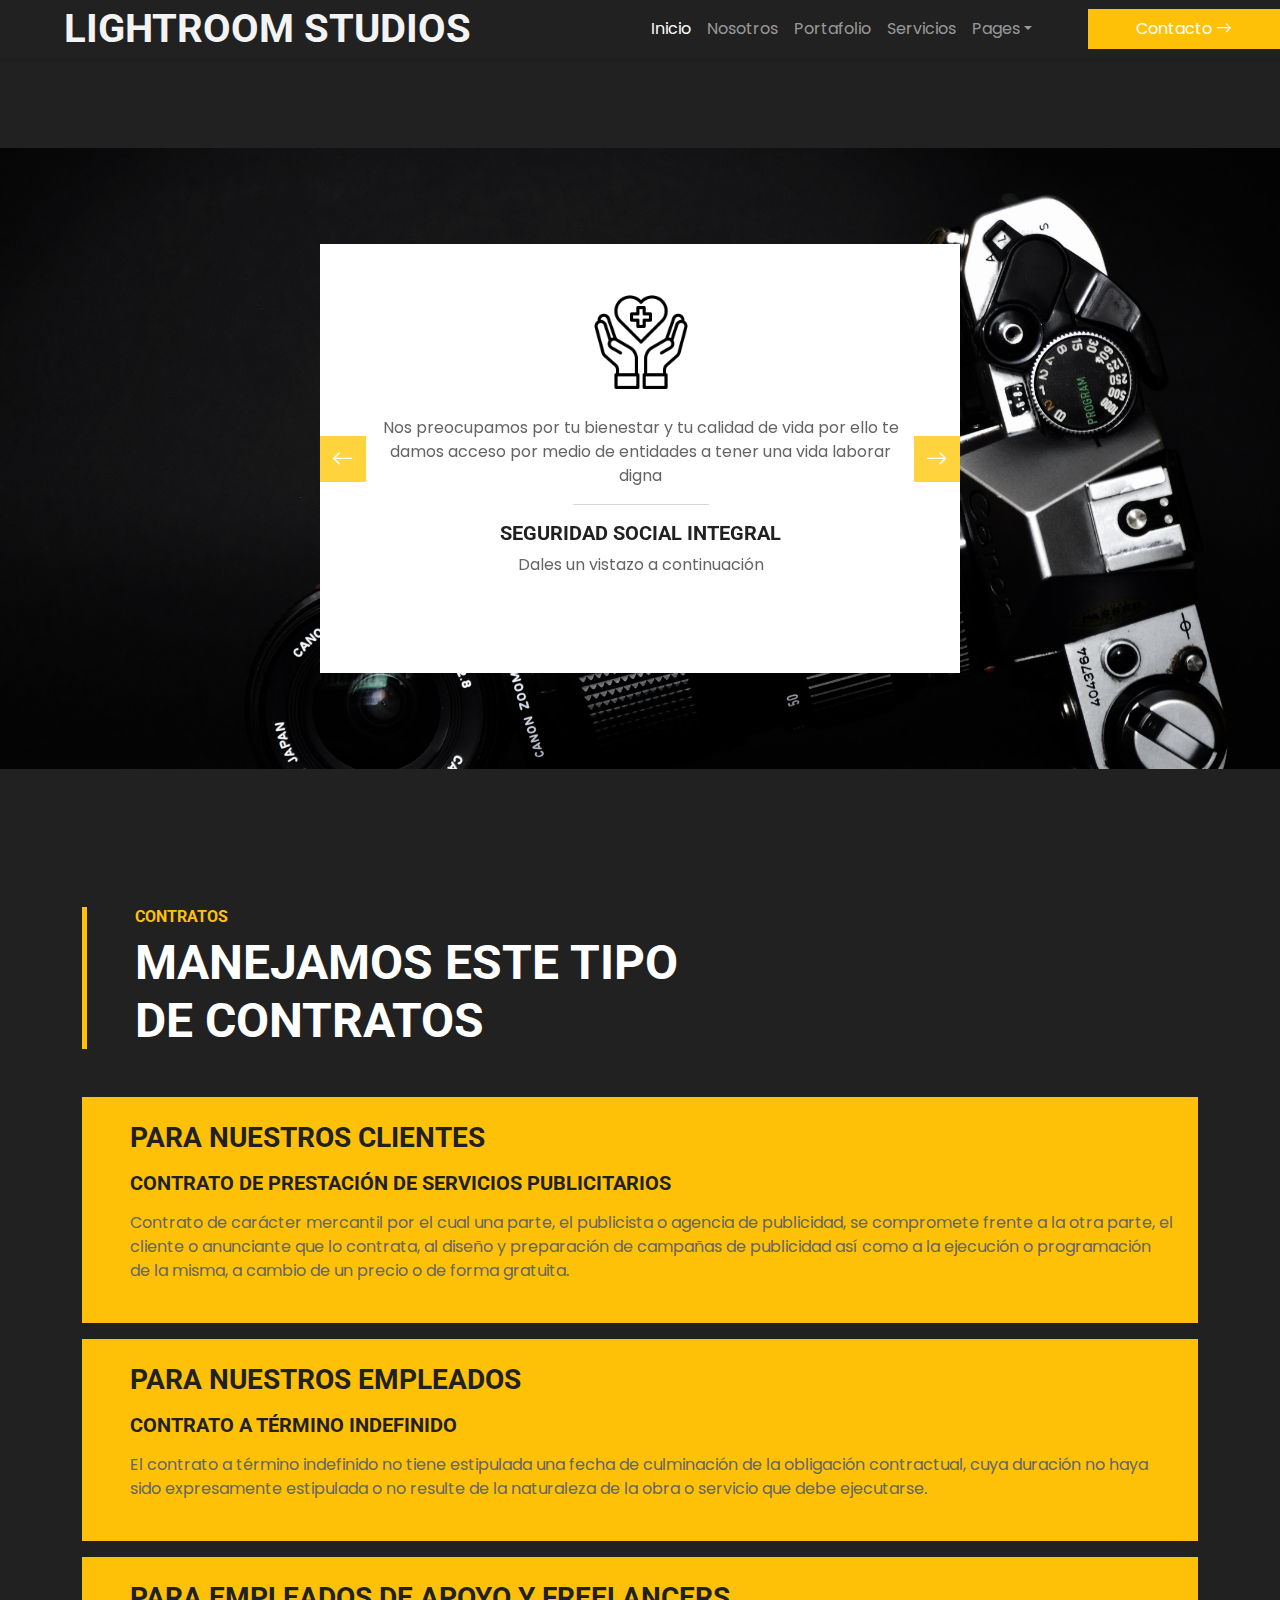
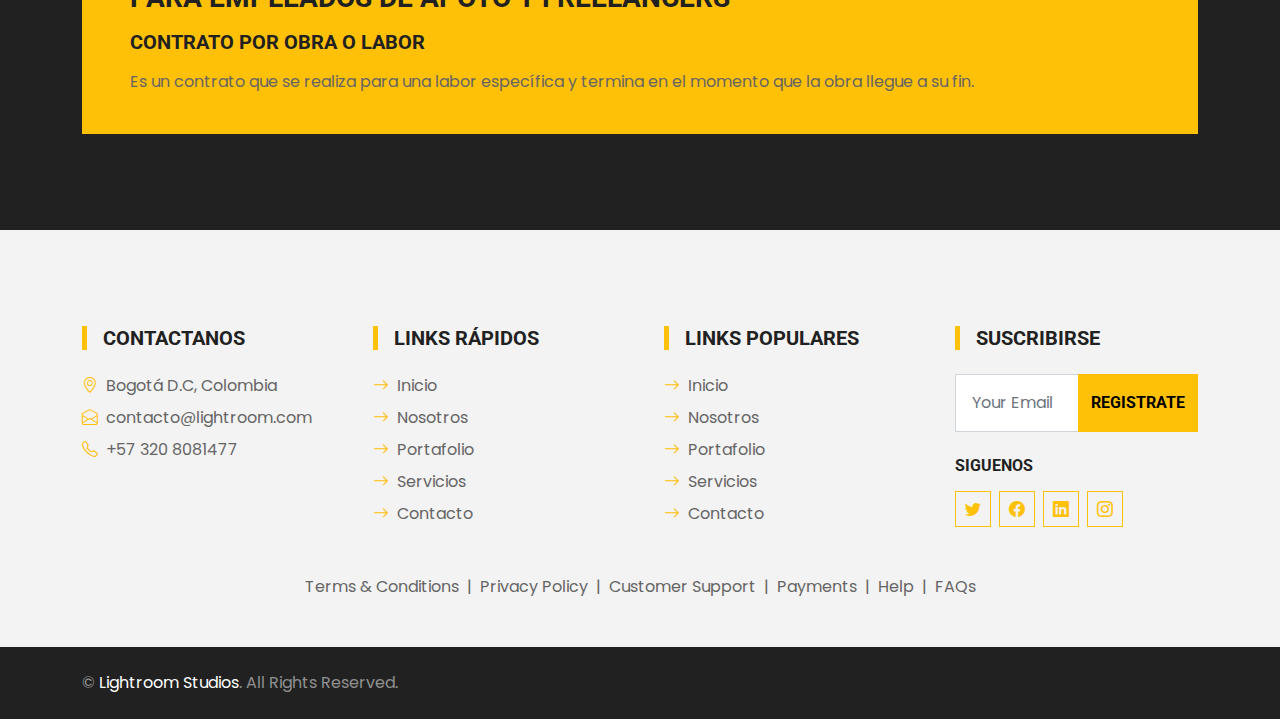
<file: pet-shop-website-template/testimonial.html>
<!DOCTYPE html>
<html lang="en">

<head>
    <meta charset="utf-8">
    <title>PET SHOP - Pet Shop Website Template</title>
    <meta content="width=device-width, initial-scale=1.0" name="viewport">
    <meta content="Free HTML Templates" name="keywords">
    <meta content="Free HTML Templates" name="description">

    <!-- Favicon -->
    <link href="img/favicon.ico" rel="icon">

    <!-- Google Web Fonts -->
    <link rel="preconnect" href="https://fonts.gstatic.com">
    <link href="https://fonts.googleapis.com/css2?family=Poppins&family=Roboto:wght@700&display=swap" rel="stylesheet">  

    <!-- Icon Font Stylesheet -->
    <link href="https://cdn.jsdelivr.net/npm/bootstrap-icons@1.4.1/font/bootstrap-icons.css" rel="stylesheet">
    <link href="lib/flaticon/font/flaticon.css" rel="stylesheet">

    <!-- Libraries Stylesheet -->
    <link href="lib/owlcarousel/assets/owl.carousel.min.css" rel="stylesheet">

    <!-- Customized Bootstrap Stylesheet -->
    <link href="css/bootstrap.min.css" rel="stylesheet">

    <!-- Template Stylesheet -->
    <link href="css/style.css" rel="stylesheet">
</head>

<body style="background-color:rgb(33,33,33);">
    <!-- Navbar Start -->
    <nav class="navbar navbar-expand-lg bg-dark navbar-dark shadow-sm py-3 py-lg-0 px-3 px-lg-0">
        <a href="index.html" class="navbar-brand ms-lg-5">
            <h1 class="m-0 text-uppercase text-light"><i class="bi fs-1 text-primary me-3"></i>LIGHTROOM STUDIOS</h1>
        </a>
        <button class="navbar-toggler" type="button" data-bs-toggle="collapse" data-bs-target="#navbarCollapse">
            <span class="navbar-toggler-icon"></span>
        </button>
        <div class="collapse navbar-collapse" id="navbarCollapse">
            <div class="navbar-nav ms-auto py-0">
                <a href="index.html" class="nav-item nav-link active">Inicio</a>
                <a href="about.html" class="nav-item nav-link">Nosotros</a>
                <a href="service.html" class="nav-item nav-link">Portafolio</a>
                <a href="product.html" class="nav-item nav-link">Servicios</a>
                <div class="nav-item dropdown">
                    <a href="#" class="nav-link dropdown-toggle" data-bs-toggle="dropdown">Pages</a>
                    <div class="dropdown-menu m-0">
                        <a href="price.html" class="dropdown-item">Nuestros precios</a>
                        <a href="team.html" class="dropdown-item">El equipo</a>
                        <a href="testimonial.html" class="dropdown-item">Talento humano</a>
                        <a href="blog.html" class="dropdown-item">Blog Grid</a>
                        <a href="detail.html" class="dropdown-item">Blog Detail</a>
                    </div>
                </div>
                <a href="contact.html" class="nav-item nav-link nav-contact bg-warning text-white px-5 ms-lg-5">Contacto <i class="bi bi-arrow-right"></i></a>
            </div>
        </div>
    </nav>
    <!-- Navbar End -->

    <!-- Testimonial Start -->
    <div class="container-fluid bg-testimonial py-5" style="margin: 90px 0;">
        <div class="container py-5">
            <div class="row justify-content-center">
                <div class="col-lg-7">
                    <div class="owl-carousel testimonial-carousel bg-white p-5">
                        <div class="testimonial-item text-center">
                            <div class="position-relative mb-4">
                                <img class="img-fluid mx-auto" src="img/SS-1.png" alt="">
                            </div>                            
                            <p>Nos preocupamos por tu bienestar y tu calidad de vida por ello te damos acceso por medio de entidades a tener una vida laborar digna</p>
                            <hr class="w-25 mx-auto">
                            <h5 class="text-uppercase">Seguridad social integral</h5>
                            <span>Dales un vistazo a continuación</span>
                        </div>
                        <div class="testimonial-item text-center">
                            <div class="position-relative mb-4">
                                <img class="img-fluid mx-auto" src="img/SS-2.png" alt="">
                            </div>
                            <p>La remuneración laboral en nuestra empresa superan el salario mínimo y te ofrecemos estabilidad laborar para poder realizar una cotización regular en el fondo de pensiones</p>
                            <hr class="w-25 mx-auto">
                            <h5 class="text-uppercase">Sistema General de Pensiones</h5>
                            <span>Colpensiones</span>            
                        </div>
                        <div class="testimonial-item text-center">
                            <div class="position-relative mb-4">
                                <img class="img-fluid mx-auto w-50"  src="img/SS-3.jpg" >                                
                            </div>
                            <p>Acceso al servicio publicode salud para nuestros trabajadores,por eso nos afiliamos con una de las mejores EPS con mejor gestion  </p>
                            <hr class="w-25 mx-auto">
                            <h5 class="text-uppercase">Seguridad Social en Salud</h5>
                            <span>Sura EPS</span>            
                        </div>
                        <div class="testimonial-item text-center">
                            <div class="position-relative mb-4">
                                <img class="img-fluid mx-auto w-50"  src="img/SS-4.jpg" alt="">
                    
                            </div>
                            <p>En nuestra empresa queremos prevenir, proteger y darte las herramientas para atender enfermedades y accidetes que puedan ocurrir en el entorno laborar. Por ello nos afiliamos con ARL con conocimiento y especialicación que cubran las necesidades de nuestros trabajadores </p>
                            <hr class="w-25 mx-auto">
                            <h5 class="text-uppercase">Sistema General de Riesgos Laborales</h5>
                            <span>Sura ARL</span>            
                        </div>
                    </div>
                </div>
            </div>
        </div>
    </div>
    <!-- Testimonial End -->
    <div class="container-fluid py-5">
        <div class="container">
            <div class="border-start border-5 border-warning ps-5 mb-5" style="max-width: 600px;">
                <h6 class="text-warning text-uppercase">Contratos</h6>
                <h1 class="display-5 text-uppercase mb-0 text-white ">Manejamos este tipo de contratos</h1>
            </div>
            <div class="row g-3">
                <div class="row-md-4">
                    <div class="service-item bg-warning d-flex p-4">
                        <i class="display-1 me-4 bg-light"></i>
                        <div>
                            <h3 class="text-uppercase mb-3">PARA NUESTROS CLIENTES</h3>
                            <h5 class="text-uppercase mb-3">CONTRATO DE PRESTACIÓN DE SERVICIOS PUBLICITARIOS</h5>
                            <p>Contrato de carácter mercantil por el cual una parte, el publicista o agencia de publicidad, se compromete frente a la otra parte, el cliente o anunciante que lo contrata, al diseño y preparación de campañas de publicidad así como a la ejecución o programación de la misma, a cambio de un precio o de forma gratuita. </p>            
                        </div>
                    </div>
                </div>
                <div class="row-md-4">
                    <div class="service-item bg-warning d-flex p-4">
                        <i class="display-1 me-4"></i>
                        <div>
                            <h3 class="text-uppercase mb-3">PARA NUESTROS EMPLEADOS</h3>
                            <h5 class="text-uppercase mb-3">Contrato a término indefinido</h5>
                            <p>El contrato a término indefinido no tiene estipulada una fecha de culminación de la obligación contractual, cuya duración no haya sido expresamente estipulada o no resulte de la naturaleza de la obra o servicio que debe ejecutarse.  </p>
                        </div>
                    </div>
                </div> 
                <div class="row-md-4">
                    <div class="service-item bg-warning d-flex p-4">
                        <i class="display-1 me-4"></i>
                        <div>
                            <h3 class="text-uppercase mb-3">PARA EMPLEADOS DE APOYO Y FREELANCERS</h3>
                            <h5 class="text-uppercase mb-3">Contrato por obra o labor</h5>
                            <p>Es un contrato que se realiza para una labor específica y termina en el momento que la obra llegue a su fin. </p>
                        </div>
                    </div>
                </div>                   
            </div>
        </div>
    </div>

    <!-- Footer Start -->
    <div class="container-fluid bg-light mt-5 py-5">
        <div class="container pt-5">
            <div class="row g-5">
                <div class="col-lg-3 col-md-6">
                    <h5 class="text-uppercase border-start border-5 border-warning ps-3 mb-4">Contactanos</h5>
                    <p class="mb-2"><i class="bi bi-geo-alt text-warning me-2"></i>Bogotá D.C, Colombia</p>
                    <p class="mb-2"><i class="bi bi-envelope-open text-warning me-2"></i>contacto@lightroom.com</p>
                    <p class="mb-0"><i class="bi bi-telephone text-warning me-2"></i>+57 320 8081477</p>
                </div>
                <div class="col-lg-3 col-md-6">
                    <h5 class="text-uppercase border-start border-5 border-warning ps-3 mb-4">Links rápidos</h5>
                    <div class="d-flex flex-column justify-content-start">
                        <a class="text-body mb-2" href="#"><i class="bi bi-arrow-right text-warning me-2"></i>Inicio</a>
                        <a class="text-body mb-2" href="#"><i class="bi bi-arrow-right text-warning me-2"></i>Nosotros</a>
                        <a class="text-body mb-2" href="#"><i class="bi bi-arrow-right text-warning me-2"></i>Portafolio</a>
                        <a class="text-body mb-2" href="#"><i class="bi bi-arrow-right text-warning me-2"></i>Servicios</a>
                        <a class="text-body" href="#"><i class="bi bi-arrow-right text-warning  me-2"></i>Contacto</a>
                    </div>
                </div>
                <div class="col-lg-3 col-md-6">
                    <h5 class="text-uppercase border-start border-5 border-warning  ps-3 mb-4">Links Populares</h5>
                    <div class="d-flex flex-column justify-content-start">
                        <a class="text-body mb-2" href="#"><i class="bi bi-arrow-right text-warning  me-2"></i>Inicio</a>
                        <a class="text-body mb-2" href="#"><i class="bi bi-arrow-right text-warning  me-2"></i>Nosotros</a>
                        <a class="text-body mb-2" href="#"><i class="bi bi-arrow-right text-warning  me-2"></i>Portafolio</a>
                        <a class="text-body mb-2" href="#"><i class="bi bi-arrow-right text-warning  me-2"></i>Servicios</a>
                        <a class="text-body" href="#"><i class="bi bi-arrow-right text-warning  me-2"></i>Contacto</a>
                    </div>
                </div>
                <div class="col-lg-3 col-md-6">
                    <h5 class="text-uppercase border-start border-5 border-warning  ps-3 mb-4">Suscribirse</h5>
                    <form action="">
                        <div class="input-group">
                            <input type="text" class="form-control p-3" placeholder="Your Email">
                            <button class="btn btn-warning ">Registrate</button>
                        </div>
                    </form>
                    <h6 class="text-uppercase mt-4 mb-3">Siguenos</h6>
                    <div class="d-flex">
                        <a class="btn btn-outline-warning  btn-square me-2" href="#"><i class="bi bi-twitter"></i></a>
                        <a class="btn btn-outline-warning  btn-square me-2" href="#"><i class="bi bi-facebook"></i></a>
                        <a class="btn btn-outline-warning  btn-square me-2" href="#"><i class="bi bi-linkedin"></i></a>
                        <a class="btn btn-outline-warning  btn-square" href="#"><i class="bi bi-instagram"></i></a>
                    </div>
                </div>
                <div class="col-12 text-center text-body">
                    <a class="text-body" href="">Terms & Conditions</a>
                    <span class="mx-1">|</span>
                    <a class="text-body" href="">Privacy Policy</a>
                    <span class="mx-1">|</span>
                    <a class="text-body" href="">Customer Support</a>
                    <span class="mx-1">|</span>
                    <a class="text-body" href="">Payments</a>
                    <span class="mx-1">|</span>
                    <a class="text-body" href="">Help</a>
                    <span class="mx-1">|</span>
                    <a class="text-body" href="">FAQs</a>
                </div>
            </div>
        </div>
    </div>
    <div class="container-fluid bg-dark text-white-50 py-4">
        <div class="container">
            <div class="row g-5">
                <div class="col-md-6 text-center text-md-start">
                    <p class="mb-md-0">&copy; <a class="text-white" href="#">Lightroom Studios</a>. All Rights Reserved.</p>
                </div>
            </div>
        </div>
    </div>
    <!-- Footer End -->


    <!-- Back to Top -->
    <a href="#" class="btn btn-warning py-3 fs-4 back-to-top"><i class="bi bi-arrow-up"></i></a>


    <!-- JavaScript Libraries -->
    <script src="https://code.jquery.com/jquery-3.4.1.min.js"></script>
    <script src="https://cdn.jsdelivr.net/npm/bootstrap@5.0.0/dist/js/bootstrap.bundle.min.js"></script>
    <script src="lib/easing/easing.min.js"></script>
    <script src="lib/waypoints/waypoints.min.js"></script>
    <script src="lib/owlcarousel/owl.carousel.min.js"></script>

    <!-- Template Javascript -->
    <script src="js/main.js"></script>
</body>

</html>
</file>
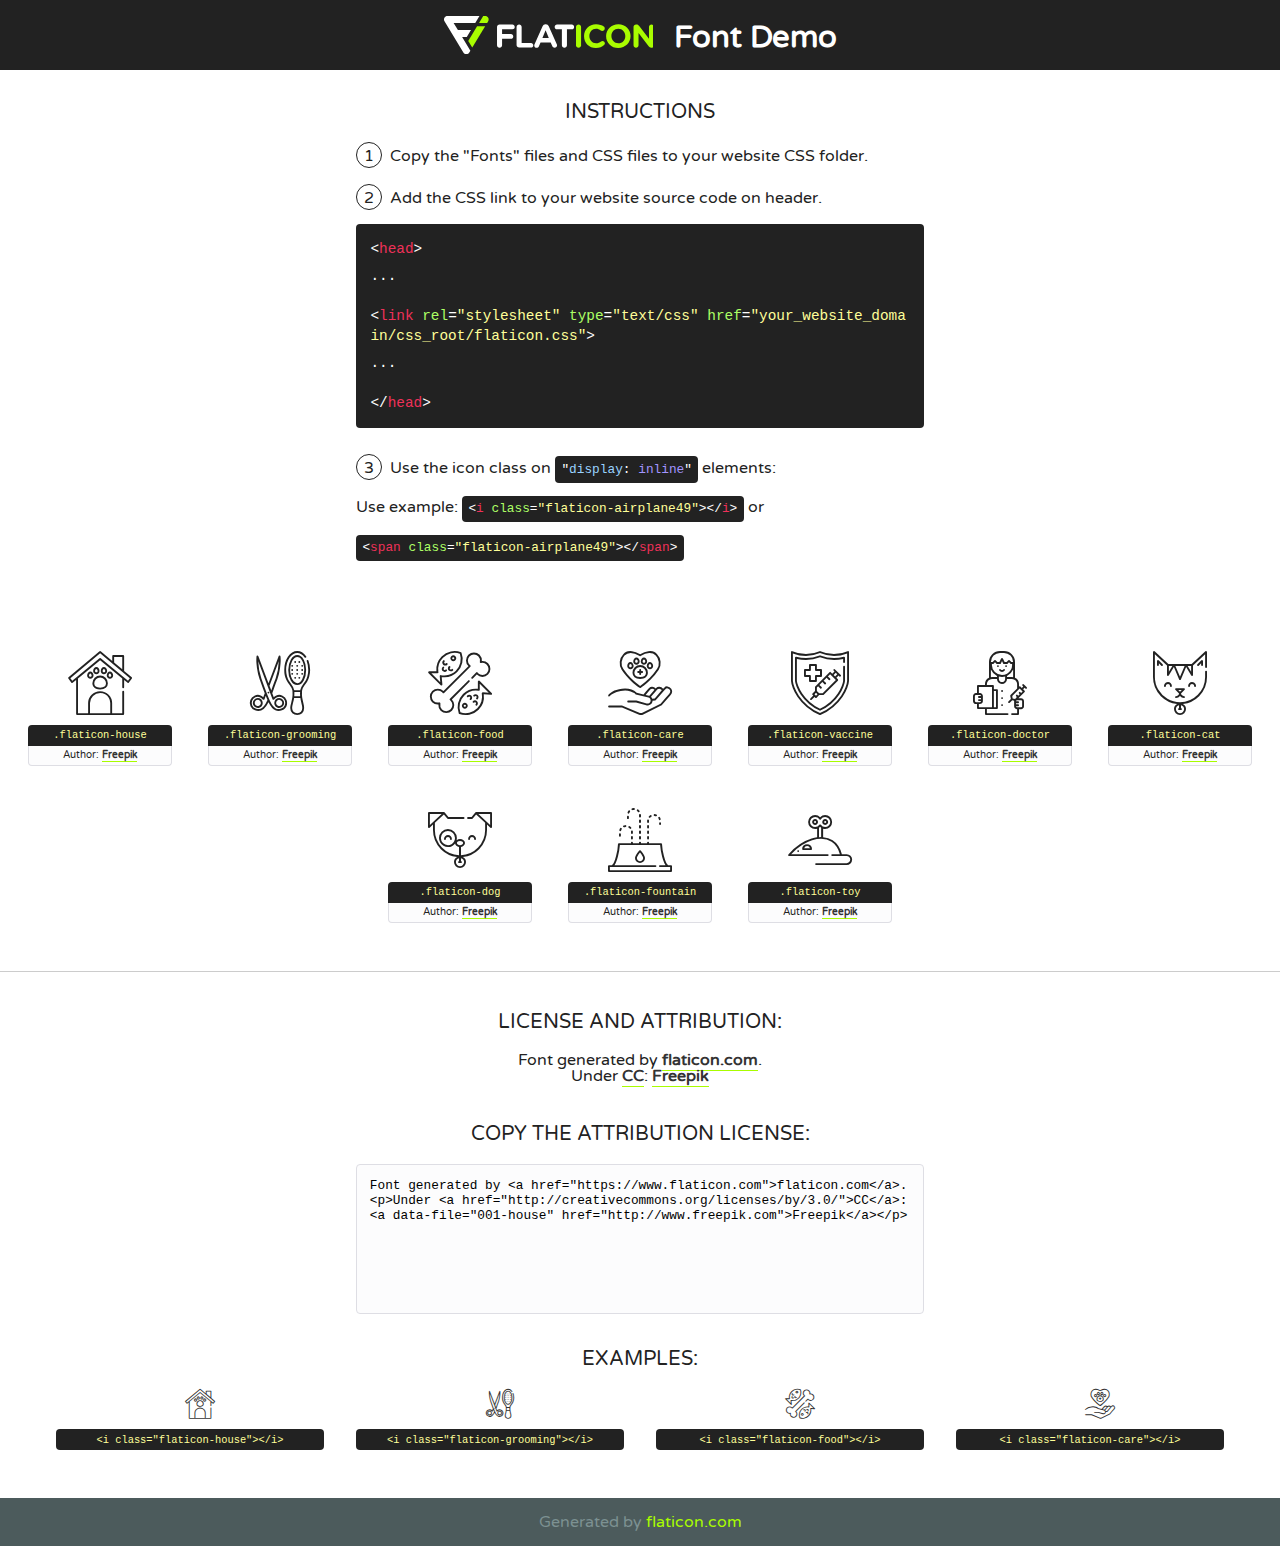
<file: pet-shop-website-template/lib/flaticon/font/flaticon.html>
<!DOCTYPE html>
<!--
  Flaticon icon font: Flaticon
  Creation date: 06/11/2020 05:08
-->
<html>
<!DOCTYPE html>
<html>

<head>
    <title>Flaticon WebFont</title>
    <link href="http://fonts.googleapis.com/css?family=Varela+Round" rel="stylesheet" type="text/css" />
    <link rel="stylesheet" type="text/css" href="flaticon.css">
    <meta charset="UTF-8">
    <style>
    html, body, div, span, applet, object, iframe,
    h1, h2, h3, h4, h5, h6, p, blockquote, pre,
    a, abbr, acronym, address, big, cite, code,
    del, dfn, em, img, ins, kbd, q, s, samp,
    small, strike, strong, sub, sup, tt, var,
    b, u, i, center,
    dl, dt, dd, ol, ul, li,
    fieldset, form, label, legend,
    table, caption, tbody, tfoot, thead, tr, th, td,
    article, aside, canvas, details, embed, 
    figure, figcaption, footer, header, hgroup, 
    menu, nav, output, ruby, section, summary,
    time, mark, audio, video {
        margin: 0;
        padding: 0;
        border: 0;
        font-size: 100%;
        font: inherit;
        vertical-align: baseline;
    }
    /* HTML5 display-role reset for older browsers */
    article, aside, details, figcaption, figure, 
    footer, header, hgroup, menu, nav, section {
        display: block;
    }
    body {
        line-height: 1;
    }
    ol, ul {
        list-style: none;
    }
    blockquote, q {
        quotes: none;
    }
    blockquote:before, blockquote:after,
    q:before, q:after {
        content: '';
        content: none;
    }
    table {
        border-collapse: collapse;
        border-spacing: 0;
    }
    body {
        font-family: 'Varela Round', Helvetica, Arial, sans-serif;
        font-size: 16px;
        color: #222;
    }
    a {
        color: #333;
        border-bottom: 1px solid #a9fd00;
        font-weight: bold;
        text-decoration: none;
    }
    * {
        -moz-box-sizing: border-box;
        -webkit-box-sizing: border-box;
        box-sizing: border-box;
        margin: 0;
        padding: 0;
    }
    [class^="flaticon-"]:before, [class*=" flaticon-"]:before, [class^="flaticon-"]:after, [class*=" flaticon-"]:after {
        font-family: Flaticon;
        font-size: 30px;
        font-style: normal;
        margin-left: 20px;
        color: #333;
    }
    .wrapper {
        max-width: 600px;
        margin: auto;
        padding: 0 1em;
    }
    .title {
        font-size: 1.25em;
        text-align: center;
        margin-bottom: 1em;
        text-transform: uppercase;
    }
    header {
        text-align: center;
        background-color: #222;
        color: #fff;
        padding: 1em;
    }
    header .logo {
        width: 210px;
        height: 38px;
        display: inline-block;
        vertical-align: middle;
        margin-right: 1em;
        border: none;
    }
    header strong {
        font-size: 1.95em;
        font-weight: bold;
        vertical-align: middle;
        margin-top: 5px;
        display: inline-block;
    }
    .demo {
        margin: 2em auto;
        line-height: 1.25em;
    }
    .demo ul li {
        margin-bottom: 1em;
    }
    .demo ul li .num {
        color: #222;
        border-radius: 20px;
        display: inline-block;
        width: 26px;
        padding: 3px;
        height: 26px;
        text-align: center;
        margin-right: 0.5em;
        border: 1px solid #222;
    }
    .demo ul li code {
        background-color: #222;
        border-radius: 4px;
        padding: 0.25em 0.5em;
        display: inline-block;
        color: #fff;
        font-family: Consolas,Monaco,Lucida Console,Liberation Mono,DejaVu Sans Mono,Bitstream Vera Sans Mono,Courier New, monospace;
        font-weight: lighter;
        margin-top: 1em;
        font-size: 0.8em;
        word-break: break-all;
    }
    .demo ul li code.big {
        padding: 1em;
        font-size: 0.9em;
    }
    .demo ul li code .red {
        color: #EF3159;
    }
    .demo ul li code .green {
        color: #ACFF65;
    }
    .demo ul li code .yellow {
        color: #FFFF99;
    }
    .demo ul li code .blue {
        color: #99D3FF;
    }
    .demo ul li code .purple {
        color: #A295FF;
    }
    .demo ul li code .dots {
        margin-top: 0.5em;
        display: block;
    }
    #glyphs {
        border-bottom: 1px solid #ccc;
        padding: 2em 0;
        text-align: center;
    }
    .glyph {
        display: inline-block;
        width: 9em;
        margin: 1em;
        text-align: center;
        vertical-align: top;
        background: #FFF;
    }
    .glyph .glyph-icon {
        padding: 10px;
        display: block;
        font-family:"Flaticon";
        font-size: 64px;
        line-height: 1;
    }
    .glyph .glyph-icon:before {
        font-size: 64px;
        color: #222;
        margin-left: 0;
    }
    .class-name {
        font-size: 0.65em;
        background-color: #222;
        color: #fff;
        border-radius: 4px 4px 0 0;
        padding: 0.5em;
        color: #FFFF99;
        font-family: Consolas,Monaco,Lucida Console,Liberation Mono,DejaVu Sans Mono,Bitstream Vera Sans Mono,Courier New, monospace;
    }
    .author-name {
        font-size: 0.6em;
        background-color: #fcfcfd;
        border: 1px solid #DEDEE4;
        border-top: 0;
        border-radius: 0 0 4px 4px;
        padding: 0.5em;
    }
    .class-name:last-child {
        font-size: 10px;
        color:#888;
    }
    .class-name:last-child a {
        font-size: 10px;
        color:#555;
    }
    .class-name:last-child a:hover {
        color:#a9fd00;
    }
    .glyph > input {
        display: block;
        width: 100px;
        margin: 5px auto;
        text-align: center;
        font-size: 12px;
        cursor: text;
    }
    .glyph > input.icon-input {
        font-family:"Flaticon";
        font-size: 16px;
        margin-bottom: 10px;
    }
    .attribution .title {
        margin-top: 2em;
    }
    .attribution textarea {
        background-color: #fcfcfd;
        padding: 1em;
        border: none;
        box-shadow: none;
        border: 1px solid #DEDEE4;
        border-radius: 4px;
        resize: none;
        width: 100%;
        height: 150px;
        font-size: 0.8em;
        font-family: Consolas,Monaco,Lucida Console,Liberation Mono,DejaVu Sans Mono,Bitstream Vera Sans Mono,Courier New, monospace;
        -webkit-appearance: none;
    }
    .iconsuse {
        margin: 2em auto;
        text-align: center;
        max-width: 1200px;
    }
    .iconsuse:after {
        content: '';
        display: table;
        clear: both;
    }
    .iconsuse .image {
        float: left;
        width: 25%;
        padding: 0 1em;
    }
    .iconsuse .image p {
        margin-bottom: 1em;
    }
    .iconsuse .image span {
        display: block;
        font-size: 0.65em;
        background-color: #222;
        color: #fff;
        border-radius: 4px;
        padding: 0.5em;
        color: #FFFF99;
        margin-top: 1em;
        font-family: Consolas,Monaco,Lucida Console,Liberation Mono,DejaVu Sans Mono,Bitstream Vera Sans Mono,Courier New, monospace;
    }
    #footer {
        text-align: center;
        background-color: #4C5B5C;
        color: #7c9192;
        padding: 1em;
    }
    #footer a {
        border: none;
        color: #a9fd00;
        font-weight: normal;
    }
    @media (max-width: 960px) {
        .iconsuse .image {
            width: 50%;
        }
    }
    @media (max-width: 560px) {
        .iconsuse .image {
            width: 100%;
        }
    }
    </style>
</head>

<body class="characters-off">

    <header>
        <a href="https://www.flaticon.com" target="_blank" class="logo">
            <svg version="1.1" xmlns="http://www.w3.org/2000/svg" xmlns:xlink="http://www.w3.org/1999/xlink" xmlns:a="http://ns.adobe.com/AdobeSVGViewerExtensions/3.0/" viewBox="0 0 560.875 102.036" enable-background="new 0 0 560.875 102.036" xml:space="preserve">
                <defs>
                </defs>
                <g>
                    <g class="letters">
                        <path fill="#ffffff" d="M141.596,29.675c0-3.777,2.985-6.767,6.764-6.767h34.438c3.426,0,6.15,2.728,6.15,6.15
                        c0,3.43-2.724,6.149-6.15,6.149h-27.674v13.091h23.719c3.429,0,6.151,2.724,6.151,6.15c0,3.43-2.723,6.149-6.151,6.149h-23.719
                        v17.574c0,3.773-2.986,6.761-6.764,6.761c-3.779,0-6.764-2.989-6.764-6.761V29.675z"></path>
                        <path fill="#ffffff" d="M193.844,29.149c0-3.781,2.985-6.767,6.764-6.767c3.776,0,6.763,2.985,6.763,6.767v42.957h25.039
                        c3.426,0,6.149,2.726,6.149,6.153c0,3.425-2.723,6.15-6.149,6.15h-31.802c-3.779,0-6.764-2.986-6.764-6.768V29.149z"></path>
                        <path fill="#ffffff" d="M241.891,75.71l21.438-48.407c1.492-3.341,4.215-5.357,7.906-5.357h0.792
                        c3.686,0,6.323,2.017,7.815,5.357l21.439,48.407c0.436,0.967,0.701,1.845,0.701,2.723c0,3.602-2.809,6.501-6.414,6.501
                        c-3.161,0-5.269-1.845-6.499-4.655l-4.132-9.661h-27.059l-4.301,10.102c-1.144,2.631-3.426,4.214-6.237,4.214
                        c-3.517,0-6.24-2.81-6.24-6.325C241.1,77.64,241.451,76.677,241.891,75.71z M279.932,58.666l-8.521-20.297l-8.526,20.297H279.932
                        z"></path>
                        <path fill="#ffffff" d="M314.864,35.387H301.86c-3.429,0-6.239-2.813-6.239-6.238c0-3.429,2.811-6.24,6.239-6.24h39.533
                        c3.426,0,6.237,2.811,6.237,6.24c0,3.425-2.811,6.238-6.237,6.238h-13.001v42.785c0,3.773-2.99,6.761-6.764,6.761
                        c-3.779,0-6.764-2.989-6.764-6.761V35.387z"></path>
                        <path fill="#A9FD00" d="M352.615,29.149c0-3.781,2.985-6.767,6.767-6.767c3.774,0,6.761,2.985,6.761,6.767v49.024
                        c0,3.773-2.987,6.761-6.761,6.761c-3.781,0-6.767-2.989-6.767-6.761V29.149z"></path>
                        <path fill="#A9FD00" d="M374.132,53.836v-0.179c0-17.481,13.178-31.801,32.065-31.801c9.22,0,15.459,2.458,20.557,6.238
                        c1.402,1.054,2.637,2.985,2.637,5.357c0,3.692-2.985,6.59-6.681,6.59c-1.845,0-3.071-0.702-4.044-1.319
                        c-3.776-2.813-7.729-4.393-12.562-4.393c-10.364,0-17.831,8.611-17.831,19.154v0.173c0,10.542,7.291,19.329,17.831,19.329
                        c5.715,0,9.492-1.756,13.359-4.834c1.049-0.874,2.458-1.491,4.039-1.491c3.429,0,6.325,2.813,6.325,6.236
                        c0,2.106-1.056,3.78-2.282,4.834c-5.539,4.834-12.036,7.733-21.878,7.733C387.572,85.464,374.132,71.493,374.132,53.836z"></path>
                        <path fill="#A9FD00" d="M433.009,53.836v-0.179c0-17.481,13.79-31.801,32.766-31.801c18.981,0,32.592,14.143,32.592,31.628v0.173
                        c0,17.483-13.785,31.807-32.769,31.807C446.625,85.464,433.009,71.32,433.009,53.836z M484.224,53.836v-0.179
                        c0-10.539-7.725-19.326-18.626-19.326c-10.893,0-18.449,8.611-18.449,19.154v0.173c0,10.542,7.73,19.329,18.626,19.329
                        C476.676,72.986,484.224,64.378,484.224,53.836z"></path>
                        <path fill="#A9FD00" d="M506.233,29.321c0-3.774,2.99-6.763,6.767-6.763h1.401c3.252,0,5.183,1.583,7.029,3.953l26.093,34.265
                        V29.059c0-3.692,2.99-6.677,6.681-6.677c3.683,0,6.671,2.985,6.671,6.677v48.934c0,3.78-2.987,6.765-6.764,6.765h-0.436
                        c-3.257,0-5.188-1.581-7.034-3.953l-27.056-35.492v32.944c0,3.687-2.985,6.676-6.678,6.676c-3.683,0-6.673-2.989-6.673-6.676
                        V29.321z"></path>
                    </g>
                    <g class="insignia">
                        <path fill="#ffffff" d="M48.372,56.137h12.517l11.156-18.537H37.186L25.688,18.539h57.825L94.668,0H9.271
                        C5.925,0,2.842,1.801,1.198,4.716c-1.644,2.907-1.593,6.482,0.134,9.343l50.38,83.501c1.678,2.781,4.689,4.476,7.938,4.476
                        c3.246,0,6.257-1.695,7.935-4.476l2.898-4.804L48.372,56.137z"></path>
                        <g class="i">
                            <path fill="#A9FD00" d="M93.575,18.539h0.031v0.004l21.652,0.004l2.705-4.488c1.727-2.861,1.778-6.436,0.133-9.343
                            C116.454,1.801,113.371,0,110.026,0h-5.294L93.575,18.539z"></path>
                            <polygon fill="#A9FD00" points="88.291,27.356 64.725,66.486 75.519,84.404 109.942,27.356"></polygon>
                        </g>
                    </g>
                </g>
            </svg>
        </a>
        <strong>Font Demo</strong>
    </header>


    <section class="demo wrapper">

        <p class="title">Instructions</p>

        <ul>
            <li>
                <span class="num">1</span>Copy the "Fonts" files and CSS files to your website CSS folder.
            </li>
            <li>
                <span class="num">2</span>Add the CSS link to your website source code on header.
                <code class="big">
                    &lt;<span class="red">head</span>&gt;
                    <br/><span class="dots">...</span>
                    <br/>&lt;<span class="red">link</span> <span class="green">rel</span>=<span class="yellow">"stylesheet"</span> <span class="green">type</span>=<span class="yellow">"text/css"</span> <span class="green">href</span>=<span class="yellow">"your_website_domain/css_root/flaticon.css"</span>&gt;
                    <br/><span class="dots">...</span>
                    <br/>&lt;/<span class="red">head</span>&gt;
                </code>
            </li>

            <li>
                <p>
                    <span class="num">3</span>Use the icon class on <code>"<span class="blue">display</span>:<span class="purple"> inline</span>"</code> elements:
                    <br />
                    Use example: <code>&lt;<span class="red">i</span> <span class="green">class</span>=<span class="yellow">&quot;flaticon-airplane49&quot;</span>&gt;&lt;/<span class="red">i</span>&gt;</code> or <code>&lt;<span class="red">span</span> <span class="green">class</span>=<span class="yellow">&quot;flaticon-airplane49&quot;</span>&gt;&lt;/<span class="red">span</span>&gt;</code>
            </li>
        </ul>

    </section>




   <section id="glyphs">          
    
      
        <div class="glyph"><div class="glyph-icon flaticon-house"></div>
            <div class="class-name">.flaticon-house</div>
            <div class="author-name">Author: <a data-file="001-house" href="http://www.freepik.com">Freepik</a> </div> 
        </div>        
        
        <div class="glyph"><div class="glyph-icon flaticon-grooming"></div>
            <div class="class-name">.flaticon-grooming</div>
            <div class="author-name">Author: <a data-file="002-grooming" href="http://www.freepik.com">Freepik</a> </div> 
        </div>        
        
        <div class="glyph"><div class="glyph-icon flaticon-food"></div>
            <div class="class-name">.flaticon-food</div>
            <div class="author-name">Author: <a data-file="003-food" href="http://www.freepik.com">Freepik</a> </div> 
        </div>        
        
        <div class="glyph"><div class="glyph-icon flaticon-care"></div>
            <div class="class-name">.flaticon-care</div>
            <div class="author-name">Author: <a data-file="004-care" href="http://www.freepik.com">Freepik</a> </div> 
        </div>        
        
        <div class="glyph"><div class="glyph-icon flaticon-vaccine"></div>
            <div class="class-name">.flaticon-vaccine</div>
            <div class="author-name">Author: <a data-file="005-vaccine" href="http://www.freepik.com">Freepik</a> </div> 
        </div>        
        
        <div class="glyph"><div class="glyph-icon flaticon-doctor"></div>
            <div class="class-name">.flaticon-doctor</div>
            <div class="author-name">Author: <a data-file="006-doctor" href="http://www.freepik.com">Freepik</a> </div> 
        </div>        
        
        <div class="glyph"><div class="glyph-icon flaticon-cat"></div>
            <div class="class-name">.flaticon-cat</div>
            <div class="author-name">Author: <a data-file="007-cat" href="http://www.freepik.com">Freepik</a> </div> 
        </div>        
        
        <div class="glyph"><div class="glyph-icon flaticon-dog"></div>
            <div class="class-name">.flaticon-dog</div>
            <div class="author-name">Author: <a data-file="008-dog" href="http://www.freepik.com">Freepik</a> </div> 
        </div>        
        
        <div class="glyph"><div class="glyph-icon flaticon-fountain"></div>
            <div class="class-name">.flaticon-fountain</div>
            <div class="author-name">Author: <a data-file="009-fountain" href="http://www.freepik.com">Freepik</a> </div> 
        </div>        
        
        <div class="glyph"><div class="glyph-icon flaticon-toy"></div>
            <div class="class-name">.flaticon-toy</div>
            <div class="author-name">Author: <a data-file="010-toy" href="http://www.freepik.com">Freepik</a> </div> 
        </div>        
        

    </section>



    <section class="attribution wrapper"   style="text-align:center;">

      <div class="title">License and attribution:</div><div class="attrDiv">Font generated by <a href="https://www.flaticon.com">flaticon.com</a>. <div><p>Under <a href="http://creativecommons.org/licenses/by/3.0/">CC</a>: <a data-file="001-house" href="http://www.freepik.com">Freepik</a></p>  </div>
      </div>
      <div class="title">Copy the Attribution License:</div>

    <textarea onclick="this.focus();this.select();">Font generated by &lt;a href=&quot;https://www.flaticon.com&quot;&gt;flaticon.com&lt;/a&gt;. <p>Under <a href="http://creativecommons.org/licenses/by/3.0/">CC</a>: <a data-file="001-house" href="http://www.freepik.com">Freepik</a></p>  
     </textarea>

    </section>

    <section class="iconsuse">

          <div class="title">Examples:</div>            
             
            <div class="image">
                <p>
                    <i class="glyph-icon flaticon-house"></i> 
                    <span>&lt;i class=&quot;flaticon-house&quot;&gt;&lt;/i&gt;</span>
                </p>
            </div>
            
            <div class="image">
                <p>
                    <i class="glyph-icon flaticon-grooming"></i> 
                    <span>&lt;i class=&quot;flaticon-grooming&quot;&gt;&lt;/i&gt;</span>
                </p>
            </div>
            
            <div class="image">
                <p>
                    <i class="glyph-icon flaticon-food"></i> 
                    <span>&lt;i class=&quot;flaticon-food&quot;&gt;&lt;/i&gt;</span>
                </p>
            </div>
            
            <div class="image">
                <p>
                    <i class="glyph-icon flaticon-care"></i> 
                    <span>&lt;i class=&quot;flaticon-care&quot;&gt;&lt;/i&gt;</span>
                </p>
            </div>
                       
        </div>
                            
    </section>

<div id="footer">
    <div>Generated by <a href="https://www.flaticon.com">flaticon.com</a>
    </div>
</div>



</body>
</html>
</file>
<file: pet-shop-website-template/lib/flaticon/font/flaticon.css>
/*
  	Flaticon icon font: Flaticon
  	Creation date: 06/11/2020 05:08
  	*/

@font-face {
  font-family: "Flaticon";
  src: url("./Flaticon.eot");
  src: url("./Flaticon.eot?#iefix") format("embedded-opentype"),
       url("./Flaticon.woff2") format("woff2"),
       url("./Flaticon.woff") format("woff"),
       url("./Flaticon.ttf") format("truetype"),
       url("./Flaticon.svg#Flaticon") format("svg");
  font-weight: normal;
  font-style: normal;
}

@media screen and (-webkit-min-device-pixel-ratio:0) {
  @font-face {
    font-family: "Flaticon";
    src: url("./Flaticon.svg#Flaticon") format("svg");
  }
}

[class^="flaticon-"]:before, [class*=" flaticon-"]:before,
[class^="flaticon-"]:after, [class*=" flaticon-"]:after {   
  font-family: Flaticon;
        font-size: 20px;
font-style: normal;
margin-left: 20px;
}

.flaticon-house:before { content: "\f100"; }
.flaticon-grooming:before { content: "\f101"; }
.flaticon-food:before { content: "\f102"; }
.flaticon-care:before { content: "\f103"; }
.flaticon-vaccine:before { content: "\f104"; }
.flaticon-doctor:before { content: "\f105"; }
.flaticon-cat:before { content: "\f106"; }
.flaticon-dog:before { content: "\f107"; }
.flaticon-fountain:before { content: "\f108"; }
.flaticon-toy:before { content: "\f109"; }
</file>
<file: pet-shop-website-template/css/style.css>
/********** Template CSS **********/
:root {
    --primary: #FFD33C;
    --secondary: #FFD33C;
    --light: #F3F3F3;
    --dark: #212121;
}

[class^=flaticon-]:before,
[class*=" flaticon-"]:before,
[class^=flaticon-]:after,
[class*=" flaticon-"]:after {
    font-size: inherit;
    margin-left: 0;
}

.btn {
    font-family: 'Roboto', sans-serif;
    text-transform: uppercase;
    font-weight: 700;
    transition: .5s;
}

.btn-primary {
    color: #FFFFFF;
}

.btn-square {
    width: 36px;
    height: 36px;
}

.btn-sm-square {
    width: 28px;
    height: 28px;
}

.btn-lg-square {
    width: 46px;
    height: 46px;
}

.btn-square,
.btn-sm-square,
.btn-lg-square {
    padding-left: 0;
    padding-right: 0;
    text-align: center;
}

.back-to-top {
    position: fixed;
    display: none;
    right: 30px;
    bottom: 0;
    border-radius: 0;
    z-index: 99;
}

.navbar-light .navbar-nav .nav-link {
    font-family: 'Roboto', sans-serif;
    position: relative;
    margin-left: 30px;
    padding: 30px 0;
    font-size: 18px;
    font-weight: 700;
    text-transform: uppercase;
    color: var(--dark);
    outline: none;
    transition: .5s;
}

.sticky-top.navbar-light .navbar-nav .nav-link {
    padding: 20px 0;
}

.navbar-light .navbar-nav .nav-link:hover,
.navbar-light .navbar-nav .nav-link.active {
    color: var(--primary);
}

@media (min-width: 992px) {
    .navbar-light .navbar-nav .nav-link::before {
        position: absolute;
        content: "";
        width: 0;
        height: 7px;
        top: -4px;
        left: 50%;
        background: var(--primary);
        transition: .5s;
    }

    .navbar-light .navbar-nav .nav-link:hover::before,
    .navbar-light .navbar-nav .nav-link.active::before {
        width: 100%;
        left: 0;
    }

    .navbar-light .navbar-nav .nav-link.nav-contact::before {
        width: 100%;
        height: 1px;
        top: -1px;
        left: 0;
    }
}

@media (max-width: 991.98px) {
    .navbar-light .navbar-nav .nav-link  {
        margin-left: 0;
        padding: 10px 0;
    }
}

.hero-header {
    background: url(../img/hero.jpg) top right no-repeat;
    background-size: cover;
}

.btn-play {
    position: relative;
    display: block;
    box-sizing: content-box;
    width: 16px;
    height: 26px;
    border-radius: 100%;
    border: none;
    outline: none !important;
    padding: 18px 20px 20px 28px;
    background: #FFFFFF;
}

.btn-play:before {
    content: "";
    position: absolute;
    z-index: 0;
    left: 50%;
    top: 50%;
    transform: translateX(-50%) translateY(-50%);
    display: block;
    width: 60px;
    height: 60px;
    background: #FFFFFF;
    border-radius: 100%;
    animation: pulse-border 1500ms ease-out infinite;
}

.btn-play:after {
    content: "";
    position: absolute;
    z-index: 1;
    left: 50%;
    top: 50%;
    transform: translateX(-50%) translateY(-50%);
    display: block;
    width: 60px;
    height: 60px;
    background: #FFFFFF;
    border-radius: 100%;
    transition: all 200ms;
}

.btn-play span {
    display: block;
    position: relative;
    z-index: 3;
    width: 0;
    height: 0;
    left: -1px;
    border-left: 16px solid var(--primary);
    border-top: 11px solid transparent;
    border-bottom: 11px solid transparent;
}

@keyframes pulse-border {
    0% {
        transform: translateX(-50%) translateY(-50%) translateZ(0) scale(1);
        opacity: 1;
    }

    100% {
        transform: translateX(-50%) translateY(-50%) translateZ(0) scale(2);
        opacity: 0;
    }
}

#videoModal .modal-dialog {
    position: relative;
    max-width: 800px;
    margin: 60px auto 0 auto;
}

#videoModal .modal-body {
    position: relative;
    padding: 0px;
}

#videoModal .close {
    position: absolute;
    width: 30px;
    height: 30px;
    right: 0px;
    top: -30px;
    z-index: 999;
    font-size: 30px;
    font-weight: normal;
    color: #FFFFFF;
    background: #000000;
    opacity: 1;
}

.service-item a i {
    position: relative;
    padding-left: 20px;
    transition: .3s;
}

.service-item a:hover i {
    padding-left: 50px;
}

.service-item a i::after {
    position: absolute;
    content: "";
    width: 20px;
    height: 2px;
    top: 50%;
    left: 10px;
    margin-top: -1px;
    background: var(--primary);
    transition: .3s;
}

.service-item a:hover i::after {
    width: 50px;
}

.product-item {
    padding: 30px;
}

.product-item .btn-action {
    position: absolute;
    width: 100%;
    bottom: -40px;
    left: 0;
    opacity: 0;
    transition: .5s;
}

.product-item:hover .btn-action {
    bottom: -20px;
    opacity: 1;
}

.product-carousel .owl-nav {
    width: 100%;
    text-align: center;
    display: flex;
    justify-content: center;
}

.product-carousel .owl-nav .owl-prev,
.product-carousel .owl-nav .owl-next{
    position: relative;
    margin: 0 5px;
    width: 55px;
    height: 45px;
    display: flex;
    align-items: center;
    justify-content: center;
    color: #FFFFFF;
    background: var(--primary);
    font-size: 22px;
    transition: .5s;
}

.product-carousel .owl-nav .owl-prev:hover,
.product-carousel .owl-nav .owl-next:hover {
    color: var(--dark);
}

.bg-offer {
    background: url(../img/offer.jpg) top right no-repeat;
    background-size: cover;
}

.price-carousel::after {
    position: absolute;
    content: "";
    width: 100%;
    height: 50%;
    bottom: 0;
    left: 0;
    background: var(--primary);
    border-radius: 8px 8px 50% 50%;
    z-index: -1;
}

.price-carousel .owl-nav {
    margin-top: 35px;
    width: 100%;
    text-align: center;
    display: flex;
    justify-content: center;
}

.price-carousel .owl-nav .owl-prev,
.price-carousel .owl-nav .owl-next{
    position: relative;
    margin: 0 5px;
    width: 45px;
    height: 45px;
    display: flex;
    align-items: center;
    justify-content: center;
    color: var(--primary);
    background: #FFFFFF;
    font-size: 22px;
    border-radius: 45px;
    transition: .5s;
}

.price-carousel .owl-nav .owl-prev:hover,
.price-carousel .owl-nav .owl-next:hover {
    color: var(--dark);
}

.team-carousel .owl-nav {
    position: absolute;
    width: 50px;
    height: 160px;
    top: calc(50% - 80px);
    right: 0;
    z-index: 1;
}

.team-carousel .owl-nav .owl-prev,
.team-carousel .owl-nav .owl-next {
    position: relative;
    width: 50px;
    height: 50px;
    margin: 15px 0;
    display: flex;
    align-items: center;
    justify-content: center;
    color: #FFFFFF;
    background: var(--primary);
    font-size: 22px;
    transition: .5s;
}

.team-carousel .owl-nav .owl-prev:hover,
.team-carousel .owl-nav .owl-next:hover {
    color: var(--dark);
}

.team-item img {
    transition: .5s;
}

.team-item:hover img {
    transform: scale(1.2);
}

.team-item .team-overlay {
    position: absolute;
    top: 45px;
    right: 45px;
    bottom: 45px;
    left: 45px;
    display: flex;
    align-items: center;
    justify-content: center;
    background: rgba(122, 183, 48, .8);
    transition: .5s;
    opacity: 0;
}

.team-item:hover .team-overlay {
    top: 0;
    right: 0;
    bottom: 0;
    left: 0;
    opacity: 1;
}

.bg-testimonial {
    background: url(../img/testimonial.jpg) top left no-repeat;
    background-size: cover;
}

.testimonial-carousel .owl-nav {
    position: absolute;
    width: 100%;
    height: 46px;
    top: calc(50% - 23px);
    left: 0;
    display: flex;
    justify-content: space-between;
    z-index: 1;
}

.testimonial-carousel .owl-nav .owl-prev,
.testimonial-carousel .owl-nav .owl-next {
    position: relative;
    width: 46px;
    height: 46px;
    display: flex;
    align-items: center;
    justify-content: center;
    color: #FFFFFF;
    background: var(--primary);
    font-size: 22px;
    transition: .5s;
}

.testimonial-carousel .owl-nav .owl-prev:hover,
.testimonial-carousel .owl-nav .owl-next:hover {
    color: var(--dark);
}

.testimonial-carousel .owl-item img {
    width: 100px;
    height: 100px;
}

@media (min-width: 576px) {
    .blog-item .row {
        height: 300px;
    }
}

.blog-item a i {
    position: relative;
    padding-left: 20px;
    transition: .3s;
}

.blog-item a:hover i {
    padding-left: 50px;
}

.blog-item a i::after {
    position: absolute;
    content: "";
    width: 20px;
    height: 2px;
    top: 50%;
    left: 10px;
    margin-top: -1px;
    background: var(--primary);
    transition: .3s;
}

.blog-item a:hover i::after {
    width: 50px;
}
</file>
